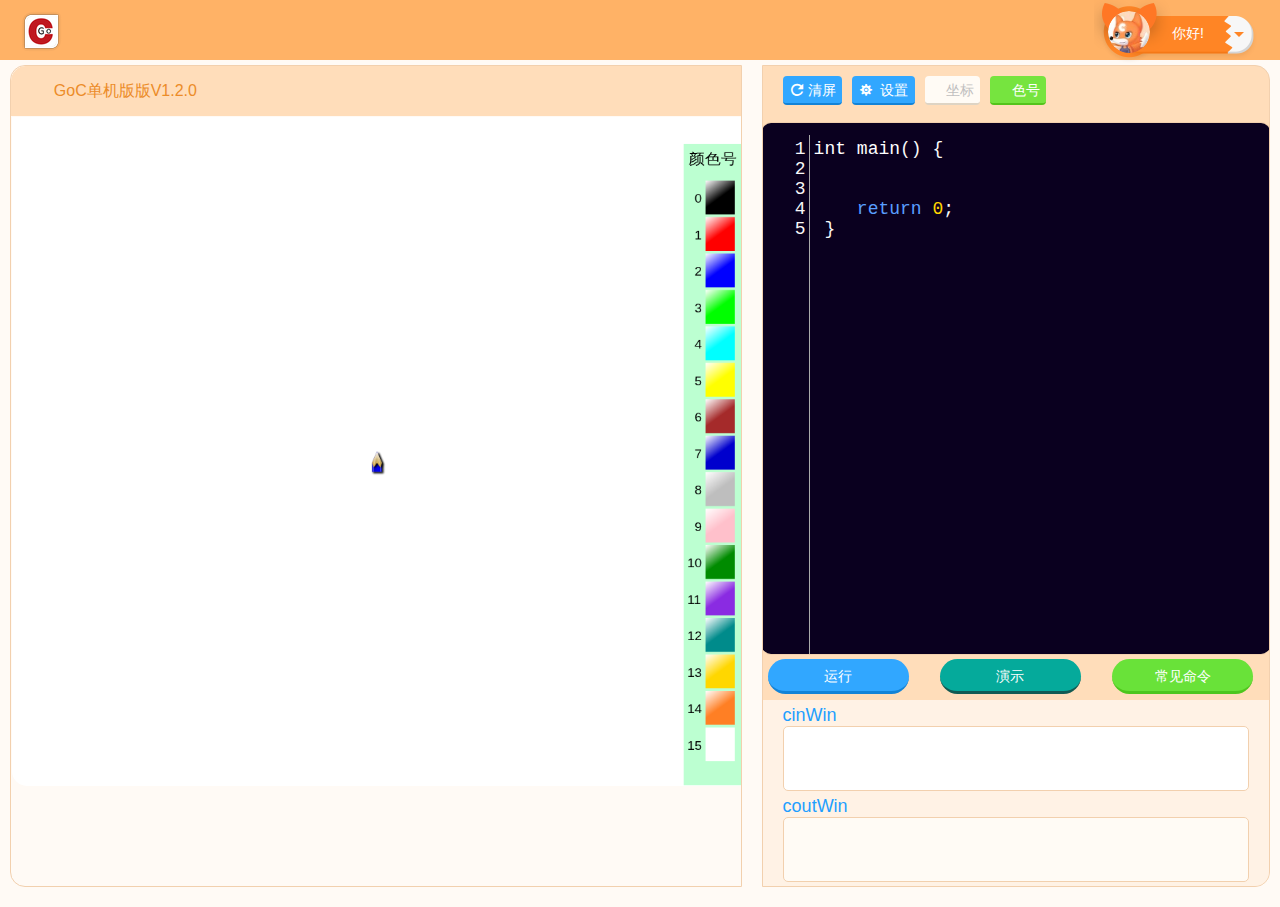
<file: GoC/index.html>
<!DOCTYPE html>
<html lang="en-US">
<head>
    <Link Rel="SHORTCUT ICON" href="images/goc1.ico">
	<meta charset="UTF-8">
	<meta http-equiv="X-UA-Compatible" content="IE=edge,chrome=1">
	<meta name="description" content="GoC，可以用C语言语法命令进行编程绘图，主要用于程序设计语言C++入门学习。">
	<meta name="keywords" content="GoC 编程 绘图">
	<link rel="stylesheet" type="text/css" href="css/all.css">
	<link rel="stylesheet" href="layui/css/layui.css">

	<!--[if lt IE 9]>
    <script src="https://oss.maxcdn.com/html5shiv/3.7.2/html5shiv.min.js"></script>
    <script src="https://oss.maxcdn.com/respond/1.4.2/respond.min.js"></script>
    <![endif]-->
	<title>ZhimaGoC编译器</title>
</head>
<body style="background: #fffaf5;">
	<div class="game_header">
		<a href="#" class="logo3"><img src="images/goc_logo.png" alt=""></a>
		<div class="ht_login_register">
			<div class="login_student" style="margin-top: -3px;">
					<div class="student_info clearfix">
						<div class="portrait"><img src="images/temp/fox.jpg" alt=""></div>
						<span class="ui-nowrap" title="小慧同学">你好!</span>
						<i></i>
					</div>
					<div class="student_updown">
						<ul>
						    <li><a href="javascript:load_code();" >调入程序</a></li>
							<li><a href="javascript:save_code();" >保存程序</a></li>
							<li><a href="javascript:;" class="code_help">帮助</a></li>
							
						</ul>
					</div>
			</div>
		</div>
		
	</div>
	<div id="mainAll" style="margin-top :-10px ; margin-left:auto;margin-right:auto; " >
			<div class="layui-fluid clearfix">
				<div id="mainLeft">
					<div class="mainLeft_head clearfix">
						<div class="crumbs" id="_title" >							
							<i>&#xe630;</i>
							<a href="javascript:;">GoC单机版版V1.2.0</a>  						
						</div>  				
					</div>				
					<div  class="canvasBox" >  					
					 <canvas id="canvas_background" style=" background-color: white ;" class="canvas" >  
					 Ooooooop! Older browsers DO NOT support canvas.<br>
					 你的浏览器不支持canvas，请换新版浏览器！
					 </canvas>		  
					 <canvas id="canvas_std" class="canvas">  </canvas>	
					 <canvas id="canvas_pic1" class="canvas">  </canvas>		  
					 <canvas id="canvas_code" class="canvas">  </canvas>
					 <canvas id="canvas_pic" class="canvas">  </canvas>
					 <canvas id="canvas_pen" class="canvas">  </canvas>	
					 <canvas id="canvas_top" class="canvas">  </canvas>					 
					</div>       
					
				</div>
				<div id="mainRight">
					<div class="game_code">
					    <div class ="code_top1">
					       <span>
							  <a href="javascript:goc.HOME();" class="background "><i class="layui-icon" >&#xe9aa;</i>清屏</a>
							  <a  id="setOption" href="#" ><i class="layui-icon">&#xe614;</i> 设置 </a>	
							</span>  
							
						    <span class="code_top">							
							  <a href="javascript:goc_button.XY();" class="coordinate"><i>&#xe633;</i>坐标</a>						
							  <a href="javascript:goc_button.Col();" class="color_number"><i>&#xe65b;</i>色号</a>	
							 <i>&nbsp;</i>
						    </span>
					    </div>
					
						   <div  id="codeMirror-area">					
						   </div>  				
						

						<div class="code_button" >
						   <a href="javascript:goc.run_kill();" class="code_run">运行</a>
						   <a href="javascript:mode.newWin();" class="code_submit">演示</a>
						   <a href="javascript:;" class="code_input">常见命令</a>
						</div>						
						<div  class="code_ts">
						    <div style="margin-top:-15px; font-size: 18px; color: #1E9FFF;" >
						       <b>cinWin &nbsp;</b>
							    <textarea style="display:block;width:100%;padding-left:10px;border-radius:5px;border:1px solid #f2d0ae;"; rows="3"; id="cin-area"  ></textarea>
						    </div>
						    <div style="margin-top:5px; font-size: 18px; color: #1E9FFF; " >
						       <b>coutWin</b>
							   <textarea style="display:block;width:100%;  padding-left:10px;border-radius:5px; border:1px solid #f2d0ae; background:#fffbf5;" rows="3"; id="cout-area" readonly ></textarea>  					   
						    </div>
							
						</div>
						
					</div>
					
				</div>
		    </div>
  	</div>  
 <input type ="file" id="file_load"  style="display:none"  accept=".cpp"  name="load_file" value="goc.cpp" onchange="loadFile()"; />
	
</body>

<script src="js/all_p.js"></script>
<script src="layui/layui.js"></script>
<script src="js/priv/all.js"></script>

</html>
</file>
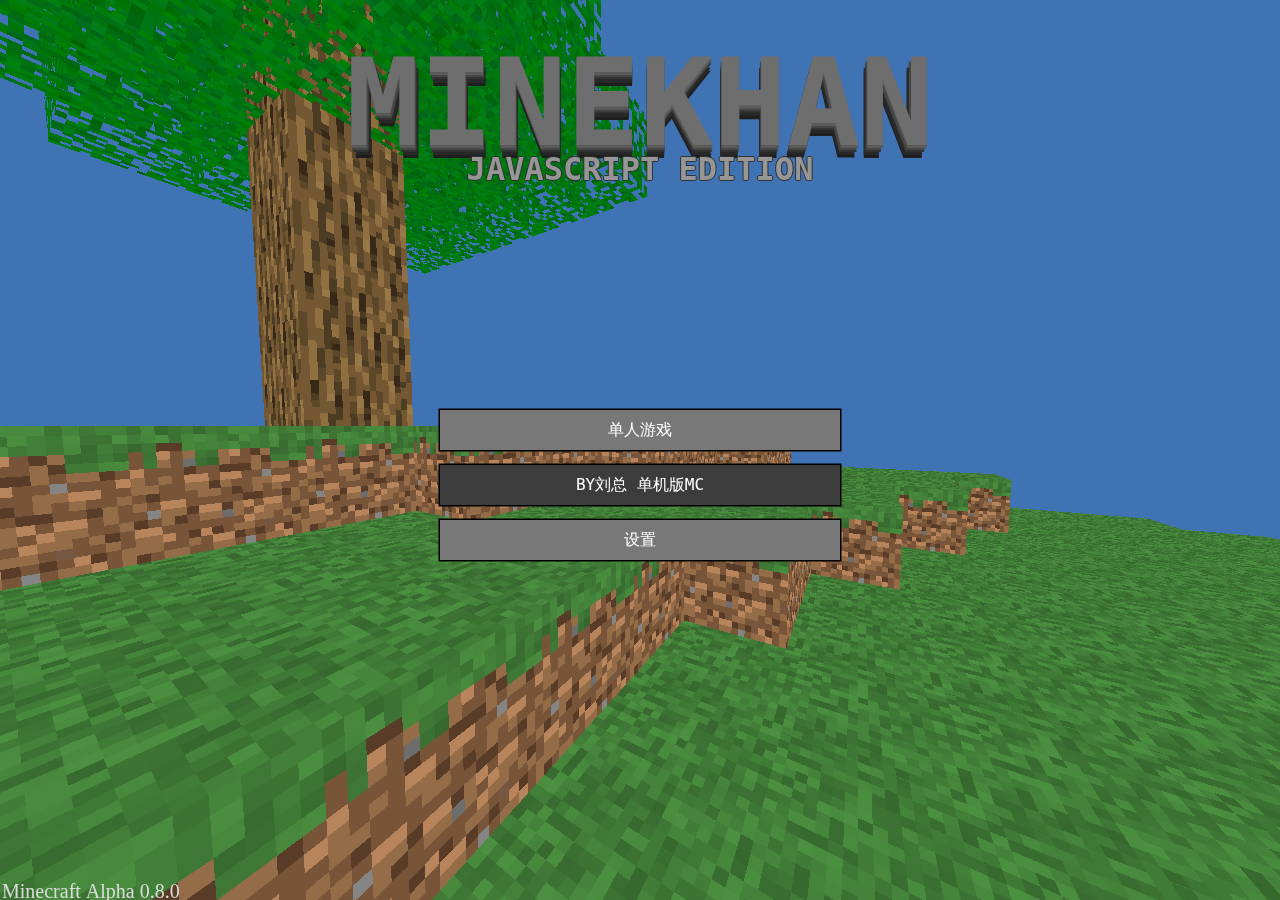
<file: WebMC/MC/minekhan/index.html>
<!DOCTYPE html>

<html lang="en-us">
<head>
<meta charset="utf-8">
<meta name="viewport" content="width=device-width, initial-scale=1.0">
<meta name="description" content="Play creative mode Minecraft right from your browser!">
<meta name="keywords" content="Khan Academy, Programs, Search">
<meta property="og:title" content="MineKhan" />
<meta property="og:description" content="Play creative mode Minecraft right from your browser!" />
<meta property="og:image" content="https://www.khanacademy.org/computer-programming/minekhan/5647155001376768/5308848032661504.png" />
<title>单机网页版MC Sak汉化</title>

<link rel="preload" href="https://willard.fun/fonts/VT323.woff2" as="font" type="font/woff2" crossorigin>
<link rel="shortcut icon" type="image/ico" href="https://willard.fun/assets/minekhan.ico">
</head>
<body>
<div id="background-text">
</div>
<canvas id="overlay" tabindex="0" width="600" height="600" style="position: absolute; top: 0px; left: 0px"></canvas>
<input type="text" id="savebox" class="hidden" spellcheck="false" style="position: absolute; top: 10px; left: 10px; z-index: 1;">
<input type="text" id="boxcentertop" class="hidden" spellcheck="false">
<div id="quota" class="hidden"></div>
<div id="onhover" class="hidden"></div>
<div id="chat" class="hidden"></div>
<input id="chatbar" class="hidden" list="commands">
<datalist id="commands">
<option>/ban</option>
<option>/online</option>
</datalist>
<p id="savedirections" class="hidden" style="position: absolute; top: 40px; left: 10px; z-index: 1; background-color: rgba(255, 255, 255, 0.3);">
要保存你的世界, 请复制.粘贴框中的文本<br>
复制/粘贴到第 190 行的代码中。<br>
var loadString = “你的代码在这里”;<br>
然后保存为html代码。
</p>
<div class="world-select hidden" id="worlds"></div>
<p id="message" class="hidden" style="position: absolute; top: 10px; right: 10px; z-index: 1; text-align: right; background-color: rgba(255, 255, 255, 0.3);"></p>
<script>
		// Code edits will erase the world.
		// Place save code here to load your world. Make extra sure you got it copied so you don't paste in the wrong thing and delete your world on accident lol
		window.loadString = ""
	</script>
<script defer src="main1.js"></script><script defer src="https://static.cloudflareinsights.com/beacon.min.js/vedd3670a3b1c4e178fdfb0cc912d969e1713874337387" integrity="sha512-EzCudv2gYygrCcVhu65FkAxclf3mYM6BCwiGUm6BEuLzSb5ulVhgokzCZED7yMIkzYVg65mxfIBNdNra5ZFNyQ==" data-cf-beacon='{"rayId":"87debd9dbe85f93d","r":1,"version":"2024.4.1","token":"3c9953b0a5e54aef93d172f8a1dd2682"}' crossorigin="anonymous"></script>
</body>
</html>
</file>
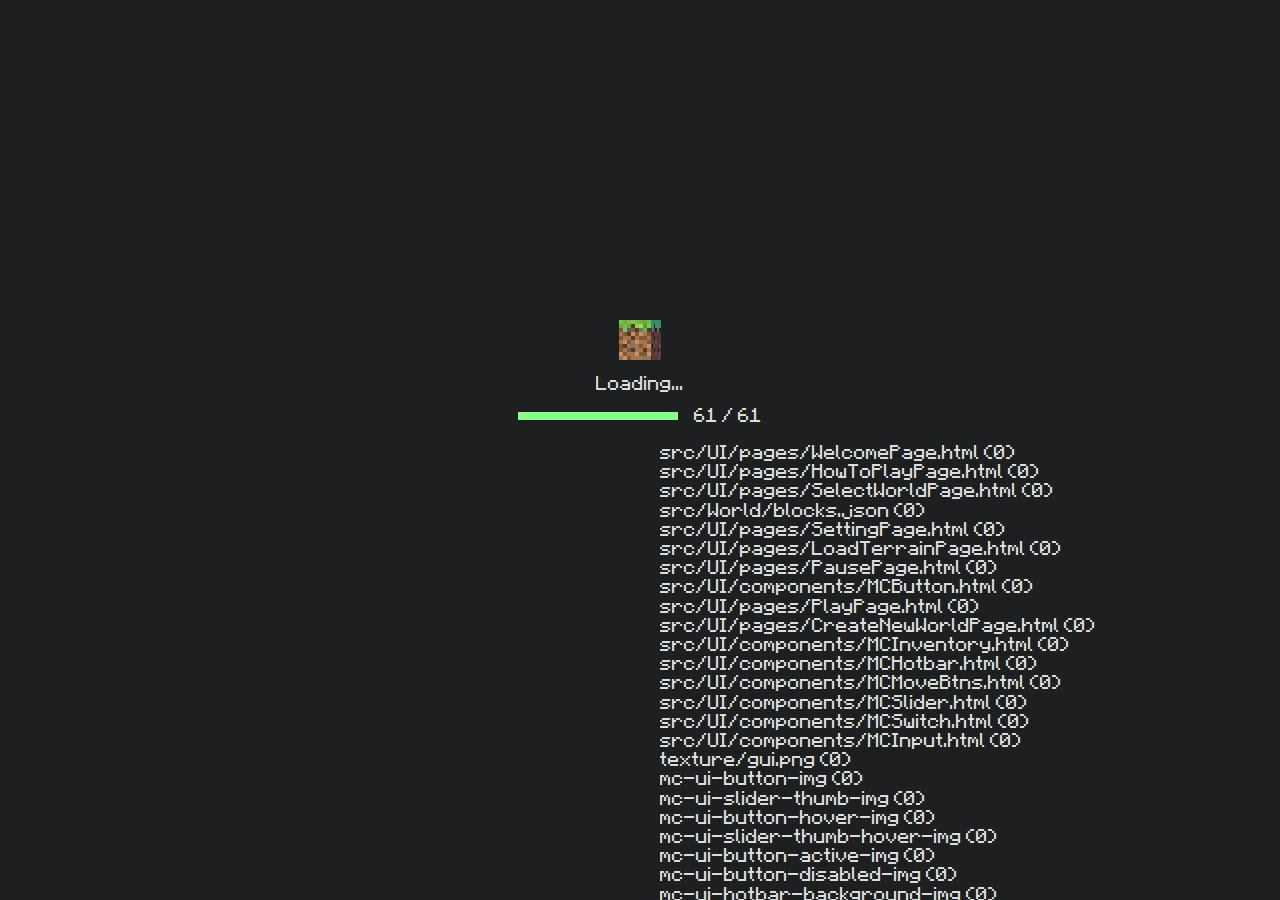
<file: WebMC/MC/webmc/index.html>
<!DOCTYPE html>
<html>
<head>
    <meta charset="utf-8"/>
    <meta name="viewport" Content ="width=device-width, initial-scale=1, maximum-scale=1, minimum-scale=1, user-scalable=no" />
    <title>WebMC</title>
    <link id="favicon" rel="icon" href="#" type="image/x-icon" />
    <link rel="stylesheet" type="text/css" href="./mc.css" />
    <script src="./src/main.js" type="module"></script>
    <style id="mcpage-preload">
        mcpage-preload {
            position: absolute; top: 0;
            width: 100vw;
            text-align: center;
            height: 100vh;
            overflow: hidden;
            background: #1D1F21;
            transition: opacity 1s ease;
            z-index: 100000;
        }
        mcpage-preload p {
            padding-top: calc(40vh + 1em);
            margin-top: 0;
            animation: loading-blink 1.3s infinite ease-out;
        }
        @keyframes loading-blink {
            50% { color: transparent; }
        }
        mcpage-preload img {
            position: fixed;
            bottom: 60%; left: 50%;
            transform: translateX(-50%);
        }
        mcpage-preload slot > ul, ::slotted(ul) {
            list-style: none;
            margin: 20px;
            padding: 0;
            white-space: nowrap;
            text-overflow: ellipsis;
            overflow: hidden;
            line-height: 1.2em;
        }
        mcpage-preload .left {
            text-align: start;
            direction: rtl;
            width: 50%;
            float: left;
        }
        mcpage-preload .right {
            text-align: start;
            width: 50%;
            float: right;
        }
        mcpage-preload .progress {
            line-height: 1rem;
        }
        mcpage-preload progress {
            -webkit-appearance: none;
            -moz-appearance: none;
            background-color: #555;
            height: 8px;
            border: 0;
            vertical-align: top;
            transform: translate(0, 0.5rem) translate(0, -50%);
        }
        mcpage-preload progress::-webkit-progress-bar {
            background-color: transparent;
        }
        mcpage-preload progress::-webkit-progress-value {
            background-color: #8f8;
        }
        mcpage-preload progress::-moz-progress-bar {
            background-color: #8f8;
        }
    </style>
</head>
<body>
    <mcpage-preload>
        <img src="./texture/jumpingBlock.gif" />
        <p>Loading...</p>
        <div class="progress"><progress value="0" max="0"></progress>&emsp;<span class="loadingCount">0</span> / <span class="loadedCount">0</span></div>
        <div class="left"><slot name="loading"><ul></ul></slot></div>
        <div class="right"><slot name="loaded"><ul></ul></slot></div>
        <ul slot="loading"></ul>
        <ul slot="loaded"></ul>
    </mcpage-preload>
</body>
</html>
</file>
<file: GoC/css/all.css>
.cm-s-abcdef.CodeMirror { background: #0f0f0f; color: #defdef; }
.cm-s-abcdef div.CodeMirror-selected { background: #515151; }
.cm-s-abcdef .CodeMirror-line::selection, .cm-s-abcdef .CodeMirror-line > span::selection, .cm-s-abcdef .CodeMirror-line > span > span::selection { background: rgba(56, 56, 56, 0.99); }
.cm-s-abcdef .CodeMirror-line::-moz-selection, .cm-s-abcdef .CodeMirror-line > span::-moz-selection, .cm-s-abcdef .CodeMirror-line > span > span::-moz-selection { background: rgba(56, 56, 56, 0.99); }
.cm-s-abcdef .CodeMirror-gutters { background: #555; border-right: 2px solid #314151; }
.cm-s-abcdef .CodeMirror-guttermarker { color: #222; }
.cm-s-abcdef .CodeMirror-guttermarker-subtle { color: azure; }
.cm-s-abcdef .CodeMirror-linenumber { color: #FFFFFF; }
.cm-s-abcdef .CodeMirror-cursor { border-left: 1px solid #00FF00; }

.cm-s-abcdef span.cm-keyword { color: darkgoldenrod; font-weight: bold; }
.cm-s-abcdef span.cm-atom { color: #77F; }
.cm-s-abcdef span.cm-number { color: violet; }
.cm-s-abcdef span.cm-def { color: #fffabc; }
.cm-s-abcdef span.cm-variable { color: #abcdef; }
.cm-s-abcdef span.cm-variable-2 { color: #cacbcc; }
.cm-s-abcdef span.cm-variable-3, .cm-s-abcdef span.cm-type { color: #def; }
.cm-s-abcdef span.cm-property { color: #fedcba; }
.cm-s-abcdef span.cm-operator { color: #ff0; }
.cm-s-abcdef span.cm-comment { color: #7a7b7c; font-style: italic;}
.cm-s-abcdef span.cm-string { color: #2b4; }
.cm-s-abcdef span.cm-meta { color: #C9F; }
.cm-s-abcdef span.cm-qualifier { color: #FFF700; }
.cm-s-abcdef span.cm-builtin { color: #30aabc; }
.cm-s-abcdef span.cm-bracket { color: #8a8a8a; }
.cm-s-abcdef span.cm-tag { color: #FFDD44; }
.cm-s-abcdef span.cm-attribute { color: #DDFF00; }
.cm-s-abcdef span.cm-error { color: #FF0000; }
.cm-s-abcdef span.cm-header { color: aquamarine; font-weight: bold; }
.cm-s-abcdef span.cm-link { color: blueviolet; }

.cm-s-abcdef .CodeMirror-activeline-background { background: #314151; }
.cm-s-cobalt.CodeMirror { background: #002240; color: white; }
.cm-s-cobalt div.CodeMirror-selected { background: #b36539; }
.cm-s-cobalt .CodeMirror-line::selection, .cm-s-cobalt .CodeMirror-line > span::selection, .cm-s-cobalt .CodeMirror-line > span > span::selection { background: rgba(179, 101, 57, .99); }
.cm-s-cobalt .CodeMirror-line::-moz-selection, .cm-s-cobalt .CodeMirror-line > span::-moz-selection, .cm-s-cobalt .CodeMirror-line > span > span::-moz-selection { background: rgba(179, 101, 57, .99); }
.cm-s-cobalt .CodeMirror-gutters { background: #002240; border-right: 1px solid #aaa; }
.cm-s-cobalt .CodeMirror-guttermarker { color: #ffee80; }
.cm-s-cobalt .CodeMirror-guttermarker-subtle { color: #d0d0d0; }
.cm-s-cobalt .CodeMirror-linenumber { color: #d0d0d0; }
.cm-s-cobalt .CodeMirror-cursor { border-left: 1px solid white; }

.cm-s-cobalt span.cm-comment { color: #08f; }
.cm-s-cobalt span.cm-atom { color: #845dc4; }
.cm-s-cobalt span.cm-number, .cm-s-cobalt span.cm-attribute { color: #ff80e1; }
.cm-s-cobalt span.cm-keyword { color: #ffee80; }
.cm-s-cobalt span.cm-string { color: #3ad900; }
.cm-s-cobalt span.cm-meta { color: #ff9d00; }
.cm-s-cobalt span.cm-variable-2, .cm-s-cobalt span.cm-tag { color: #9effff; }
.cm-s-cobalt span.cm-variable-3, .cm-s-cobalt span.cm-def, .cm-s-cobalt .cm-type { color: white; }
.cm-s-cobalt span.cm-bracket { color: #d8d8d8; }
.cm-s-cobalt span.cm-builtin, .cm-s-cobalt span.cm-special { color: #ff9e59; }
.cm-s-cobalt span.cm-link { color: #845dc4; }
.cm-s-cobalt span.cm-error { color: #9d1e15; }

.cm-s-cobalt .CodeMirror-activeline-background { background: #002D57; }
.cm-s-cobalt .CodeMirror-matchingbracket { outline:1px solid grey;color:white !important; }
/* BASICS */

.CodeMirror {
  /* Set height, width, borders, and global font properties here */
  font-family: monospace;
  height: 300px;
  color: black;
  direction: ltr;
}

/* PADDING */

.CodeMirror-lines {
  padding: 4px 0; /* Vertical padding around content */
}
.CodeMirror pre {
  padding: 0 4px; /* Horizontal padding of content */
}

.CodeMirror-scrollbar-filler, .CodeMirror-gutter-filler {
  background-color: white; /* The little square between H and V scrollbars */
}

/* GUTTER */

.CodeMirror-gutters {
  border-right: 1px solid #ddd;
  background-color: #f7f7f7;
  white-space: nowrap;
}
.CodeMirror-linenumbers {}
.CodeMirror-linenumber {
  padding: 0 3px 0 5px;
  min-width: 20px;
  text-align: right;
  color: #999;
  white-space: nowrap;
}

.CodeMirror-guttermarker { color: black; }
.CodeMirror-guttermarker-subtle { color: #999; }

/* CURSOR */

.CodeMirror-cursor {
  border-left: 1px solid black;
  border-right: none;
  width: 0;
}
/* Shown when moving in bi-directional text */
.CodeMirror div.CodeMirror-secondarycursor {
  border-left: 1px solid silver;
}
.cm-fat-cursor .CodeMirror-cursor {
  width: auto;
  border: 0 !important;
  background: #7e7;
}
.cm-fat-cursor div.CodeMirror-cursors {
  z-index: 1;
}
.cm-fat-cursor-mark {
  background-color: rgba(20, 255, 20, 0.5);
  -webkit-animation: blink 1.06s steps(1) infinite;
  -moz-animation: blink 1.06s steps(1) infinite;
  animation: blink 1.06s steps(1) infinite;
}
.cm-animate-fat-cursor {
  width: auto;
  border: 0;
  -webkit-animation: blink 1.06s steps(1) infinite;
  -moz-animation: blink 1.06s steps(1) infinite;
  animation: blink 1.06s steps(1) infinite;
  background-color: #7e7;
}
@-moz-keyframes blink {
  0% {}
  50% { background-color: transparent; }
  100% {}
}
@-webkit-keyframes blink {
  0% {}
  50% { background-color: transparent; }
  100% {}
}
@keyframes blink {
  0% {}
  50% { background-color: transparent; }
  100% {}
}

/* Can style cursor different in overwrite (non-insert) mode */
.CodeMirror-overwrite .CodeMirror-cursor {}

.cm-tab { display: inline-block; text-decoration: inherit; }

.CodeMirror-rulers {
  position: absolute;
  left: 0; right: 0; top: -50px; bottom: -20px;
  overflow: hidden;
}
.CodeMirror-ruler {
  border-left: 1px solid #ccc;
  top: 0; bottom: 0;
  position: absolute;
}

/* DEFAULT THEME */

.cm-s-default .cm-header {color: blue;}
.cm-s-default .cm-quote {color: #090;}
.cm-negative {color: #d44;}
.cm-positive {color: #292;}
.cm-header, .cm-strong {font-weight: bold;}
.cm-em {font-style: italic;}
.cm-link {text-decoration: underline;}
.cm-strikethrough {text-decoration: line-through;}

.cm-s-default .cm-keyword {color: #708;}
.cm-s-default .cm-atom {color: #219;}
.cm-s-default .cm-number {color: #164;}
.cm-s-default .cm-def {color: #00f;}
.cm-s-default .cm-variable,
.cm-s-default .cm-punctuation,
.cm-s-default .cm-property,
.cm-s-default .cm-operator {}
.cm-s-default .cm-variable-2 {color: #05a;}
.cm-s-default .cm-variable-3, .cm-s-default .cm-type {color: #085;}
.cm-s-default .cm-comment {color: #a50;}
.cm-s-default .cm-string {color: #a11;}
.cm-s-default .cm-string-2 {color: #f50;}
.cm-s-default .cm-meta {color: #555;}
.cm-s-default .cm-qualifier {color: #555;}
.cm-s-default .cm-builtin {color: #30a;}
.cm-s-default .cm-bracket {color: #997;}
.cm-s-default .cm-tag {color: #170;}
.cm-s-default .cm-attribute {color: #00c;}
.cm-s-default .cm-hr {color: #999;}
.cm-s-default .cm-link {color: #00c;}

.cm-s-default .cm-error {color: #f00;}
.cm-invalidchar {color: #f00;}

.CodeMirror-composing { border-bottom: 2px solid; }

/* Default styles for common addons */

div.CodeMirror span.CodeMirror-matchingbracket {color: #0b0;}
div.CodeMirror span.CodeMirror-nonmatchingbracket {color: #a22;}
.CodeMirror-matchingtag { background: rgba(255, 150, 0, .3); }
.CodeMirror-activeline-background {background: #e8f2ff;}

/* STOP */

/* The rest of this file contains styles related to the mechanics of
   the editor. You probably shouldn't touch them. */

.CodeMirror {
  position: relative;
  overflow: hidden;
  background: white;
}

.CodeMirror-scroll {
  overflow: scroll !important; /* Things will break if this is overridden */
  /* 30px is the magic margin used to hide the element's real scrollbars */
  /* See overflow: hidden in .CodeMirror */
  margin-bottom: -30px; margin-right: -30px;
  padding-bottom: 30px;
  height: 100%;
  outline: none; /* Prevent dragging from highlighting the element */
  position: relative;
}
.CodeMirror-sizer {
  position: relative;
  border-right: 30px solid transparent;
}

/* The fake, visible scrollbars. Used to force redraw during scrolling
   before actual scrolling happens, thus preventing shaking and
   flickering artifacts. */
.CodeMirror-vscrollbar, .CodeMirror-hscrollbar, .CodeMirror-scrollbar-filler, .CodeMirror-gutter-filler {
  position: absolute;
  z-index: 6;
  display: none;
}
.CodeMirror-vscrollbar {
  right: 0; top: 0;
  overflow-x: hidden;
  overflow-y: scroll;
}
.CodeMirror-hscrollbar {
  bottom: 0; left: 0;
  overflow-y: hidden;
  overflow-x: scroll;
}
.CodeMirror-scrollbar-filler {
  right: 0; bottom: 0;
}
.CodeMirror-gutter-filler {
  left: 0; bottom: 0;
}

.CodeMirror-gutters {
  position: absolute; left: 0; top: 0;
  min-height: 100%;
  z-index: 3;
}
.CodeMirror-gutter {
  white-space: normal;
  height: 100%;
  display: inline-block;
  vertical-align: top;
  margin-bottom: -30px;
}
.CodeMirror-gutter-wrapper {
  position: absolute;
  z-index: 4;
  background: none !important;
  border: none !important;
}
.CodeMirror-gutter-background {
  position: absolute;
  top: 0; bottom: 0;
  z-index: 4;
}
.CodeMirror-gutter-elt {
  position: absolute;
  cursor: default;
  z-index: 4;
}
.CodeMirror-gutter-wrapper ::selection { background-color: transparent }
.CodeMirror-gutter-wrapper ::-moz-selection { background-color: transparent }

.CodeMirror-lines {
  cursor: text;
  min-height: 1px; /* prevents collapsing before first draw */
}
.CodeMirror pre {
  /* Reset some styles that the rest of the page might have set */
  -moz-border-radius: 0; -webkit-border-radius: 0; border-radius: 0;
  border-width: 0;
  background: transparent;
  font-family: inherit;
  font-size: inherit;
  margin: 0;
  white-space: pre;
  word-wrap: normal;
  line-height: inherit;
  color: inherit;
  z-index: 2;
  position: relative;
  overflow: visible;
  -webkit-tap-highlight-color: transparent;
  -webkit-font-variant-ligatures: contextual;
  font-variant-ligatures: contextual;
}
.CodeMirror-wrap pre {
  word-wrap: break-word;
  white-space: pre-wrap;
  word-break: normal;
}

.CodeMirror-linebackground {
  position: absolute;
  left: 0; right: 0; top: 0; bottom: 0;
  z-index: 0;
}

.CodeMirror-linewidget {
  position: relative;
  z-index: 2;
  padding: 0.1px; /* Force widget margins to stay inside of the container */
}

.CodeMirror-widget {}

.CodeMirror-rtl pre { direction: rtl; }

.CodeMirror-code {
  outline: none;
}

/* Force content-box sizing for the elements where we expect it */
.CodeMirror-scroll,
.CodeMirror-sizer,
.CodeMirror-gutter,
.CodeMirror-gutters,
.CodeMirror-linenumber {
  -moz-box-sizing: content-box;
  box-sizing: content-box;
}

.CodeMirror-measure {
  position: absolute;
  width: 100%;
  height: 0;
  overflow: hidden;
  visibility: hidden;
}

.CodeMirror-cursor {
  position: absolute;
  pointer-events: none;
}
.CodeMirror-measure pre { position: static; }

div.CodeMirror-cursors {
  visibility: hidden;
  position: relative;
  z-index: 3;
}
div.CodeMirror-dragcursors {
  visibility: visible;
}

.CodeMirror-focused div.CodeMirror-cursors {
  visibility: visible;
}

.CodeMirror-selected { background: #d9d9d9; }
.CodeMirror-focused .CodeMirror-selected { background: #d7d4f0; }
.CodeMirror-crosshair { cursor: crosshair; }
.CodeMirror-line::selection, .CodeMirror-line > span::selection, .CodeMirror-line > span > span::selection { background: #d7d4f0; }
.CodeMirror-line::-moz-selection, .CodeMirror-line > span::-moz-selection, .CodeMirror-line > span > span::-moz-selection { background: #d7d4f0; }

.cm-searching {
  background-color: #ffa;
  background-color: rgba(255, 255, 0, .4);
}

/* Used to force a border model for a node */
.cm-force-border { padding-right: .1px; }

@media print {
  /* Hide the cursor when printing */
  .CodeMirror div.CodeMirror-cursors {
    visibility: hidden;
  }
}

/* See issue #2901 */
.cm-tab-wrap-hack:after { content: ''; }

/* Help users use markselection to safely style text background */
span.CodeMirror-selectedtext { background: none; }
.main{position: relative;z-index: 10;margin-top: 80px;}
section {position: relative;overflow: hidden;zoom: 1;}
.wrap{width:1100px;margin:auto;}
.wrap2{width:1380px;margin:auto;}
.wrap3{width:1200px;margin:auto;}
@media (max-width: 1439px){
	.wrap2{width:1200px;}
}
/* 一行 */
.ui-nowrap {overflow: hidden;word-wrap: normal;white-space: nowrap;text-overflow: ellipsis;}
.ui-nowrap2 {word-wrap: break-word;overflow: hidden;text-overflow: ellipsis;display: -webkit-box;-webkit-line-clamp: 2;-webkit-box-orient: vertical;}
.ui-nowrap3 {word-wrap: break-word;overflow: hidden;text-overflow: ellipsis;display: -webkit-box;-webkit-line-clamp: 3;-webkit-box-orient: vertical;}
.ui-center{position:absolute;left:50%;top:50%;-ms-transform: translate(-50%,-50%);-moz-transform: translate(-50%,-50%);-o-transform: translate(-50%,-50%);transform: translate(-50%,-50%);}
.vertical-obj {display: table; width: 100%; height: 100%; min-height: 100%; }
.vertical-obj-cont {display: table-cell; vertical-align: middle; }
::-webkit-scrollbar-track-piece{width:8px;background-color:#f5faf6;}
::-webkit-scrollbar{width:8px;background-color:#d5ded7;height:8px}
::-webkit-scrollbar-thumb{width:8px;background-color:#d5ded7;border-radius:4px;}

.header{width:100%;min-width: 1380px;background: #fff;box-shadow: 0 0 8px rgba(0,0,0,.1);-webkit-box-shadow: 0 0 8px rgba(0,0,0,.1);height: 80px;position: fixed;left:0;top:0;z-index: 9999;}
.logo{float: left;margin-top: 18px;display: block;}
#nav{float: right;}
#nav li{float: left;margin-left:20px;position: relative;}
#nav li > a{display:block;font-size:16px;height: 80px;line-height:80px;width:110px;overflow:hidden;position:relative;color:#666;text-align: center;}
#nav li > a::after {border-bottom:4px solid #ff6b00;right:0;content:"";position: absolute;left:0;opacity: 0;transform:scaleX(0);transition:transform .3s cubic-bezier(.4,0,.2,1),opacity .3s cubic-bezier(.4,0,.2,1);top:76px;border-radius:2px;}
#nav li:hover > a::after,#nav li.active a::after{opacity:1;transform:scaleX(1);}
#nav li:hover > a{color:#ff6b00;}
#nav li.active > a{color:#ff6b00;;font-weight: bold;}
#nav li > a i{width:0;height:0;border-left: 5px solid transparent;border-right: 5px solid transparent;border-top: 5px solid #666;display: inline-block;margin-left: 4px;vertical-align: middle;transition: all 0.4s ease;-webkit-transition: all 0.4s ease;}
#nav li:hover a i{transform: rotate(180deg);-webkit-transform: rotate(180deg);-moz-transform: rotate(180deg);border-top-color:#ff6b00;}
.ht_updown{width:100px;position: absolute;left:5px;top:80px;background: #ff8525;border-radius:0 0 4px 4px;display: none;z-index: 9999;}
.ht_updown dl dd{width:100%;height: 40px;text-align: center;line-height: 40px;}
.ht_updown dl dd a{display: block;font-size:14px;color:#fff;}
.ht_updown dl dd a:hover{background: #ff9e52;}
.ht_updown dl dd:last-child a:hover{border-radius:0 0 4px 4px;}

/*头部登录注册状态*/
.ht_login_register{float: right;margin-left:35px;width:166px;}
.no_login_register{margin-top: 22px;}
.no_login_register ul li{width:68px;height: 32px;text-align: center;line-height: 32px;margin-left: 15px;float: left;}
.no_login_register ul li:first-child{margin-left: 0;}
.no_login_register ul li a{font-size:14px;color:#fff;display: block;border-radius: 4px;}
.no_login_register ul li a.login{background:#ff8525;border-bottom:2px solid #ea6700;}
    .no_login_register ul li a.login:hover{background: #ff9e52;}
.no_login_register ul li a.register{background:#f2f2f2;color:#999;border-bottom:2px solid #dbdbdb}
    .no_login_register ul li a.register:hover{background: #f6f6f6;}
.login_teacher{margin-top: 13px;position: relative;cursor: pointer;}
.teacher_info{background: url(../images/teacher.png) left center no-repeat;width:166px;height: 57px;position: relative;z-index:25;}
.teacher_info .portrait{width:42px;height: 42px;margin-top: 4px;margin-left:12px;overflow: hidden;border-radius: 100%;float: left; }
.teacher_info .portrait img{border-radius: 100%;}
.teacher_info span{font-size:14px;color:#fff;width:76px;line-height: 52px;text-align: center;padding: 0 3px;display:block;float: left;}
.teacher_info i{width:0;height:0;border-left: 5px solid transparent;border-right: 5px solid transparent;border-top: 5px solid #fff;display:block;margin-left: 4px;float: left;margin-top: 24px;}
.teacher_updown{width:118px;padding-top:20px;background: #4ad26a;border-radius:0 0 4px 4px;position: absolute;left:32px;top:42px;box-shadow: 0 0 20px rgba(0,0,0,.1);-webkit-box-shadow: 0 0 20px rgba(0,0,0,.1);z-index:24;display: none; }
.teacher_updown ul li{width:100%;height: 40px;line-height: 40px;text-align: center;}
.teacher_updown ul li a{font-size:14px;color:#fff;display: block;}
.teacher_updown ul li a:hover{background: #59e079;}
.teacher_updown ul li:last-child a:hover{border-radius:0 0 4px 4px;}
.teacher_updown i{color:#fff;font-family:'iconfont';font-size:19px;display:inline-block;vertical-align: middle;margin-right: 6px;}

.login_student{margin-top:5px;position: relative;cursor: pointer;}
.student_info{background: url(../images/student.png) left center no-repeat;width:166px;height: 66px;position: relative;z-index:25;}
.student_info .portrait{width:42px;height: 42px;margin-top:14px;margin-left:14px;overflow: hidden;border-radius: 100%;float: left; }
.student_info .portrait img{border-radius: 100%;}
.student_info span{font-size:14px;color:#fff;width:76px;line-height:72px;text-align: center;padding: 0 3px;display:block;float: left;}
.student_info i{width:0;height:0;border-left: 5px solid transparent;border-right: 5px solid transparent;border-top: 5px solid #ff8525;display:block;margin-left:8px;float: left;margin-top: 35px;}
.student_updown{width:118px;padding-top:20px;background: #ff8525;border-radius:0 0 4px 4px;position: absolute;left:24px;top:48px;box-shadow: 0 0 20px rgba(0,0,0,.1);-webkit-box-shadow: 0 0 20px rgba(0,0,0,.1);z-index:24;display: none; }
.student_updown ul li{width:100%;height: 40px;line-height: 40px;text-align: center;}
.student_updown ul li a{font-size:14px;color:#fff;display: block;}
.student_updown ul li a:hover{background: #ff9e52;}
.student_updown ul li:last-child a:hover{border-radius:0 0 4px 4px;}
.student_updown i{color:#fff;font-family:'iconfont';font-size:19px;display:inline-block;vertical-align: middle;margin-right: 6px;}




/*底部*/
.footer{width:100%;min-width: 1380px;background: #333;}
.footer_top{padding: 64px 0;border-bottom: 1px solid #4d4d4d;}
.footer_left{width:30%;float: left;}
.logo2{display: block;margin-bottom: 12px;}
.footer_left p{color:#999;font-size:14px;line-height: 23px;word-wrap: break-word;text-align: justify;}
.footer_nav{float: left;margin-left: 88px;width:50%;}
.footer_nav dl{float:left;width:auto;padding-left:90px;text-align: left;}
.footer_nav dl dt{color:#fff;line-height:1.5em;margin-bottom:20px;font-size:16px;}
.footer_nav dl dd{font-size:14px;margin-bottom: 10px;color:#999;}
.footer_nav dl dd a{color:#999;}
.footer_nav dl dd a:hover{color:#fff;}
.footer_wechat{width:9.2%;float: right;text-align: center;}
.footer_wechat p{font-size:14px;line-height: 21px;color:#b2b2b2;margin-bottom: 10px;letter-spacing: 4px;}
.footer_wechat img{margin: auto;}
.copyRight{width:100%;padding: 20px 0;font-size:12px;color:#808080;text-align: center;}
.copyRight a{color:#808080;}
.copyRight a:hover{border-bottom: 1px dashed #999;color:#999;}
@media (max-width: 1499px){
	.header,.footer{min-width: 1200px;}
	#nav li{margin-left: 18px;}
	#nav li > a{width:100px;}
	.ht_updown{width:90px;}
	.footer_left{width:25%;}
	.footer_nav{width:55%;margin-left:68px;}
	.footer_nav dl{padding-left:70px;}
}





.xuanfu{width:80px;position:fixed;right:0;top:40%;z-index:12222;background: #ff8525;border-bottom: 3px solid #e96b08;border-radius: 10px;box-shadow: 0 8px 16px rgba(0,0,0,.1);-webkit-box-shadow: 0 8px 16px rgba(0,0,0,.1);opacity: 0;}
.xuanfu.on{opacity: 1;top:35%;}
.xuanfu ul li{width:80px;height:80px;position:relative;}
.xuanfu ul li a{display:block;}
.x_icon{text-align:center;line-height:80px;color:#fff;font-size:32px;font-family:"iconfont";}
.xuanfu_left{width:200px;height:48px;background:#ce4790;line-height:48px;position:absolute;left:48px;top:0;}
.xuanfu_left span{font-size:18px;display:block;float:left;padding:0 0 0 8px;color:#fff;}
.xuanfu_bottom{width:80px;height:80px;position:absolute;left:0;top:0;color:#fff;text-align:center;line-height:24px;padding:18px 0;font-size:16px;background: #ff9e52;display: none;}
.xuanfu ul li:first-child .xuanfu_bottom{border-radius:10px 10px 0 0;}
.xuanfu ul li:last-child .xuanfu_bottom{border-radius:0 0 10px 10px;}









.ht_form{width:100%;min-width: 1100px;padding: 50px 0 60px;}
.teamBox{width:100%;margin-bottom: 40px;}
.team_title{width:100%;height: 30px;line-height: 30px;font-size:24px;font-weight: bold;margin-bottom: 14px;color:#333;position: relative;}
.team_title i{width:5px;height: 30px;border-radius: 2.5px;background: #4ad26a;display: inline-block;vertical-align:middle;margin-right: 20px;}
.team_title b{display: inline-block;vertical-align:middle;margin-right:10px;font-family:"iconfont";color:#4ad26a;font-size:28px;font-weight: normal;}
.newly_build{font-size:16px;color:#fff;display:block;border-radius: 20px;background: #4ad26a;-webkit-box-shadow: inset 0px 1px 0px #4ad26a, 0px 3px 0px #2db44d;-moz-box-shadow: inset 0px 1px 0px #4ad26a, 0px 3px 0px #2db44d; -o-box-shadow: inset 0px 1px 0px #4ad26a, 0px 3px 0px #2db44d; box-shadow: inset 0px 1px 0px #4ad26a, 0px 3px 0px #2db44d;height: 40px;line-height: 40px;width:140px;text-align: center;position: absolute;right:0;top:50%;margin-top: -22px;}
.newly_build:hover{background:#65e082;}
.newly_build span{display: inline-block;vertical-align:bottom;margin-right:8px;font-family:"iconfont";color:#fff;font-size:20px;font-weight: normal;}
.teamBox_function{border:1px solid #dae5dd;border-radius:10px;padding: 25px;}
.box-shadow{-webkit-box-shadow: 0px 7px 12px rgba(74, 210, 106, 0.12); -moz-box-shadow: 0 7px 12px rgba(74, 210, 106, 0.12); box-shadow: 0 7px 12px rgba(74, 210, 106, 0.12);}
.teamBox_function ul li{width:auto;height: 40px;line-height: 40px;text-align: center;float: left;margin-right: 38px;}
.teamBox_function ul li a{font-size:16px;padding: 0 22px;color:#fff;display:block;border-radius: 20px;background: #4ad26a;-webkit-box-shadow: inset 0px 1px 0px #4ad26a, 0px 3px 0px #2db44d;-moz-box-shadow: inset 0px 1px 0px #4ad26a, 0px 3px 0px #2db44d; -o-box-shadow: inset 0px 1px 0px #4ad26a, 0px 3px 0px #2db44d; box-shadow: inset 0px 1px 0px #4ad26a, 0px 3px 0px #2db44d;}
.teamBox_function ul li a i{color:#fff;font-family:'iconfont';font-size:19px;display:inline-block;vertical-align: middle;margin-right: 6px;}
.teamBox_function ul li a:hover{background:#65e082;}
.teamBox_list{width:100%;}
.listBox{width:100%;margin-bottom: 40px;border:1px solid #dae5dd;border-radius:10px 10px 0 0;position: relative;}
.listBox:last-child{margin-bottom: 0;}
.list_number{width:70px;height: 50px;background: #4ad26a;line-height:44px;text-align: center;border-radius: 0 0 10px 10px;font-family: 'DINBlackAlternate';font-size:30px;color:#fff;position: absolute;right:40px;top:0;z-index: 99;}
.class_info{padding: 25px 185px 0 25px;}
.class_info.class_info1{padding: 25px 25px 0 25px;}
.class_name{width:100%;margin-bottom: 18px;}
.class_name h3{font-size:20px;font-weight: bold;float: left;}
.class_name h3 i{width:13px;height: 13px;border:2px solid #4ad26a;border-radius:100%;display: inline-block;vertical-align:middle;margin-right: 10px;}
.class_name span{padding: 0 16px;height: 26px;line-height: 24px;font-size:14px;color:#34c556;border:1px solid #34c556;border-radius:10px;display: block;float: right;}
.class_name span.time_end{border:1px solid #ff8525;color:#ff8525;}
.class_name span.jiange{margin: 0 8px;font-size:16px;color:#4ad26a;border:0;padding: 0;}
.class_name h3 b{font-size:24px;color:#4ad26a;display: inline-block;margin-right: 10px;text-align: center;line-height: 24px;height: 24px;border-radius:100%; font-family: 'DINBlackItalic';vertical-align: bottom;}

.class_introduce{width:100%;word-wrap: break-word;font-size:14px;line-height: 21px;}

.info_blank{width:100%;position: relative;height: 30px;}
.slide_icon{width:40px;height: 40px;line-height: 40px;text-align: center;border:2px solid #fff;border-radius:100%;position: absolute;top:-20px;right:-20px;z-index: 96;background: #d5ded7;cursor: pointer;box-shadow: 0 0 8px rgba(0,0,0,.1);-webkit-box-shadow: 0 0 8px rgba(0,0,0,.1);}
.slide_icon i{color:#fff;font-size:16px;}
.slide_icon i.iconfont-shang2:before{content: "\e634";}
.slide_icon.on{background: #4ad26a;}
.slide_icon.on i.iconfont-shang2:before{content: "\e635";}


.student_information{width:100%;position: relative;}
.edit_button{padding: 0 25px 30px 25px;}
.edit_button a{display: block;font-size:14px;color:#fff;padding: 0 26px;height: 40px;line-height: 40px;border-radius: 20px;}
.edit_button a.add_member,.edit_button a.random_pwd{background: #4ad26a;margin-right: 30px;}
.edit_button a.edit_team{background: #31a7fe;margin-right: 30px;}
.edit_button a.delete_team{background: #ff8525;}
.edit_button a.but_see,.edit_button a.but_edit,.edit_button a.but_delete{background: #4ad26a;margin-right: 30px;width:120px;text-align: center;padding: 0;}
.edit_button a.but_edit{background: #31a7fe;}
.edit_button a.but_delete{background: #ff8525;}

.edit_button a:hover{opacity:.85;color:#fff;}
.student_table,.pwd_table{width:100%;}
.form_head{overflow: hidden;}
.form_head table{width:100%;color:#fff;}
.form_head table tr th{padding:14px 25px;min-height:20px;line-height:20px;font-size:16px;font-weight: bold;text-align:left;color:#fff;background: #4ad26a;border:1px solid #d0dbd3;border-left: 0;}
.form-table-main{position: relative;overflow-y:auto;height:390px;}
.form-table-main.form-table-main1{overflow: hidden;height: auto;}
.form-table-main table{width:100%;color:#666;}
.form-table-main table tr{transition:all 0.4s ease;-webkit-transition:all 0.4s ease;background: #fff;}
.form-table-main table tr td{padding:12px 25px;min-height:22px;line-height:22px;text-align:left;border:1px solid #d0dbd3;vertical-align: middle;border-left: 0;border-top: 0;}
.pwd_table .form-table-main table tr td{border-left:1px solid #d0dbd3;}
.form-table-main table tr:hover{background-color: #ebffef;}
.ht_table_but a{display: block;float: left;border:1px solid #598063;border-radius:4px;height: 24px;line-height: 22px;text-align: center;font-size:12px;color:#598063;margin-right: 10px;padding:0 12px;}
.ht_table_but a:hover{color:#fff;background: #4ad26a;border-color:#4ad26a;}

.listBox.on{-webkit-box-shadow: inset 0px 1px 0px #fff, 0px 4px 0px #2db44d;-moz-box-shadow: inset 0px 1px 0px #fff, 0px 4px 0px #2db44d; -o-box-shadow: inset 0px 1px 0px #fff, 0px 4px 0px #2db44d; box-shadow: inset 0px 1px 0px #fff, 0px 4px 0px #2db44d;border-radius:0 0 10px 10px;}
body .layui-layer.demo-class{width:800px!important;}
body .demo-class .layui-layer-title{background:#4ad26a; color:#fff; border: none;height: 60px;line-height: 60px;font-size:20px;font-weight: bold;border-radius:10px 10px 0 0 ;}
body .demo-class .layui-layer-title i{display: inline-block;margin-right: 8px;font-size:20px;color:#fff;}
body .demo-class .layui-layer-title b{width:3px;height: 24px;background: #fff;border-radius: 1.5px;display:block;margin-right:16px;float: left;margin-top: 18px;}
.iconfont-xinjiantuandui:before{content: "\e627"}
body .layui-layer.demo-class,body .layui-layer.demo-class1{border-radius:10px;}
body .demo-class .layui-layer-setwin{width:40px;height: 40px;line-height: 40px;text-align: center;border:1px solid #fff;border-radius: 6px;background: #ff8525;top:34px;right:-20px;overflow: hidden;}
body .demo-class .layui-layer-setwin a{width:18px;height: 18px;}
body .demo-class .layui-layer-setwin .layui-layer-close1{background-position: -81px -40px;margin: 12px auto;}
body .demo-class .layui-layer-content{padding: 40px 40px 80px;}
body .demo-class .layui-form-label{width:100px;font-size:16px;color:#333;font-weight: bold;}
body .demo-class .layui-form-switch{-webkit-box-sizing: content-box;-moz-box-sizing: content-box; box-sizing: content-box;}
body .demo-class .layui-form-onswitch{background: #4ad26a;border-color: #4ad26a;}
body .demo-class .layui-btn{width:120px;text-align:center;height: 40px;line-height: 40px;color:#fff;border-radius:20px;background: #4ad26a;}
body .demo-class .layui-btn.layui-btn-primary{background: #ff8525;border:0;}
body .demo-class .layui-btn.layui-btn-primary:hover{border-color:#ff9e52;}
.borderchange{border:1px solid #4ad26a!important;font-size:20px;font-weight: bold;color:#333;width:130px!important;}
.pwd_title{width:100%;height: 28px;line-height: 28px;text-align: center;margin-bottom: 24px;position: relative;}
.pwd_title h3{font-size:24px;font-weight: bold;color:#333;}
.upload{width:100px;height: 33px;border:1px solid #4ad26a;color:#4ad26a;text-align: center;line-height: 33px;border-radius:16px;display: block;position: absolute;right:0;top:0;}
.upload:hover{background: #4ad26a;color:#fff;}

body .demo-class .layui-laypage a,body .demo-class .layui-laypage span {margin: 0 12px 5px 0; background-color: #fff; color: #333; font-size: 12px;border-radius:3px;border-color:#598063;font-size:14px;}

body .demo-class .layui-laypage .layui-laypage-curr .layui-laypage-em{background: #4ad26a;}
body .demo-class .layui-laypage{text-align: center;display: block;margin-top:30px;}

body .layui-layer.demo-class1 .layui-layer-title{background:#4ad26a; color:#fff; border: none;height:40px;line-height: 40px;font-size:16px;border-radius:10px 10px 0 0 ;}
body .demo-class1 .layui-layer-title b{width:2px;height:18px;background: #fff;border-radius: 1.5px;display:block;margin-right:10px;float: left;margin-top: 11px;}
body .demo-class1 .layui-layer-setwin .layui-layer-close1{background-position: -81px -40px;}
body .demo-class1 .layui-layer-content{font-size:16px;text-align: center;}
body .demo-class1 .layui-layer-btn{text-align: center;padding: 0 15px 20px;}
body .demo-class1 .layui-layer-btn a{border:0;height: 32px;line-height: 32px;border-radius: 16px;padding: 0 18px;margin: 5px 8px 0;}
body .demo-class1 .layui-layer-btn .layui-layer-btn0 {background-color: #4ad26a; color: #fff;}
body .demo-class1 .layui-layer-btn .layui-layer-btn1 {background-color: #ff8525; color: #fff;}
/*分页*/
.pages{margin:30px 0 0;text-align: center;}
.pages i{display: inline-block;font-size:14px;color:#598063;}
.pages a,.pages span{display:inline-block;height:30px;padding:0 12px;text-align: center;line-height:28px;font-size: 14px;margin:0 8px;vertical-align:middle;border:1px solid #598063;border-radius:3px; }
.pages a{background:#fff;}
.pages span,.pages a:hover{background: #4ad26a;color:#fff;border-color:#4ad26a;}
.pages.changeColor a:hover,.pages.changeColor span{background: #31a7fe;color:#fff;border-color:#31a7fe;}
/*答题记录*/
.recordBox{width:100%;}
.record_title{width:100%;height: 30px;margin-bottom:30px;position: relative;}
.record_title h3{font-size:24px;color:#333;font-weight: bold;float: left;}
.record_title h3 i{width:5px;height: 30px;margin-bottom: 2px;background: #4ad26a;border-radius:2.5px;display: inline-block;vertical-align: middle;margin-right: 16px;}
.title_search .submit{font-size:16px;padding: 0 22px;color:#fff;display:inline-block;border-radius: 20px;background: #4ad26a;-webkit-box-shadow: inset 0px 1px 0px #4ad26a, 0px 3px 0px #2db44d;-moz-box-shadow: inset 0px 1px 0px #4ad26a, 0px 3px 0px #2db44d; -o-box-shadow: inset 0px 1px 0px #4ad26a, 0px 3px 0px #2db44d; box-shadow: inset 0px 1px 0px #4ad26a, 0px 3px 0px #2db44d;height: 40px;line-height: 40px;margin-left: 18px;}
.title_search .submit:hover{background:#65e082;}
.title_search .submit i{color:#fff;font-family: "iconfont";display: inline-block;vertical-align: middle;margin-right:6px;font-size:20px;}
.title_search .layui-form-label{font-size:16px;color:#666;}
.title_search .layui-input{border:1px solid #b6bfb8;}
.laydate-btns-time{border:1px solid #c9c9c9;padding: 0 5px!important;border-radius:3px;}
.laydate-footer-btns span{border: 1px solid #4ad26a!important;color:#fff!important;background-color: #4ad26a!important;margin: 0 1px!important;}
.record_desc{width:100%;border:1px solid #d0dbd3;border-radius:0 0 10px 10px;padding-bottom: 58px;border-top: 0;background: #fff;border-radius:3px;}
.layui-laydate-content th{background: #f2f2f2;}
.layui-laydate-content td{border-radius: 3px;}
.layui-laydate-header i{font-size:14px!important;}

/*班级答题情况*/
.record_title h3 a{font-size:24px;color:#999;font-weight: normal;}
.record_title h3 b{display: inline-block;color:#666;font-family: "iconfont";font-size:16px;margin: 0 8px;vertical-align: middle;}

/*新建作业*/
.build_desc{width:100%;border:1px solid #dae5dd;border-radius:10px;padding:48px 38px 78px;}
.build_desc .layui-form-label{font-size:16px;color:#666;width:100px;line-height:30px;font-weight: bold;}
input::-webkit-input-placeholder{color:#ccc; } input::-moz-placeholder{  color:#ccc; } input:-moz-placeholder{ color:#ccc; } input:-ms-input-placeholder{color:#ccc; }
textarea::-webkit-input-placeholder{color:#ccc; } textarea::-moz-placeholder{  color:#ccc; } textarea:-moz-placeholder{ color:#ccc; } textarea:-ms-input-placeholder{color:#ccc; }
.build_desc .layui-input{height:48px;border-color:#b6bfb8;}
.build_desc .layui-textarea{border-color:#b6bfb8;}
.build_desc .layui-input-block{margin-left: 100px;}
.build_desc .layui-btn{width:120px;text-align:center;height: 40px;line-height: 40px;color:#fff;border-radius:20px;background: #4ad26a;}
.build_desc .layui-btn.layui-btn-primary{background: #ff8525;border:0;}
.build_desc .layui-btn.layui-btn-primary:hover{border-color:#ff9e52;color:#fff;}
.layui-unselect{display: none!important;}
.layui-input-block label{display:inline-block;width:284px;height: 144px;border:1px solid #d0dbd3;border-radius:3px;cursor: pointer;margin-right:25px;margin-bottom: 30px;}
input[type=checkbox].checkbix:checked+label .ht_checkbox_title{background: #4ad26a;}
input[type=checkbox].checkbix:checked+label .ht_checkbox_title i{color:#4ad26a;border-color:#bbe8c6;}
input[type=checkbox].checkbix:checked+label .ht_checkbox_name{color:#333;}
.layui-input-block label:nth-of-type(3n){margin-right: 0;}
.ht_checkbox_title{width:100%;height: 50px;background: #cbd6ce;line-height:44px;}
.ht_checkbox_title span{display: block;float: left;font-size:36px;font-family: 'DINBlackAlternate';color:#fff;margin-left: 20px;}
.ht_checkbox_title  i{width:33px;height: 33px;border-radius:100%;border:3px solid #e4f0e7;float: right;line-height: 30px;text-align: center;color:#cbd6ce;display: block;background: #fff;margin-right: 18px;margin-top:8px;font-size:18px;}
.ht_checkbox_name{width:100%;height: 90px;line-height: 90px;text-align: center;font-size:22px;color:#999;font-weight: bold;}
.layui-form .layui-unselect{display: none!important;}

.warehouse_ntrance{width:170px;display: block;height: 40px;border-radius:20px;background:#31a7fe;-webkit-box-shadow: inset 0px 1px 0px #31a7fe, 0px 3px 0px #2d7cb5;-moz-box-shadow: inset 0px 1px 0px #31a7fe, 0px 3px 0px #2d7cb5; -o-box-shadow: inset 0px 1px 0px #31a7fe, 0px 3px 0px #2d7cb5; box-shadow: inset 0px 1px 0px #31a7fe, 0px 3px 0px #2d7cb5;color:#fff;line-height: 40px;}
.warehouse_ntrance span{display:block;float:left;color:#add6ff;font-size:30px;font-weight: bold;margin-left: 18px;}
.warehouse_ntrance i{display:block;float:left;color:#fff;font-size:18px;font-family: "iconfont";margin: 0 6px 0 10px;}
.warehouse_ntrance:hover{opacity: .9;}
.icon_xia{width:24px;height: 30px;background: url(../images/xia.png) left center no-repeat;position: relative;z-index: 9;margin-left: 22px;margin-top:3px; -webkit-animation:xiaxiaxia 2s infinite linear;animation:xiaxiaxia 2s infinite linear;}
@keyframes xiaxiaxia {
    0%{  
       -webkit-transform:translateY(0px);
       transform:translateY(0px);
    	opacity:0;
    }
    50%{
        -webkit-transform:translateY(3px);
        transform:translateY(3px);
       	opacity:0.5;
    }
  
    100%{
        -webkit-transform:translateY(7px);
        transform:translateY(7px);
         opacity:0.8;
    }
}

.testBox{width:100%;margin:-10px 0 40px;position: relative;z-index: 8;}
.test-basket{width:450px;position: relative;}
.basket_title{width:100%;height: 50px;background: #fd8526;border-radius:3px 3px 0 0;padding:0 20px;line-height: 50px;position: relative;z-index: 99;}
.basket_title span{display:block;float:left;color:#fec8aa;font-size:30px;font-weight: bold;}
.basket_title i{display:block;float:left;color:#fff;font-size:18px;font-family: "iconfont";margin: 0 6px 0 10px;}
.basket_title h3{font-size:16px;font-weight: bold;color:#fff;float: left;line-height: 52px;}
.total{float: right;font-size:14px;color:#fff;}
.total strong{font-size:18px;color:#fff;font-weight: bold;margin: 0 3px;}
.basket_list,.task_list{width:100%;border:1px solid #d0dbd3;height: 490px;overflow-y:auto;top:-3px;position: relative;}
.basket_list_ul li,.task_list_ul li{width:100%;height: 49px;border-bottom: 1px solid #d0dbd3;}
.questions{width:346px;padding:0 20px;line-height: 49px;float: left;}
.questions a{font-size:14px;color:#333;}
.questions a:hover{color:#fd8526;}
.function_but{width:88px;float: left;margin-top:10px;}
.function_but a{display: block;width:32px;height: 26px;border-radius:4px;margin-right: 10px;line-height: 26px;text-align: center;font-family: "iconfont";color:#fff;font-size:12px;float: left;}
.function_but a.add_questions{background: #4ad26a;}
.function_but a.add_questions.ok{background: #ccc;}
.delete_questions{background: #fd8526;}

.basket_empty{width:210px;text-align: center;}
.basket_empty p{font-size:16px;line-height: 24px;margin-bottom: 12px;}
.basket_empty p a{margin: 0 6px;display: inline-block;}
.basket_empty p a span{font-size:16px;color:#31a7fe;border-bottom: 1px solid #31a7fe;}
.basket_empty p a i{font-family: "iconfont";color:#31a7fe;font-size:20px;vertical-align: middle;display: inline-block;margin-right:4px;}
.icon_you{width:36px;height: 24px;background: url(../images/you.png) left center no-repeat;position: absolute;left:448px;top:14px;z-index: 199;-webkit-animation:youyouyou 2s infinite linear;animation:youyouyou 2s infinite linear;}
@keyframes youyouyou {
    0%{  
       -webkit-transform:translateX(0px);
       transform:translateX(0px);
    	opacity:0;
    }
    50%{
        -webkit-transform:translateX(3px);
        transform:translateX(3px);
       	opacity:0.5;
    }
  
    100%{
        -webkit-transform:translateX(7px);
        transform:translateX(7px);
         opacity:0.8;
    }
}

.basket_empty p a:hover span{border-bottom: 0;}

.this-task{width:450px;position: relative;}
.this-task .basket_title{background: #4ad26a;}
.this-task .basket_title span{color:#b4e9be;}
.order{width:56px;height: 49px;border-right:1px solid #d0dbd3;text-align: center;line-height: 49px;font-weight: bold;color:#333;float: left;}
.questions2{width:260px;padding:0 20px;line-height: 49px;float: left;}
.questions2 a{font-size:14px;color:#333;}
.questions2 a:hover{color:#4ad26a;}
.function_but2{width:118px;float: left;margin-top:10px;}
.function_but2 a{display: block;width:32px;height: 26px;border-radius:4px;margin-right: 10px;line-height: 26px;text-align: center;font-family: "iconfont";color:#fff;font-size:12px;float: left;}
.function_but2 a.change-shang{background: #d1d1d1;border-radius:4px 0 0 4px;margin-right: 0;}
.function_but2 a.change-xia{background: #d1d1d1;border-radius:0 4px 4px 0 ;}
.function_but2 a.change-shang:hover,.function_but2 a.change-xia:hover{background: #4ad26a;}

.task_empty{width:230px;text-align: center;}
.task_empty p{font-size:16px;line-height: 24px;margin-bottom: 12px;}
.task_empty p span{font-size:16px;color:#fd8526;margin: 0 6px;}
.task_empty p span i{font-family: "iconfont";color:#fd8526;font-size:18px;vertical-align: middle;display: inline-block;margin-right:4px;}


body .layui-layer.demo-class2{width:1100px!important;}
body .demo-class2 .layui-layer-title{background:#31a7fe; color:#fff; border: none;height: 60px;line-height:56px;font-size:20px;font-weight: bold;border-radius:4px 4px 0 0 ;}
body .demo-class2 .layui-layer-title span{font-size:28px;color:#add6ff;}
body .demo-class2 .layui-layer-title i{display: inline-block;margin:0 8px;font-size:20px;color:#fff;}
body .demo-class2 .layui-layer-title b{width:3px;height: 24px;background: #fff;border-radius: 1.5px;display:block;margin-right:16px;float: left;margin-top: 18px;}
.iconfont-shiticangku:before{content: "\e62c"}
body .layui-layer.demo-class2,body .layui-layer.demo-class2{border-radius:4px;}
body .demo-class2 .layui-layer-setwin{width:40px;height: 40px;line-height: 40px;text-align: center;border:1px solid #fff;border-radius: 6px;background: #ff8525;top:34px;right:-20px;overflow: hidden;}
body .demo-class2 .layui-layer-setwin a{width:18px;height: 18px;}
body .demo-class2 .layui-layer-setwin .layui-layer-close1{background-position: -108px -38px;margin: 12px auto;}
.warehouse_search{width:392px;height: 32px;position: absolute;left:50%;margin-left: -196px;top:-46px;z-index: 9999;}
.warehouse_search_box{float: left;width:324px;margin-right: 18px;}
.warehouse_input{width:276px;float: left;height: 32px;background: #fff;padding: 0 10px;border:0;font-size:14px;color:#333;display: block;line-height: 32px;border-radius:2px;}
body .demo-class2 .layui-layer-content{overflow:inherit;}
.warehouse_sumbit{width:48px;height: 32px;border:1px solid #fff;border-radius:4px;background:url(../images/serach.png) center center no-repeat #31a7fe;margin-left: -4px;display: block;float: left;color:#fff;text-align: center;cursor: pointer;box-shadow: -4px 0px 8px rgba(0,0,0,.1);-webkit-box-shadow: -4px 0px 8px rgba(0,0,0,.1);  }
.all_questions{width:48px;height: 32px;border-radius:4px;line-height: 30px;text-align: center;color:#fff;display: block;float: left;border:1px solid #fff;font-weight: bold;}
.warehouse_box{padding: 30px 46px 46px;border-left:1px solid #d0dbd3;border-right:1px solid #d0dbd3;border-bottom:1px solid #d0dbd3;}
.warehouse_desc{width:100%;border:1px solid #d0dbd3;}
.questions_list_left{width:380px;float: left;height: 490px;}
.questions_list_left ul li{width:100%;height: 49px;border-right:1px solid #d0dbd3;border-bottom: 1px solid #d0dbd3;transition: all 0.4s ease;-webkit-transition: all 0.4s ease;position: relative;cursor: pointer;}
.questions_list_left ul li:nth-of-type(10n){border-bottom: 0;}
.function_but3{width:46px;float: left;margin-top:10px;position: relative;z-index: 9;}
.function_but3 a{display: block;width:32px;height: 26px;border-radius:4px;line-height: 26px;text-align: center;font-family: "iconfont";color:#fff;font-size:12px;float: left;margin-left: 10px;}
.function_but3 a.add_questions2{background: #ff8525;}
.questions_list_left ul li span{display: block;width:32px;height: 26px;line-height: 26px;text-align: center;font-family: "iconfont";color:#31a7fe;font-size:12px;float: left;position: absolute;right:30px;top:10px;z-index: 0;opacity: 0;}
.questions_list_left ul li i{display: block;width:3px;position: absolute;left:0;top:0;height: 0}
.questions_list_left ul li:hover i{background: #31a7fe;height: 49px;}
.questions_list_left ul li.on {background: #f0f3f5;border-right: 0;}
.questions_list_left ul li.on .order{color:#31a7fe;}
.questions_list_left ul li.on a{color:#31a7fe;}
.questions_list_left ul li.on i{background: #31a7fe;height: 49px;}
.questions_list_left ul li.on span{opacity:1;right:20px;}
.questions_list_left ul li.on .function_but3 a{opacity: 0;}
.questions_detail{width:624px;height: 490px;background: #f0f3f5;float: left;overflow-x:auto;overflow-y:auto;padding: 10px 35px;position: relative;}
.questions_label{width:100%;margin-bottom: 42px;}
.questions_label ul li{height: 26px;line-height: 26px;padding: 0 16px;color:#fff;border-radius: 4px;background: #4ad26a;margin-right: 15px;display: inline-block;margin-bottom: 15px;}
.q_content h1{font-size:20px;color:#333;line-height: 1.5em;text-align: center;font-weight: bold;margin-bottom: 38px;padding-right: 12%}
.q_notice{width:100%;margin-bottom: 30px;}
.q_notice h3{color:#333;line-height: 24px;font-size:16px;margin-bottom: 10px;font-weight: bold;}
.q_notice p{color:#999;font-size:14px;word-wrap: break-word;line-height: 22px;margin-bottom: 30px;}

.questions_detail a{display: block;width:32px;height: 26px;border-radius:4px;line-height: 26px;text-align: center;font-family: "iconfont";color:#fff;font-size:12px;position: absolute;right:8%;top:92px;}
.questions_detail a.add_questions2{background: #ff8525;}
.right_basket{height: 120px;width:40px;border:1px solid #fff;border-radius:6px;background: #ff8525;position: absolute;right:-20px;top:32px;text-align: center;font-size:14px;color:#fff;line-height: 16px;}
.right_basket i{display:block;font-family: "iconfont";color:#fff;font-size:16px;margin-top: 10px;margin-bottom:6px;}
.right_basket span{width:24px;height: 24px;border-radius:100%;background: #fff;text-align: center;line-height: 24px;color:#ff8525;font-size:12px;font-weight: bold;display: block;position: absolute;right:-12px;top:-12px;}
.addCartIcon{position: fixed;z-index: 3;width:20px;height: 20px;color: #ff8525;z-index: 99999;}
.addCartIcon i{display:block;float:left;color:#fff;font-size:18px;font-family: "iconfont";color: #ff8525;}

body .layui-layer.demo-class3{width:800px!important;}
body .demo-class3 .layui-layer-title{background:#f5f5f5; color:#333; border: none;height: 60px;line-height:56px;font-size:22px;font-weight: bold;border-radius:4px 4px 0 0 ;}
body .demo-class3 .layui-layer-title span{font-size:26px;color:#333;margin-right: 8px;}
body .layui-layer.demo-class3,body .layui-layer.demo-class3{border-radius:4px;}
body .demo-class3 .layui-layer-setwin{width:40px;height: 40px;line-height: 40px;text-align: center;border:1px solid #fff;border-radius: 6px;background: #ff8525;top:34px;right:-20px;overflow: hidden;}
body .demo-class3 .layui-layer-setwin a{width:18px;height: 18px;}
body .demo-class3 .layui-layer-setwin .layui-layer-close1{background-position: -81px -40px;margin: 12px auto;}
.tanTm_desc{width:100%;height: 628px;background: #fff;overflow-y:auto;}
.TmBox{padding: 40px 54px;}
.description{width:100%;margin-bottom: 20px;padding-bottom: 5px;}
.description h3{font-weight: bold;font-size:16px;color:#ff8525;line-height: 24px;margin-bottom:6px;}
.description p{line-height: 21px;word-wrap: break-word;font-size:14px;}
.tm_img{width:100%;border:1px solid #b3b3b3;border-radius: 10px;margin: 10px 0 ;padding: 30px 50px;}
.description.border{border-bottom:1px dashed #e6e6e6;}

















.canvas {
	width: 100%;  
	height:91.7%;
	border: solid 1px #DDD; 
	position: absolute; 
	top: 0; 
	left: 0px; 
	padding: 0;
	border-radius:0 0 0 15px ;
}

.CodeMirror {
	font-size: 18px;
}


.code_top3{width:100%;height:48px;border-bottom: 0px solid #f2d0ae;padding: 0 20px;  }
.code_top3 a {display: block;float: right;height: 29px;padding: 0 6px 0 7px;background: #fffbf5;border-radius: 4px;margin-right:10px;color:#bfbfbf;font-size:14px; line-height: 28px;border-bottom: 2px solid #ded4c4;margin-top: 10px;}
.code_top3 a:hover{background: #5eb9ff;}
.code_top3 a i{display: inline-block;font-size:14px;font-family: "iconfont";margin-right: 4px;}

.code_top3on {width:100%;height:48px;border-bottom: 0px solid #f2d0ae;padding: 0 20px;}
.code_top3on a {display: block;float: right;height: 29px;padding: 0 6px 0 7px;background: #76e43f;border-radius: 4px;margin-right:10px;color:#fff;font-size:14px; line-height: 28px;border-bottom: 2px solid #54c41c;margin-top: 10px;}
.code_top3on a:hover{background: #BCFFD1;}
.code_top3on a i{display: inline-block;font-size:14px;font-family: "iconfont";margin-right: 4px;}

.but_detail_jt{width:80px;height: 33px;background: #ff8525;border-radius: 10px;color:#fff;font-size:12px;line-height: 30px;text-align: center;display: block;position: absolute;bottom: 30px;right:40px;border-bottom: 3px solid #ea6700; margin-bottom:-20px; margin-right:-10px;}
.but_detail_jt:hover{background: #ff9e52;}
.but_detail_jt2{width:80px;height: 33px;background: #69e239;border-radius: 10px;color:#fff;font-size:12px;line-height: 30px;text-align: center;display: block;position: absolute;bottom: 30px;right:40px;border-bottom: 3px solid #4dc61d; margin-bottom:-20px; margin-right:-10px;}
.but_detail_jt2:hover{background: #83e35d;}.wheel_banner,.wheel_banner .swiper-container{width:100%;height:740px;position:relative;min-width: 1200px}
.copywriting{width:100%;position: absolute;left:14%;top:118px;z-index: 99;}
.copywriting h3{font-weight: bold;color:#333;font-size:44px;line-height: 1.2em;}
.copywriting p{font-size:16px;line-height: 22px;margin: 10px 0 30px;}
.but_experience1{width:138px;height: 43px;background: #ff8525;border-radius: 20px;color:#fff;font-size:16px;line-height: 40px;text-align: center;display: block;border-bottom: 3px solid #ea6700;margin-top: 14px;}
.but_experience1 i{display: inline-block;font-size:14px;color:#fff;font-family:"iconfont";margin-left: 6px;width: 12px;vertical-align: middle;}
.but_experience1:hover{background: #ff9e52;}
#pagination{position: absolute;z-index: 100;bottom:110px;right:14%;}
#pagination .swiper-pagination-bullet{width:44px;height:5px;background:#fff;border-radius:2px;float:left;display:block;margin:0px 7px 0;cursor:pointer;opacity: .5;}
#pagination .swiper-pagination-bullet-active{opacity:1;}

.ht_entrance{width:100%;min-width: 1380px;position: relative;z-index: 999;margin-bottom:115px;}
.ht_entrance ul li{width:440px;float: left;position: relative;}
.ht_entrance ul li+li{margin-left:30px;}
.ht_entrance ul li.graphing{margin-top: -148px;}
.ht_entrance ul li.graphing a{display: block;width:100%;height: 306px;background: url(../images/index/e1.png) left center no-repeat;background-size: 100% auto;}
.z_index1{width:498px;height: 354px;background: url(../images/index/e1_bg.png) left center no-repeat;position:absolute;z-index: -1;left:-29px;top:0;background-size: 100% auto;}
.z_index2{width:500px;height: 285px;background: url(../images/index/e2_bg.png) left center no-repeat;position:absolute;z-index: -1;left:-29px;top:0;background-size: 100% auto;}
.z_index3{width:500px;height: 285px;background: url(../images/index/e3_bg.png) left center no-repeat;position:absolute;z-index: -1;left:-29px;top:0;background-size: 100% auto;}
.entrance_desc{padding: 87px 30px 30px;}
.entrance_gif{width:264px;height: 194px;margin-left: -7px;position: relative;z-index: 99}

.entrance_detail{width: 116px;float: right;margin-top:40px;}
.entrance_detail h3{color:#fff;font-weight: bold;line-height: 24px;font-size:20px;}
.entrance_detail p{font-size:14px;line-height: 21px;margin: 12px 0 30px;color:#fff;}
.click{display: block;width:80px;height: 30px;line-height:28px;border-radius: 15px;border:1px solid #fff;text-align: center;font-family: "iconfont";color:#fff;font-size:16px;}
.ht_entrance ul li.gameplay{margin-top: -78px;}
.ht_entrance ul li.gameplay a{display: block;width:100%;height: 236px;background: url(../images/index/e2.png) left center no-repeat;background-size: 100% auto;}
.d_img{position: absolute;left:0;top:0;opacity: 0;}
.d_img.position1{left:0;top:-60px;}
.ht_entrance ul li a:hover .j_img{opacity: 0;}
.ht_entrance ul li a:hover .d_img{opacity: 1;}
.ht_entrance ul li.synergetic{margin-top: -78px;}
.ht_entrance ul li.synergetic a{display: block;width:100%;height: 236px;background: url(../images/index/e3.png) left center no-repeat;background-size: 100% auto;}
.programmingFox{width:486px;height: 373px;background: url(../images/index/huli.png) left center no-repeat;position: absolute;left:0;top:-286px;}
@media (max-width: 1439px){
	.ht_entrance{min-width: 1200px;}
	.ht_entrance ul li{width:380px;}
	.ht_entrance ul li.graphing a{height: 264px;}
	.ht_entrance ul li.gameplay a,.ht_entrance ul li.synergetic a{height: 200px;}
	.entrance_gif{width:200px;height: 147px;margin-top:6px;}
	.z_index1{width:420px;height: 301px;}
	.z_index2,.z_index3{width:400px;height: 234px;}
	.entrance_detail{margin-top:10px;}
	.entrance_detail p{margin: 12px 0 24px;}
	.ht_entrance ul li.graphing {margin-top: -140px;}
	.d_img.position1{left:0;top:-46px;}
}

.index_content{width:100%;min-width: 1380px;position: relative;}
.week_star{margin-bottom:45px;width:100%;}
.i_title{width:390px;height: 68px;background: url(../images/index/title_b.png) left center no-repeat;line-height: 60px;text-align: center;font-size:26px;color:#fff;font-weight: bold;margin:0 auto 40px;}
.i_title.mg140{margin-bottom: 140px;}
.week_star_list{width:100%;}
.star_box{width:400px;height: 172px;border-radius: 10px;position: relative;background: url(../images/index/zuan_bg.png) right bottom no-repeat #fff;float: left;margin-bottom: 70px;margin-left:210px;cursor: pointer;}
.star_box a{display: block;height: 100%;}
.touxiang{width:153px;height: 152px;background: url(../images/index/tuoy.png) left center no-repeat;position: absolute;left:-76px;top:-32px;}
.touxiang_img{width:120px;height: 120px;overflow: hidden;margin-left:5px;margin-top: 3px;position: relative;z-index: 6;border-radius: 100%;}
.touxiang_img img{border-radius: 100%;}
.touxiang .icon1{display: block;width:36px;height: 33px;background: url(../images/index/zuansi.png) left center no-repeat;position: absolute;left:-5px;top:-5px;z-index: 0;transition:all 0.4s ease;-webkit-transition:all 0.4s ease;}
.star_desc{padding: 30px 30px 0 66px;}
.name_rank{width:100%;margin-bottom: 12px;padding: 0 20px;}
.name_rank h3{float: left;color:#333;font-size:22px;font-weight: bold;}
.rank{width:146px;height: 25px;border:1px solid #ff8e33;border-radius: 10px;background: #fff1e5;float: left;margin-left: 14px;margin-top: 2px;padding: 0 10px;}
.rank ul li{width:20px;height: 17px;background: url(../images/index/rank_icon.png) 0 -75px no-repeat;overflow: hidden;display:block;margin:4px 2px 0;float:left;}
.rank ul li.active{background-position: 0 -51px;}
.star_desc p{font-size:16px;color:#999;padding: 0 20px;margin-bottom: 18px;line-height:22px;}
.star_desc dl dd{padding: 0 13px;height: 26px;line-height: 26px;color:#fff;background:#ff6e03;float: left;margin-right: 18px;border-radius: 13px;}
.star_box.crown{background: url(../images/index/huang_bg.png) right bottom no-repeat #fff;}
.star_box.crown .touxiang .icon1{display: block;width:47px;height:44px;background: url(../images/index/touguan.png) left center no-repeat;position: absolute;left:-10px;top:-10px;z-index: 0;}
.star_box.crown .rank ul li{background-position: 0 -23px;}
.star_box.crown .rank ul li.active{background-position: 0 0;}
.star_box:hover{box-shadow: 0 9px 18px rgba(255,116,12,.1);-webkit-box-shadow:  0 9px 18px rgba(255,116,12,.1);transform: translateY(-5px);-webkit-transform: translateY(-5px);}

.touxiang_img::before {content: ""; position: absolute; width: 80px; height:120px; top:50px; left: -90px; overflow: hidden; background: -moz-linear-gradient(left,rgba(255,255,255,0)0,rgba(255,255,255,.5)50%,rgba(255,255,255,0)100%); background: -webkit-gradient(linear,left top,righttop,color-stop(0%,rgba(255,255,255,0)),color-stop(50%,rgba(255,255,255,.5)),color-stop(100%,rgba(255,255,255,0))); background: -webkit-linear-gradient(left,rgba(255,255,255,0)0,rgba(255,255,255,.5)50%,rgba(255,255,255,0)100%); background: -o-linear-gradient(left,rgba(255,255,255,0)0,rgba(255,255,255,.5)50%,rgba(255,255,255,0)100%); -webkit-transform: skewX(45deg); -moz-transform: skewX(45deg); -o-transform: skewX(45deg); z-index: 999; } 

.star_box:hover .touxiang_img::before {left:100px; top:-35px; transition: all 1s ease 0s; -webkit-transition: all 1s ease 0s; }
.star_box:hover .touxiang .icon1{background: url(../images/index/zuansi.gif) left center no-repeat;}
.star_box.crown:hover .touxiang .icon1{background: url(../images/index/touguan.gif) left center no-repeat;}



#swiper-container2 .swiper-button-next,#swiper-container2 .swiper-button-prev{display: block;color:#ff882b;font-size:42px;background-image: none;position: absolute;left:2px;top:50%;margin-top: -21px;width:42px;height: 42px;transition: all 0.4s ease;-webkit-transition: all 0.4s ease;}
#swiper-container2 .swiper-button-next{left:auto;right:2px;}
#swiper-container2 .iconfont-zuojiantou:before{content: "\e615";}
#swiper-container2 .iconfont-youjiantou:before{content: "\e612";}
#swiper-container2 .swiper-wrapper{padding-top: 50px;}
#swiper-container2 .iconfont-zuojiantou:hover,#swiper-container2 .iconfont-youjiantou:hover{color:#ec5912;}

.special_course{width:100%;margin-bottom:200px;}
.course_list{width:100%;height: 500px;background: #f0f0f0;border-radius: 10px;}
.course_list ul li{width:25%;float: left;text-align: center;position: relative;}
.courseBox_title{height: 180px;width:100%;background: #fff;overflow: hidden;}
.course_list ul li:first-child .courseBox_title{border-radius: 10px 0 0 0;}
.courseBox_title img{margin: 22px auto;}
.courseBox_title h5{font-size:22px;color:#ff6c00;line-height: 24px;font-weight: bold;}
.courseBox_desc{width:100%;padding: 60px 50px 0;}
.courseBox_desc p{font-size:18px;line-height: 24px;margin-bottom: 50px;}
.courseBox_hover{width:110%;background: #fff;border-radius: 10px;box-shadow: 0 9px 18px rgba(255,116,12,.1);-webkit-box-shadow:  0 9px 18px rgba(255,116,12,.1);height: 560px;position: absolute;left:-22px;top:-12px;z-index: 999;opacity: 0;}
.course_list ul li.hover .courseBox_hover{top:-32px;opacity: 1;}
.courseBox_title_hover{height: 195px;width:100%;background:url(../images/index/course_bg.png) left center no-repeat #ff7107;overflow: hidden;border-radius: 10px 10px 0 0;}
.img_icon.c1{width:164px;height: 151px;position: absolute;left:50%;margin-left: -82px;top:-54px;background: url(../images/index/course1_hover.png) left center no-repeat;}
.img_icon.c2{width:129px;height: 150px;position: absolute;left:50%;margin-left: -64px;top:-38px;background: url(../images/index/course2_hover.png) left center no-repeat;}
.img_icon.c3{width:130px;height: 131px;position: absolute;left:50%;margin-left: -65px;top:-34px;background: url(../images/index/course3_hover.png) left center no-repeat;}
.img_icon.c4{width:155px;height: 140px;position: absolute;left:50%;margin-left: -77px;top:-34px;background: url(../images/index/course4_hover.png) left center no-repeat;}
.courseBox_title_hover h5{color:#fff;font-size:22px;line-height: 24px;font-weight: bold;padding-top: 140px;}
.courseBox_desc1{width:100%;padding:44px 50px 0;}
.courseBox_desc1 dl dd{width:100%;margin-bottom:32px;}
.courseBox_desc1 dl dd span{display: inline-block;height: 27px;border:1px solid #ff8525;border-radius: 14px;padding:0 12px;line-height: 25px;font-size:14px;color:#ff8525;margin-bottom: 10px;}
.courseBox_desc1 dl dd span i{font-family: "iconfont";color:#ff8525;display: inline-block;font-size:14px;margin-right: 5px;}
.courseBox_desc1 p{font-size:18px;line-height: 24px;}
.but_experience1.posi{position: absolute;left:50%;margin-left: -70px;bottom: -20px;}
.but_experience1.posi2{margin:0 auto 50px;}
.but_experience1.posi2 .fs{font-size:18px;margin-right: 4px;width:auto;}

.study_goc{width:100%;height: 480px;background: #fff;border-radius: 10px;box-shadow: 0 9px 18px rgba(255,116,12,.1);-webkit-box-shadow:  0 9px 18px rgba(255,116,12,.1);position: relative;margin-bottom: 100px;}
.i_title.position{position: absolute;left:50%;margin-left: -195px;top:-30px;}
.study_goc ul{padding-top:120px;}
.study_goc ul li{width:25%;float: left;text-align: center;position: relative;cursor: pointer;}
.study_goc ul li span{display: block;width:114px;height: 114px;margin: auto;transform:scale(0.78);-webkit-transform:scale(0.78);transition: all 0.4s ease;-webkit-transition: all 0.4s ease;}
.study_goc ul li span.s1{background: url(../images/index/01.png) left center no-repeat;}
.study_goc ul li span.s2{background: url(../images/index/02.png) left center no-repeat;}
.study_goc ul li span.s3{background: url(../images/index/03.png) left center no-repeat;}
.study_goc ul li span.s4{background: url(../images/index/04.png) left center no-repeat;}
.study_goc ul li h6{font-weight: bold;color:#333;font-size:20px;margin:20px 0 12px;transition: all 0.4s ease;-webkit-transition: all 0.4s ease;}
.study_goc ul li p{font-size:14px;line-height: 22px;color:#999;transition: all 0.4s ease;-webkit-transition: all 0.4s ease;}
.study_goc ul li b{font-size:136px;color:#ff8320;opacity:0.08; font-family: 'DINBlackItalic';position:absolute;top:116px;left:50%;margin-left: -80px;transition: all 0.4s ease;-webkit-transition: all 0.4s ease;}
.study_goc ul li:hover span{transform:scale(1);-webkit-transform:scale(1);transform: translateY(-15px);-webkit-transform: translateY(-15px);}
.study_goc ul li:hover h6{color:#ff8220;}
.study_goc ul li:hover p{color:#ff8220;}
.study_goc ul li:hover b{opacity:1;top:172px;}
.index_news{width:100%;margin-bottom: 90px;}

.news_ul li{width:100%;padding:30px 0;border-bottom: 1px dashed #d6d6d6;position: relative;}
.news_date{width:78px;float: left;text-align: center;color:#ff8726;font-size:16px;}
.news_date span{width:70px;height: 75px;background: url(../images/date.png) left center no-repeat;line-height:80px;color:#fff;font-size:36px; font-family: 'DINBlack';display: block;margin:0 auto 30px;}
.news_desc{width:572px;float: left;margin-left:122px;}
.news_desc h3 a{display: block;font-size:20px;font-weight: bold;color:#333;line-height: 28px;margin-bottom: 14px;}

.news_desc p{color:#999;line-height: 21px;word-wrap: break-word;font-size:14px;margin-bottom: 20px;}
.seeMore{display: inline-block;font-size:16px;color:#ff8525;}
.seeMore i{display: inline-block;color:#ff8525;font-family: "iconfont";font-size:12px;margin-left: 6px;vertical-align: middle;}
.seeMore:hover,.seeMore:hover i{color:#ea6700;}
.figure{width:288px;height: 162px;float: right;border-radius: 10px;transition: all 0.4s ease;-webkit-transition: all 0.4s ease;}
.figure img{border-radius: 10px;}
.news_ul li:hover .figure{box-shadow: 0 8px 16px rgba(0,0,0,.1);-webkit-box-shadow: 0 8px 16px rgba(0,0,0,.1);transform: translateY(-5px);-webkit-transform: translateY(-5px);}
.news_ul li:hover .news_desc h3 a{color:#ff8525;}
.but_experience1.marauto{margin: 40px auto 0;}
.suip{width: 90px;height: 76px;background: url(../images/index/sp1.png) left center no-repeat;position: absolute;top:112px;left:-30px;-webkit-animation:shangxia 4s infinite linear;animation:shangxia 4s infinite linear ;}
@-webkit-keyframes shangxia {
	0%{-webkit-transform: translateY(-12px); } 50%{-webkit-transform: translateY(0); } 100%{-webkit-transform: translateY(-12px);}
	 } 
@keyframes shangxia {
	0%{transform: translateY(-12px); } 50%{transform: translateY(0); } 100%{transform: translateY(-12px); }
 }
.light{width:220px;height:220px;background: url(../images/index/light.png) left center no-repeat;position: absolute;top:12px;right:168px;-webkit-animation:scale_op 4s infinite linear;animation:scale_op 4s infinite linear;}
@-webkit-keyframes scale_op {
	0%{-webkit-transform: scale(1);opacity:1  } 
	50%{-webkit-transform: scale(1.2);opacity: 0 }
	100%{-webkit-transform: scale(1);opacity: 1}
	 } 
@keyframes scale_op {
	0%{transform: scale(1);opacity:1  } 
	50%{transform: scale(1.2);opacity: 0 }
	100%{transform: scale(1);opacity: 1}
 }

@media (max-width: 1439px){
	.index_content{min-width: 1200px;}
	.star_box{margin-left: 160px;margin-bottom:50px;}
}










/* Loosely based on the Midnight Textmate theme */

.cm-s-night.CodeMirror { background: #0a001f; color: #f8f8f8; }
.cm-s-night div.CodeMirror-selected { background: #447; }
.cm-s-night .CodeMirror-line::selection, .cm-s-night .CodeMirror-line > span::selection, .cm-s-night .CodeMirror-line > span > span::selection { background: rgba(68, 68, 119, .99); }
.cm-s-night .CodeMirror-line::-moz-selection, .cm-s-night .CodeMirror-line > span::-moz-selection, .cm-s-night .CodeMirror-line > span > span::-moz-selection { background: rgba(68, 68, 119, .99); }
.cm-s-night .CodeMirror-gutters { background: #0a001f; border-right: 1px solid #aaa; }
.cm-s-night .CodeMirror-guttermarker { color: white; }
.cm-s-night .CodeMirror-guttermarker-subtle { color: #bbb; }
.cm-s-night .CodeMirror-linenumber { color: #f8f8f8; }
.cm-s-night .CodeMirror-cursor { border-left: 1px solid white; }

.cm-s-night span.cm-comment { color: #8900d1; }
.cm-s-night span.cm-atom { color: #845dc4; }
.cm-s-night span.cm-number, .cm-s-night span.cm-attribute { color: #ffd500; }
.cm-s-night span.cm-keyword { color: #599eff; }
.cm-s-night span.cm-string { color: #37f14a; }
.cm-s-night span.cm-meta { color: #7678e2; }
.cm-s-night span.cm-variable-2, .cm-s-night span.cm-tag { color: #99b2ff; }
.cm-s-night span.cm-variable-3, .cm-s-night span.cm-def, .cm-s-night span.cm-type { color: white; }
.cm-s-night span.cm-bracket { color: #8da6ce; }
.cm-s-night span.cm-builtin, .cm-s-night span.cm-special { color: #ff9e59; }
.cm-s-night span.cm-link { color: #845dc4; }
.cm-s-night span.cm-error { color: #9d1e15; }

.cm-s-night .CodeMirror-activeline-background { background: #1C005A; }
.cm-s-night .CodeMirror-matchingbracket { outline:1px solid grey; color:white !important; }
.notie-transition {
  -moz-transition: all 0.3s ease;
  -webkit-transition: all 0.3s ease;
  transition: all 0.3s ease; }

.notie-background-success {
  background-color: #57BF57; }

.notie-background-warning {
  background-color: #D6A14D; }

.notie-background-error {
  background-color: #E1715B; }

.notie-background-info {
  background-color: #4D82D6; }

#notie-alert-outer, #notie-confirm-outer, #notie-input-outer, #notie-select-outer, #notie-date-outer {
  position: fixed;
  top: 0;
  left: 0;
  z-index: 999999999;
  height: auto;
  width: 100%;
  display: none;
  text-align: center;
  cursor: pointer;
  font-size: 24px;
  -o-box-shadow: 0px 0px 10px 0px rgba(0, 0, 0, 0.5);
  -ms-box-shadow: 0px 0px 10px 0px rgba(0, 0, 0, 0.5);
  -moz-box-shadow: 0px 0px 10px 0px rgba(0, 0, 0, 0.5);
  -webkit-box-shadow: 0px 0px 10px 0px rgba(0, 0, 0, 0.5);
  box-shadow: 0px 0px 10px 0px rgba(0, 0, 0, 0.5); }
  @media (max-width: 600px) {
    #notie-alert-outer, #notie-confirm-outer, #notie-input-outer, #notie-select-outer, #notie-date-outer {
      font-size: 18px; } }

#notie-alert-inner {
  padding: 20px;
  display: table-cell; }

#notie-alert-content {
  max-width: 900px;
  margin: 0 auto; }

#notie-alert-text {
  color: #FFFFFF; }

#notie-confirm-outer {
  cursor: default; }

#notie-confirm-inner, #notie-input-inner, #notie-select-inner {
  box-sizing: border-box;
  width: 100%;
  padding: 20px;
  display: block;
  cursor: default;
  background-color: #4D82D6; }

#notie-confirm-text {
  color: #FFFFFF; }

#notie-confirm-text-yes {
  color: #FFFFFF; }

#notie-confirm-text-no {
  color: #FFFFFF; }

#notie-confirm-yes, #notie-confirm-no, #notie-input-no, #notie-input-yes {
  float: left;
  height: 50px;
  line-height: 50px;
  width: 50%;
  cursor: pointer;
  background-color: #57BF57; }

#notie-confirm-no, #notie-input-no {
  float: right;
  background-color: #E1715B; }

#notie-confirm-background, #notie-input-background, #notie-select-background, #notie-date-background {
  position: fixed;
  top: 0;
  left: 0;
  z-index: 999999980;
  height: 100%;
  width: 100%;
  display: none;
  background-color: #FFFFFF;
  opacity: 0; }

/* INPUT */
#notie-input-outer {
  cursor: default; }

#notie-input-field {
  display: block;
  box-sizing: border-box;
  height: 55px;
  width: 100%;
  text-align: center;
  outline: 0;
  border: 0;
  background-color: #FFFFFF;
  font-family: inherit;
  font-size: 24px; }
  @media (max-width: 600px) {
    #notie-input-field {
      font-size: 18px; } }

#notie-input-text {
  color: #FFFFFF; }

#notie-input-text-yes {
  color: #FFFFFF; }

#notie-input-text-no {
  color: #FFFFFF; }

#notie-select-outer {
  top: auto;
  bottom: 0;
  cursor: default; }

#notie-select-text {
  color: #FFFFFF; }

#notie-select-choices, .notie-select-choice {
  background-color: #57BF57; }

.notie-select-choice {
  height: 50px;
  line-height: 50px;
  color: #FFFFFF;
  cursor: pointer; }

#notie-select-cancel {
  height: 60px;
  line-height: 60px;
  color: #FFFFFF;
  cursor: pointer;
  background-color: #A0A0A0; }

#notie-date-outer {
  background-color: #4D82D6;
  color: #FFFFFF;
  cursor: default; }

#notie-date-selector {
  margin: 0 auto;
  max-width: 900px;
  padding-left: 10px;
  padding-right: 10px; }

.notie-date-up, .notie-date-down {
  height: 50px;
  float: left;
  width: 33.333333%;
  cursor: pointer; }

.notie-date-arrow, .notie-date-arrow-up, .notie-date-arrow-down {
  height: 40px;
  width: 40px;
  background-size: 40px 40px;
  margin: 0 auto;
  margin-top: 5px; }

.notie-date-arrow-up {
  background-image: url([data-uri]); }

.notie-date-arrow-down {
  background-image: url("[data-uri]"); }

.notie-date-text {
  height: 50px;
  line-height: 50px;
  float: left;
  width: 33.333333%; }

#notie-date-yes, #notie-date-no {
  float: left;
  width: 50%;
  height: 50px;
  line-height: 50px;
  color: #FFFFFF;
  background-color: #57BF57;
  cursor: pointer; }

#notie-date-no {
  background-color: #E1715B; }
@charset "utf-8";
html, body, div, span, applet, object, iframe,h1, h2, h3, h4, h5, h6, p, blockquote, pre,a, abbr, acronym, address, big, cite, code,del, dfn, em, img, ins, kbd, q, s, samp,small, strike, sub, sup, tt, var,b, u, i, center,dl, dt, dd, ol, ul, li,fieldset, form, label, legend,table, caption, tbody, tfoot, thead, tr, th, td,article, aside, canvas, details, embed,figure, figcaption, hgroup,menu, nav, output, ruby, section, summary,time, mark, audio, video{margin: 0;padding: 0;border: 0;vertical-align: baseline;font-style:normal;font-weight:normal;font: inherit;}
/* HTML5 display-role reset for older browsers */
article, aside, details, figcaption, figure,.footer, .header, hgroup, menu, nav, section {display: block;}
ol, ul {list-style: none;}
blockquote,q {quotes: none;}
a{text-decoration:none;color: #666;-webkit-transition: all .4s ease;-moz-transition: all .4s ease;-o-transition: all .4s ease;
  -ms-transition: all .4s ease;transition: all .4s ease;}
a:focus{ outline:none;}
blockquote:before, blockquote:after,q:before, q:after {content: ''; content: none;}
table {border-collapse: collapse;border-spacing: 0;}
textarea{resize: none;outline:none;}
input,textarea{outline:none;-webkit-appearance: none;font-family:"Hiragino Sans GB","Microsoft YaHei","微软雅黑","sans-serif",'Arial';}
img {border: 0;display:block;max-width:100%;}
*,*:before,*:after {-webkit-box-sizing: border-box;-moz-box-sizing: border-box; box-sizing: border-box;}
.noboxsizing{-webkit-box-sizing: content-box!important;-moz-box-sizing: content-box!important; box-sizing: content-box!important;}
/*--------------css animation--------------*/
.trans {-webkit-transition: all .4s ease;-moz-transition: all .4s ease;-o-transition: all .4s ease;
  -ms-transition: all .4s ease;transition: all .4s ease;}
.fl{float:left;}
.fr{float:right;}
.hide{display: none;}
 /* 字体 */
@font-face {
  font-family: 'iconfont';  /* project id 616865 */
  src: url('http://at.alicdn.com/t/font_616865_qotiibf1sfy74x6r.eot');
  src: url('http://at.alicdn.com/t/font_616865_qotiibf1sfy74x6r.eot?#iefix') format('embedded-opentype'),
  url('http://at.alicdn.com/t/font_616865_qotiibf1sfy74x6r.woff') format('woff'),
  url('http://at.alicdn.com/t/font_616865_qotiibf1sfy74x6r.ttf') format('truetype'),
  url('http://at.alicdn.com/t/font_616865_qotiibf1sfy74x6r.svg#iconfont') format('svg');
}
 [class^="iconfont-"], [class*=" iconfont-"] {
  font-family:"iconfont" !important;
  font-size:16px;
  font-style:normal;
  -webkit-font-smoothing: antialiased;
  -moz-osx-font-smoothing: grayscale;
}
  @font-face {
    font-family: 'DINBlackItalic';
    src: url('../fonts/DINBlackItalic.eot');
    src: url('../fonts/DINBlackItalic.eot') format('embedded-opentype'),
         url('../fonts/DINBlackItalic.woff2') format('woff2'),
         url('../fonts/DINBlackItalic.woff') format('woff'),
         url('../fonts/DINBlackItalic.ttf') format('truetype'),
         url('../fonts/DINBlackItalic.svg#DINBlackItalic') format('svg');
}
@font-face {
    font-family: 'DINBlackAlternate';
    src: url('../fonts/DINBlackAlternate.eot');
    src: url('../fonts/DINBlackAlternate.eot') format('embedded-opentype'),
         url('../fonts/DINBlackAlternate.woff2') format('woff2'),
         url('../fonts/DINBlackAlternate.woff') format('woff'),
         url('../fonts/DINBlackAlternate.ttf') format('truetype'),
         url('../fonts/DINBlackAlternate.svg#DINBlackAlternate') format('svg');
}
@font-face {
    font-family: 'DINBlack';
    src: url('../fonts/DINBlack.eot');
    src: url('../fonts/DINBlack.eot') format('embedded-opentype'),
         url('../fonts/DINBlack.woff2') format('woff2'),
         url('../fonts/DINBlack.woff') format('woff'),
         url('../fonts/DINBlack.ttf') format('truetype'),
         url('../fonts/DINBlack.svg#DINBlack') format('svg');
}

                 
/*清除浮动*/
.clearfix:after{content:".";display:block;height:0;clear:both;visibility:hidden;font-size:0;}
.clearfix{*zoom:1}
.clear {display:block;clear:both;height:0;overflow:hidden;}
body{font-size:14px;font-family:"Hiragino Sans GB","Microsoft YaHei","微软雅黑","sans-serif",'Arial';background:#fafafa;color: #666;-webkit-font-smoothing:antialiased;-moz-osx-font-smoothing:grayscale;}

/*
Solarized theme for code-mirror
http://ethanschoonover.com/solarized
*/

/*
Solarized color palette
http://ethanschoonover.com/solarized/img/solarized-palette.png
*/

.solarized.base03 { color: #002b36; }
.solarized.base02 { color: #073642; }
.solarized.base01 { color: #586e75; }
.solarized.base00 { color: #657b83; }
.solarized.base0 { color: #839496; }
.solarized.base1 { color: #93a1a1; }
.solarized.base2 { color: #eee8d5; }
.solarized.base3  { color: #fdf6e3; }
.solarized.solar-yellow  { color: #b58900; }
.solarized.solar-orange  { color: #cb4b16; }
.solarized.solar-red { color: #dc322f; }
.solarized.solar-magenta { color: #d33682; }
.solarized.solar-violet  { color: #6c71c4; }
.solarized.solar-blue { color: #268bd2; }
.solarized.solar-cyan { color: #2aa198; }
.solarized.solar-green { color: #859900; }

/* Color scheme for code-mirror */

.cm-s-solarized {
  line-height: 1.45em;
  color-profile: sRGB;
  rendering-intent: auto;
}
.cm-s-solarized.cm-s-dark {
  color: #839496;
  background-color: #002b36;
  text-shadow: #002b36 0 1px;
}
.cm-s-solarized.cm-s-light {
  background-color: #fdf6e3;
  color: #657b83;
  text-shadow: #eee8d5 0 1px;
}

.cm-s-solarized .CodeMirror-widget {
  text-shadow: none;
}

.cm-s-solarized .cm-header { color: #586e75; }
.cm-s-solarized .cm-quote { color: #93a1a1; }

.cm-s-solarized .cm-keyword { color: #cb4b16; }
.cm-s-solarized .cm-atom { color: #d33682; }
.cm-s-solarized .cm-number { color: #d33682; }
.cm-s-solarized .cm-def { color: #2aa198; }

.cm-s-solarized .cm-variable { color: #839496; }
.cm-s-solarized .cm-variable-2 { color: #b58900; }
.cm-s-solarized .cm-variable-3, .cm-s-solarized .cm-type { color: #6c71c4; }

.cm-s-solarized .cm-property { color: #2aa198; }
.cm-s-solarized .cm-operator { color: #6c71c4; }

.cm-s-solarized .cm-comment { color: #586e75; font-style:italic; }

.cm-s-solarized .cm-string { color: #859900; }
.cm-s-solarized .cm-string-2 { color: #b58900; }

.cm-s-solarized .cm-meta { color: #859900; }
.cm-s-solarized .cm-qualifier { color: #b58900; }
.cm-s-solarized .cm-builtin { color: #d33682; }
.cm-s-solarized .cm-bracket { color: #cb4b16; }
.cm-s-solarized .CodeMirror-matchingbracket { color: #859900; }
.cm-s-solarized .CodeMirror-nonmatchingbracket { color: #dc322f; }
.cm-s-solarized .cm-tag { color: #93a1a1; }
.cm-s-solarized .cm-attribute { color: #2aa198; }
.cm-s-solarized .cm-hr {
  color: transparent;
  border-top: 1px solid #586e75;
  display: block;
}
.cm-s-solarized .cm-link { color: #93a1a1; cursor: pointer; }
.cm-s-solarized .cm-special { color: #6c71c4; }
.cm-s-solarized .cm-em {
  color: #999;
  text-decoration: underline;
  text-decoration-style: dotted;
}
.cm-s-solarized .cm-error,
.cm-s-solarized .cm-invalidchar {
  color: #586e75;
  border-bottom: 1px dotted #dc322f;
}

.cm-s-solarized.cm-s-dark div.CodeMirror-selected { background: #073642; }
.cm-s-solarized.cm-s-dark.CodeMirror ::selection { background: rgba(7, 54, 66, 0.99); }
.cm-s-solarized.cm-s-dark .CodeMirror-line::-moz-selection, .cm-s-dark .CodeMirror-line > span::-moz-selection, .cm-s-dark .CodeMirror-line > span > span::-moz-selection { background: rgba(7, 54, 66, 0.99); }

.cm-s-solarized.cm-s-light div.CodeMirror-selected { background: #eee8d5; }
.cm-s-solarized.cm-s-light .CodeMirror-line::selection, .cm-s-light .CodeMirror-line > span::selection, .cm-s-light .CodeMirror-line > span > span::selection { background: #eee8d5; }
.cm-s-solarized.cm-s-light .CodeMirror-line::-moz-selection, .cm-s-ligh .CodeMirror-line > span::-moz-selection, .cm-s-ligh .CodeMirror-line > span > span::-moz-selection { background: #eee8d5; }

/* Editor styling */



/* Little shadow on the view-port of the buffer view */
.cm-s-solarized.CodeMirror {
  -moz-box-shadow: inset 7px 0 12px -6px #000;
  -webkit-box-shadow: inset 7px 0 12px -6px #000;
  box-shadow: inset 7px 0 12px -6px #000;
}

/* Remove gutter border */
.cm-s-solarized .CodeMirror-gutters {
  border-right: 0;
}

/* Gutter colors and line number styling based of color scheme (dark / light) */

/* Dark */
.cm-s-solarized.cm-s-dark .CodeMirror-gutters {
  background-color: #073642;
}

.cm-s-solarized.cm-s-dark .CodeMirror-linenumber {
  color: #586e75;
  text-shadow: #021014 0 -1px;
}

/* Light */
.cm-s-solarized.cm-s-light .CodeMirror-gutters {
  background-color: #eee8d5;
}

.cm-s-solarized.cm-s-light .CodeMirror-linenumber {
  color: #839496;
}

/* Common */
.cm-s-solarized .CodeMirror-linenumber {
  padding: 0 5px;
}
.cm-s-solarized .CodeMirror-guttermarker-subtle { color: #586e75; }
.cm-s-solarized.cm-s-dark .CodeMirror-guttermarker { color: #ddd; }
.cm-s-solarized.cm-s-light .CodeMirror-guttermarker { color: #cb4b16; }

.cm-s-solarized .CodeMirror-gutter .CodeMirror-gutter-text {
  color: #586e75;
}

/* Cursor */
.cm-s-solarized .CodeMirror-cursor { border-left: 1px solid #819090; }

/* Fat cursor */
.cm-s-solarized.cm-s-light.cm-fat-cursor .CodeMirror-cursor { background: #77ee77; }
.cm-s-solarized.cm-s-light .cm-animate-fat-cursor { background-color: #77ee77; }
.cm-s-solarized.cm-s-dark.cm-fat-cursor .CodeMirror-cursor { background: #586e75; }
.cm-s-solarized.cm-s-dark .cm-animate-fat-cursor { background-color: #586e75; }

/* Active line */
.cm-s-solarized.cm-s-dark .CodeMirror-activeline-background {
  background: rgba(255, 255, 255, 0.06);
}
.cm-s-solarized.cm-s-light .CodeMirror-activeline-background {
  background: rgba(0, 0, 0, 0.06);
}
.ht_background{width:100%;height: 400px;position: relative;overflow: hidden;min-width: 1200px;}
.news_title{width:620px;margin: 120px auto 0;}
.news_title h3{margin-bottom: 22px;}
.news_title h3 img{margin: auto;display: block;}
.news_title p{font-size:16px;line-height: 32px;word-wrap: break-word;text-align: left;}
#indexgs {position: absolute;width:400px; height:282px;left:16.5%;top:80px; }
#indexg0 {left:5px; top:20px; position: absolute;}

.insideBox{width:100%;min-width: 1200px;padding:60px 0 100px;}
.news_ul li{width:100%;padding:30px 0;border-bottom: 1px dashed #d6d6d6;position: relative;}
.news_ul li:first-child{padding-top: 0;}
.news_date{width:78px;float: left;text-align: center;color:#ff8726;font-size:16px;}
.news_date span{width:70px;height: 75px;background: url(../images/date.png) left center no-repeat;line-height: 80px;color:#fff;font-size:36px; font-family: 'DINBlack';display: block;margin:0 auto 30px;}

.news_desc{width:572px;float: left;margin-left:122px;}
.news_desc h3 a{display: block;font-size:20px;font-weight: bold;color:#333;line-height: 28px;margin-bottom: 14px;}
.news_desc h3 a:hover{color:#ff8525;}
.news_desc p{color:#999;line-height: 21px;word-wrap: break-word;font-size:14px;margin-bottom: 20px;}
.seeMore{display: inline-block;font-size:16px;color:#ff8525;}
.seeMore i{display: inline-block;color:#ff8525;font-family: "iconfont";font-size:12px;margin-left: 6px;vertical-align: middle;}
.seeMore:hover,.seeMore:hover i{color:#ea6700;}
.figure{width:288px;height: 162px;float: right;border-radius: 10px;transition: all 0.4s ease;-webkit-transition: all 0.4s ease;}
.figure img{border-radius: 10px;}
.news_ul li:hover .figure{box-shadow: 0 8px 16px rgba(0,0,0,.1);-webkit-box-shadow: 0 8px 16px rgba(0,0,0,.1);transform: translateY(-5px);-webkit-transform: translateY(-5px);}
.news_ul li:hover .news_desc h3 a{color:#ff8525;}
/*分页2*/
.pages2{margin:40px 0 0;text-align: center;}
.pages2 a,.pages2 span{display:inline-block;height:38px;padding:0 16px;text-align: center;line-height:38px;font-size: 14px;margin:0 8px;vertical-align:middle;border-radius:10px;background:#ffcda5;color:#fff;-webkit-box-shadow: inset 0px 1px 0px #ffcda5, 0px 3px 0px #fbad6f;-moz-box-shadow: inset 0px 1px 0px #ffcda5, 0px 3px 0px #fbad6f; -o-box-shadow: inset 0px 1px 0px #ffcda5, 0px 3px 0px #fbad6f; box-shadow: inset 0px 1px 0px #ffcda5, 0px 3px 0px #fbad6f;}
.pages2 span,.pages2 a:hover{background: #ff8525;-webkit-box-shadow: inset 0px 1px 0px #ffcda5, 0px 3px 0px #ed6800;-moz-box-shadow: inset 0px 1px 0px #ffcda5, 0px 3px 0px #ed6800; -o-box-shadow: inset 0px 1px 0px #ffcda5, 0px 3px 0px #ed6800; box-shadow: inset 0px 1px 0px #ffcda5, 0px 3px 0px #ed6800;}

.pages2 a.prohibit{background:#d1d1d1;-webkit-box-shadow: inset 0px 1px 0px #d1d1d1, 0px 3px 0px #b8b8b8;-moz-box-shadow: inset 0px 1px 0px #d1d1d1, 0px 3px 0px #b8b8b8; -o-box-shadow: inset 0px 1px 0px #d1d1d1, 0px 3px 0px #b8b8b8; box-shadow: inset 0px 1px 0px #d1d1d1, 0px 3px 0px #b8b8b8;}


.newsDetail{width:1080px;border:1px solid #e6e6e6;border-radius:10px;background: #fff;-webkit-box-shadow: inset 0px 1px 0px #fff, 0px 8px 0px #d6d6d6;-moz-box-shadow: inset 0px 1px 0px #fff, 0px 8px 0px #d6d6d6; -o-box-shadow: inset 0px 1px 0px #fff, 0px 8px 0px #d6d6d6; box-shadow: inset 0px 1px 0px #fff, 0px 8px 0px #d6d6d6;margin: auto;position: relative;}
.Content{padding: 50px 130px;}
.detail_title{text-align: center;margin-bottom:28px;width:100%;}
.detail_title h1{font-size:28px;line-height: 32px;color:#333;font-weight:bold;margin-bottom: 12px;}
.detail_title p{font-size:16px;color:#999999;line-height: 2em;}
.detail_title p span{display:inline-block;margin: 0 12px;}
.detail_title p span i{color:#999;font-size:16px;display: inline-block;margin-right: 6px;font-family: "iconfont"}
.content_box{padding:0 0 20px;border-bottom: 1px solid #ccc;}
.content_box p{word-wrap: break-word;line-height:24px;margin-bottom:24px;font-size:16px;text-indent: 30px;}
.share{margin-top:55px;}
.share span{display:block;font-size:14px;color:#999;margin-right: 8px;float: right;line-height: 36px;}
#bdshare_weixin_qrcode_dialog {-webkit-box-sizing: content-box;-moz-box-sizing: content-box; box-sizing: content-box;}
.preNext{margin-top: 30px;}
.preNext a{font-size:14px;width:46%;color:#333;font-weight: bold;}
.preNext a span{font-size:14px;transition: all 0.4s ease;-webkit-transition: all 0.4s ease;font-weight: normal;}
.preNext a:hover span{color:#ff8525;}
.back{width:70px;height: 63px;border-radius: 10px;background: #ff8525;line-height: 63px;text-align: center;color:#fff;font-size:16px;display: block;-webkit-box-shadow: inset 0px 1px 0px #ff8525, 0px 4px 0px #ed6800;-moz-box-shadow: inset 0px 1px 0px #ff8525, 0px 4px 0px #ed6800; -o-box-shadow: inset 0px 1px 0px #ff8525, 0px 4px 0px #ed6800; box-shadow: inset 0px 1px 0px #ff8525, 0px 4px 0px #ed6800;position: absolute;top:48px;right:-80px;}
.back:hover{opacity: .9;}

/*闯关练习*/
.Checkpoint{width:100%;}
.checkpoint_box{width:580px;border:1px solid #e6e6e6;border-radius:10px;background: #fff;-webkit-box-shadow: inset 0px 1px 0px #fff, 0px 8px 0px #d6d6d6;-moz-box-shadow: inset 0px 1px 0px #fff, 0px 8px 0px #d6d6d6; -o-box-shadow: inset 0px 1px 0px #fff, 0px 8px 0px #d6d6d6; box-shadow: inset 0px 1px 0px #fff, 0px 8px 0px #d6d6d6;margin: auto;position: relative;float: left;margin-right: 40px;margin-bottom: 50px;padding: 36px;}
.checkpoint_box:nth-of-type(2n){margin-right: 0;}
.quan{width:15px;height: 47px;display: block;background: url(../images/square.png) left center no-repeat;position: absolute;top:42px;left:-8px;}
.checkpoint_title{padding-right: 145px;}
.checkpoint_title h3{color:#333;font-weight: bold;font-size:22px;line-height: 24px;margin-bottom: 10px;}
.checkpoint_title p{color:#999;font-size:14px;line-height: 21px;word-wrap: break-word;margin-bottom: 20px;}
.c_number{width:80px;height: 70px;border-radius:6px;position: absolute;right:40px;top:28px;background: -webkit-linear-gradient(#FF8727, #FF6B00);
    background: -o-linear-gradient(#FF8727, #FF6B00); background: -moz-linear-gradient(#FF8727, #FF6B00); background: linear-gradient(#FF8727, #FF6B00);text-align: center;font-size:14px;color:#fff; }
.c_number span{color:#fff;font-weight: bold;display: block;margin: 16px auto 6px;font-size:18px;line-height: 1em;}
.q_list{width:100%;height: 370px;background: #ededed;border:1px solid #e6e6e6;border-radius: 4px;overflow-y:auto;}
.q_list ul li{width:100%;padding: 0 110px 0 12px;position: relative;height: 37px;line-height: 37px;}
.q_list ul li:nth-of-type(even){background: #fafafa;}
.q_list ul li a{font-size:14px;color:#333;}
.q_list ul li a:hover{color:#ff8525;}
.q_list ul li a strong{font-size:14px;color:#666;display:inline-block;margin-right: 10px;}
.q_list ul li.lock strong{border-color:#ababab;}
.q_list ul li.lock strong,.q_list ul li.lock a{color:#ababab;}
.q_list ul li b{font-size:20px;color:#c9c9c9;font-family: "iconfont";position: absolute;right:34px;top:0;}
.passed{width:64px;height: 21px;border-radius:4px;background: #77d04b;line-height: 21px;text-align: center;color:#fff;font-size:12px;display: block;position: absolute;right:28px;top:50%;margin-top: -10px;}
.passed.no-passed{background: #ff7716;}
.passed i{font-size:14px;color:#fff;display:inline-block;margin-right:4px;}
.passed i.iconfont-dagou:before{content: "\e600"}
.passed.no-passed i.iconfont-dagou:before{content: "\e620";font-size:12px;}


.left_suspension{width:490px;background: #fff;border-top:2px solid #ff8525;border-right:2px solid #ff8525;border-bottom:9px solid #ff8525;position: fixed;left:0;top:20%;border-radius:0 10px 15px 0;padding-bottom: 40px;z-index: 9999;}
.suspension_title{padding:30px 30px 20px;font-size:22px;font-weight: bold;color:#333;line-height: 26px; }
.left_suspension .q_list ul li{padding-left: 30px;}
.left_suspension .q_list ul li.choosed{background:url(../images/diandian.png) 80% center no-repeat #ff8625;}
.left_suspension .q_list ul li.choosed a,.left_suspension .q_list ul li.choosed strong{color:#fff;}

.but_suspension{width:81px;height: 153px;background: url(../images/retract.png) left center no-repeat;position: absolute;right:-77px;top:50%;margin-top: -76px;cursor: pointer;text-align: center;}
.but_suspension span{color:#fff;font-weight: bold;font-size:16px;width:20px;display: block;margin: 20px 0 0 18px;line-height:18px;}
.but_suspension i{color:#fff;font-size:14px;display: block;position: absolute;top:64px;right:14px;}
.but_suspension i.iconfont-shouqikechengliebiao:before{content:"\e61c"}


.left_suspension.on{left:-490px;}
.left_suspension.on .but_suspension i{transform: rotate(-180deg);-webkit-transform: rotate(-180deg);}

.course_left{width:590px;background: #fff;border-radius:10px;border:1px solid #e6e6e6;float: left;position: relative;}
.course_title{width:100%;background: #f5f5f5;padding:25px 180px 25px 30px;border-radius:10px 10px 0 0;}
.course_title h3 strong{font-size:24px;color:#666;display:block;margin-right: 10px;float: right;width:30px;}
.course_title h3 span{font-weight: bold;color:#333;font-size:22px;display:block;line-height: 26px;float: right;width:320px;}
.course_title dl{position: absolute;right:30px;top:22px;}
.course_title dl dd{float: left;margin-left: 10px;}
.course_title dl dd a{display: block;font-size:14px;color:#fff;padding: 0 6px 0 8px;height: 30px;line-height: 30px;border-radius:4px;}
.course_title dl dd a i{color:#fff;font-size:16px;font-family: "iconfont";vertical-align: bottom;margin-right: 6px;}
.course_title dl dd a:hover{opacity: .8;}
.course_title dl dd a.notice{background: #31a7fe;border-bottom: 2px solid #2d7cb5;}
.course_title dl dd a.help{background: #76e43f;border-bottom: 2px solid #54c41c;}
.title_description{width:100%;height: 728px;overflow-y:auto;padding: 25px 30px 50px;}
.description{width:100%;margin-bottom: 20px;padding-bottom: 5px;}
.description h3{font-weight: bold;font-size:16px;color:#ff8525;line-height: 24px;margin-bottom:6px;}
.description p{line-height: 21px;word-wrap: break-word;font-size:14px;}
.tm_img{width:100%;border:1px solid #b3b3b3;border-radius: 10px;margin: 10px 0 ;padding: 30px 50px;}
.description.border{border-bottom:1px dashed #e6e6e6;}

.course_right{width:590px;background: #fff2e5;border-radius:10px;border:1px solid #f2d0ae;float: right;position: relative;}
.course_right .course_title{background: #ffddba;padding-right: 50px;}
.course_right .course_title h3 span{font-weight: bold;color:#c56200;font-size:22px;display:block;line-height: 26px;}
.course_title dl dd a.collect{background: #fffbf5;border-bottom: 2px solid #ded4c4;color:#bfbfbf;}
.course_title dl dd a.collect i{color:#bfbfbf;}
.course_title dl dd a.note{background: #76e43f;border-bottom: 2px solid #54c41c;}
.course_title dl dd a.shares{background: #76e43f;border-bottom: 2px solid #54c41c;}
.code_area{width:100%;padding:10px 30px 50px;height: 728px;font-size: 18px;}
.function_name{line-height: 22px;font-size:16px;color:#c56200;}
.CodeMirror{width:100%;height: 540px;border:1px solid #f2d0ae;background: #fff;margin: 10px 0;border-radius: 10px;padding: 12px 18px;font-size:16px;overflow-y:auto;}

.CodeMirror::-webkit-scrollbar-track-piece{width:8px;background-color:#fff2e5;}
.CodeMirror::-webkit-scrollbar{width:8px;background-color:#f7c899;height:8px}
.CodeMirror::-webkit-scrollbar-thumb{width:8px;background-color:#f7c899;border-radius:4px;}


.submit_code{display: block;width:140px;height: 43px;text-align: center;line-height: 40px;border-radius: 20px;background: #ff8525;color:#fff;font-size:16px;border-bottom: 3px solid #ea6700;margin: 26px auto 0;}
.submit_code:hover{background: #ff9e52;}

body .layui-layer.demo-class5{width:800px!important;}
body .demo-class5 .layui-layer-title{background:#ff8525; color:#fff; border: none;height: 60px;line-height: 60px;font-size:20px;font-weight: bold;border-radius:10px 10px 0 0 ;}
body .demo-class5 .layui-layer-title b{width:3px;height: 24px;background: #fff;border-radius: 1.5px;display:block;margin-right:16px;float: left;margin-top: 18px;}
body .layui-layer.demo-class5{border-radius:10px;}
body .demo-class5 .layui-layer-setwin{width:40px;height: 40px;line-height: 40px;text-align: center;border:1px solid #fff;border-radius: 6px;background: #ff8525;top:34px;right:-20px;overflow: hidden;}
body .demo-class5 .layui-layer-setwin a{width:18px;height: 18px;}
body .demo-class5 .layui-layer-setwin .layui-layer-close1{background-position: -81px -40px;margin: 12px auto;}
body .demo-class5 .layui-layer-content{padding: 24px 46px 60px;background: #fafafa;border-radius:0 0 10px 10px;}
.test-state{width:100%;margin-bottom: 38px;}
.state_top{margin-bottom: 10px;}
.state_top h3{font-size:16px;color:#333;font-weight: bold;float: left;margin-right: 16px;line-height: 32px;}
.state_list{width:580px;float: left;}
.state_list p.Waitting{font-size:14px;color:#31a7fe;}
.state_list p.Judging{font-size:14px;color:#ff8425;}
.state_list p.done{font-size:14px;color:#58d028;}
.state_list p img{margin-right: 10px;}

.state_result{padding: 12px 20px;border:1px solid #b6bfb8;line-height: 24px;font-size:16px;color:#333;}
.test_result{width:100%;margin-bottom: 40px;}

.test_result h3{font-size:16px;color:#333;font-weight: bold;line-height: 32px;margin-bottom: 10px;}
.result_desc{width:100%;padding:30px;border:1px solid #b6bfb8;min-height: 135px;}
.result_score{width:80px;float: left;text-align: center;font-size:16px;color:#ff8525;margin: 0 100px 0 50px;}
.result_score h6{color:#ff8525;font-size:50px;line-height: 1em;font-weight: bold;margin-bottom: 10px;}
.result_info{float: left;}
.result_info p{line-height: 24px;margin: 5px 0;font-size:16px;}
.test_sure{width:120px;height: 41px;text-align: center;line-height: 41px;border-radius: 20px;background: #ff8525;color:#fff;font-size:14px;display: block;margin: auto;}
.test_sure:hover{opacity: .9;}


body .layui-layer.clearance_ok {background: none;box-shadow: 1px 1px 50px rgba(0,0,0,0);}
body .layui-layer-dialog.clearance_ok .layui-layer-content{overflow: hidden;width:574px;height: 580px;}

body .clearance_ok .layui-layer-btn{position: absolute;bottom:0;width:100%;text-align: center;margin: 0 15px;}
body .clearance_ok .layui-layer-btn a{margin: 0 15px;}
body .clearance_ok .layui-layer-btn .layui-layer-btn0{width:144px;height: 73px;background: url(../images/close.png) left center no-repeat;font-size:0;border:0px;}
body .clearance_ok .layui-layer-btn .layui-layer-btn1{width:144px;height: 73px;background: url(../images/next.png) left center no-repeat;font-size:0;border:0px;}

body .layui-layer.clearance_fail {background: none;box-shadow: 1px 1px 50px rgba(0,0,0,0);}
body .layui-layer-dialog.clearance_fail .layui-layer-content{overflow: hidden;width:614px;height:498px;}

body .clearance_fail .layui-layer-btn{position: absolute;bottom:-60px;width:100%;text-align: center;margin: 0 15px;}
body .clearance_fail .layui-layer-btn a{margin: 0 15px;}
body .clearance_fail .layui-layer-btn .layui-layer-btn0{width:144px;height: 73px;background: url(../images/close.png) left center no-repeat;font-size:0;border:0px;}
body .clearance_fail .layui-layer-btn .layui-layer-btn1{width:144px;height: 73px;background: url(../images/again.png) left center no-repeat;font-size:0;border:0px;}



body .layui-layer.demo-class6 {box-shadow: 1px 1px 50px rgba(0,0,0,0);background: none;width:522px!important;}
body .demo-class6 .layui-layer-content{overflow: hidden;background:url(../images/tishi.png) left center no-repeat;width:100%;height: 564px;}
body .demo-class6 .t_desc{padding: 250px 50px 0;font-size:16px;line-height: 24px;text-align: left;color:#2e91d7;}
body .demo-class6 .layui-layer-btn{position: absolute;bottom:56px;width:100%;text-align: center;margin: 0 15px;}
body .demo-class6 .layui-layer-btn .layui-layer-btn0{width:122px;height:62px;background: url(../images/sure1.png) left center no-repeat;font-size:0;border:0px;}

body .layui-layer.demo-class7 {box-shadow: 1px 1px 50px rgba(0,0,0,0);background: none;width:522px!important;}
body .demo-class7 .layui-layer-content{overflow: hidden;background:url(../images/help.png) left center no-repeat;width:100%;height: 564px;}
body .demo-class7 .t_desc{padding: 250px 50px 0;font-size:16px;line-height: 24px;text-align: left;color:#217300;}
body .demo-class7 .layui-layer-btn{position: absolute;bottom:56px;width:100%;text-align: center;margin: 0 15px;}
body .demo-class7 .layui-layer-btn .layui-layer-btn0{width:122px;height:62px;background: url(../images/sure.png) left center no-repeat;font-size:0;border:0px;}



/*公开比赛*/
.bs_screening{width:100%;margin-bottom: 30px;}
.bs_screening .layui-form-item .layui-inline{margin-right: 5px;}
.bs_screening .layui-form-label{width:110px;font-size:16px;color:#666;text-align: left;}
.bs_screening .layui-form-item .layui-form-checkbox[lay-skin=primary]{margin-top: 0;}
.bs_screening .layui-form-select dl dd.layui-this{background: #ff8525;}
.bs_screening .layui-input{border-radius:0;}
.bs_screening .layui-form-select dl{border-radius:0;}
.bs_screening .layui-form-checkbox[lay-skin=primary] span{float: left;padding-right:10px;color:#666;font-size:16px;}
.bs_screening .layui-form-checkbox[lay-skin=primary] i{border:1px solid #999;top:2px;}
.bs_screening .layui-form-checkbox[lay-skin=primary]:hover i{border:1px solid #ff8525;}
.bs_screening .layui-form-checked[lay-skin=primary] i{background: #ff8525;border-color:#ff8525;}
.bs_screening .open_submit{font-size:16px;width:98px;color:#fff;display:inline-block;border-radius: 20px;background: #ff8525;height: 40px;line-height: 40px;text-align: center;margin-left: 16px;}
.bs_screening .open_submit:hover{background: #ff9e52;}
.bs_screening .open_submit i{color:#fff;font-family: "iconfont";display: inline-block;vertical-align: middle;margin-right:6px;font-size:20px;}
.laydate-btns-time{border:1px solid #c9c9c9;padding: 0 5px!important;border-radius:3px;}
.laydate-footer-btns span{border: 1px solid #ff8525!important;color:#fff!important;background-color: #ff8525!important;margin: 0 1px!important;line-height: 24px!important;}
.layui-laydate-content th{background: #f2f2f2;}
.layui-laydate-content td{border-radius: 3px;}
.layui-laydate-footer span.laydate-btns-time:hover{color:#ff8525!important;}
.layui-laydate-footer span[lay-type=date]{color:#ff8525!important;}
.layui-laydate-header i{font-size:14px!important;}

.screeningList ul li{width:100%;margin-top: 30px;}
.List_left{width:830px;border:1px solid #e6e6e6;border-radius: 10px;height: 228px;border-bottom: 6px solid #d6d6d6;position: relative;padding: 30px 40px 0 50px;float: left;background: #fff;}
.class_name1 h3{width:410px;float: left;overflow: hidden;margin-bottom: 12px;}
.class_name1 h3 a{font-size:22px;font-weight: bold;line-height: 28px;}
.class_name1 span{padding: 0 12px;height: 20px;line-height: 18px;font-size:12px;color:#34c556;border:1px solid #34c556;border-radius:10px;display: block;float: right;}
.class_name1 span.time_end{border:1px solid #f75050;color:#f75050;}
.class_name1 span.jiange{margin: 0 8px;font-size:16px;color:#4ad26a;border:0;padding: 0;}
.List_left p{font-size:14px;color:#999999;line-height: 21px;word-wrap: break-word;margin-bottom: 22px;}
.List_left_bot span{display: block;line-height: 22px;color:#ff6b00;margin-bottom: 4px;}
.List_left_bot span i{font-size:16px;color:#ff6b00;font-family: "iconfont";display: inline-block;margin-right: 8px;}

.but_detail{width:140px;height: 43px;background: #ff8525;border-radius: 20px;color:#fff;font-size:16px;line-height: 40px;text-align: center;display: block;position: absolute;bottom: 30px;right:40px;border-bottom: 3px solid #ea6700;}
.but_detail:hover{background: #ff9e52;}
.List_right{width:364px;height: 228px;border:1px solid #e6e6e6;border-bottom: 6px solid #d6d6d6;height: 228px;border-radius: 10px;float: right;padding: 30px 20px;background: #fff;}
.connect{width:23px;height: 18px;display: block;position: absolute;right:-15px;top:42px;}
.connect b{display: block;width:100%;height: 6px;background: #fff;border:1px solid #ff8525;border-radius: 3px;margin-bottom: 6px;}
.screening_state{width:55px;height: 195px;text-align: center;position: absolute;left:-28px;top:50%;margin-top: -98px;z-index: 999;}
.screening_state h6{color:#fff;font-size:18px;font-weight: bold;line-height: 20px;padding:20px 18px 24px;}
.screening_state span{color:#ff8322;font-size:14px;padding: 0 18px;display: block;line-height:16px }
.List_left.ready .screening_state{background: url(../images/open_s1.png) left center no-repeat;}
.List_left.underway .screening_state{background: url(../images/open_s2.png) left center no-repeat;}
.List_left.over .screening_state{background: url(../images/open_s3.png) left center no-repeat;}
.List_left.underway .but_detail{background: #69e239;border-bottom-color:#4dc61d;}
.List_left.underway .but_detail:hover{background: #83e35d;}
.List_left.underway .screening_state span{color:#61cc2a;}
.List_left.underway .connect b{border-color:#61cc2a; }
.List_left.over .screening_state span{color:#666;}
.List_left.over .connect b{border-color:#999; }
.List_left.over .class_name1 span{border-color:#999;color:#999;}

.creat_icon{width:157px;height: 122px;position: absolute;bottom: 0;right:212px;background: url(../images/mecreat.png) left center no-repeat;z-index: 998;}

/*进阶课程*/
.advanced{width:100%;}
.advanced ul li{width:580px;border:1px solid #e6e6e6;border-radius:10px 10px 12px 12px;background: #fff;height: 318px;border-bottom: 7px solid #d6d6d6;padding: 46px 142px 0 46px;position: relative;float: left;margin-right:40px;margin-bottom: 40px;transition: all 0.5s ease;-webkit-transition: all 0.5s ease;-moz-transition: all 0.5s ease;}
.advanced ul li:nth-of-type(2n){margin-right: 0;}
.advanced ul li h3{font-size:22px;font-weight: bold;color:#333;line-height: 26px;margin-bottom: 12px;}
.advanced ul li h3 i{display: inline-block;width:55px;height: 13px;background: url(../images/square_heng.png) left center no-repeat;margin-left: 8px;}
.advanced ul li p{font-size:14px;color:#999;line-height: 21px;word-wrap: break-word;margin-bottom:30px;}
.but_experience{width:138px;height: 43px;background: #ff8525;border-radius: 20px;color:#fff;font-size:16px;line-height: 40px;text-align: center;display: block;border-bottom: 3px solid #ea6700;margin-top: 14px;}
.but_experience i{display: inline-block;font-size:14px;color:#fff;font-family:"iconfont";margin-left: 6px;width: 12px;}
.but_experience:hover{background: #ff9e52;}
.order2{width:62px;height: 62px;border-radius: 100%;background: -webkit-linear-gradient(#FF8727, #FF6B00);
    background: -o-linear-gradient(#FF8727, #FF6B00); background: -moz-linear-gradient(#FF8727, #FF6B00); background: linear-gradient(#FF8727, #FF6B00);position: absolute;right:50px;top:28px;font-size:40px;font-family: 'DINBlackAlternate';text-align: center;line-height: 54px;color:#fff;}
.advanced ul li:hover{border-color:#ff8525;border-bottom-color:#ff8525;box-shadow: 0 10px 17px rgba(255,133,37,.25);-webkit-box-shadow: 0 10px 17px rgba(255,133,37,.25);}


/*入门课程*/
.rumen_course ul li{width:100%;padding: 40px 0;border-bottom: 1px dashed #d6d6d6;position: relative;}
.course_desc{width:600px;padding: 30px 74px 0 150px;position: relative;text-align: right;float: left;}
.course_desc h3{font-size:22px;font-weight: bold;color:#333;line-height: 26px;margin-bottom: 12px;}
.course_desc h3 i{display: inline-block;width:55px;height: 13px;background: url(../images/square_heng.png) left center no-repeat;margin-left: 8px;}
.course_desc p{font-size:14px;color:#999;line-height: 21px;word-wrap: break-word;margin-bottom:30px;}
.course_desc .but_experience{float: right;}
.quan2{display: inline-block;width:55px;height: 13px;background: url(../images/square_heng.png) left center no-repeat;position: absolute;right:0;top:36px;}
.course_img{width:434px;border-radius: 10px;float: left;margin-left: 26px;box-shadow: 0 7px 15px rgba(19,49,20,.15);-webkit-box-shadow: 0 7px 15px rgba(19,49,20,.15);}
.course_img img{border-radius: 10px;}
.rumen_course ul li .order2{left:0;top:30px;}
.course_pt{position: absolute;left:0;bottom:20px;}
.rumen_course ul li:nth-of-type(even) .course_desc{float: right;padding: 30px 150px 0 74px;text-align: left; }
.rumen_course ul li:nth-of-type(even) .course_desc .but_experience{float: left;}
.rumen_course ul li:nth-of-type(even) .quan2{background: url(../images/square_hengf.png) left center no-repeat;left:0;top:36px;right:auto;}
.rumen_course ul li:nth-of-type(even) .order2{right:0;left:auto;}
.rumen_course ul li:nth-of-type(even) .course_pt{right:0;left:auto;}



/*游戏窗口*/
.game_header{width:100%;height:60px;background: #ffb266;position: relative;padding: 0 20px;}
.logo3{float: left;margin-top: 10px;}
.layui-fluid{padding: 20px!important;}
#mainLeft{ overflow: hidden;border:1px solid #f2d0ae;border-radius:15px 0 0 15px;width:60%;float: left; margin-top: -5px; margin-left: -10px;}
.mainLeft_head{width:100%;height: 50px;background: #ffddba;border-radius:15px 0 0 0;line-height: 50px;padding: 0 20px;}
.crumbs{float: left;}
.crumbs a{font-size:16px;color:#ec8c29;}
.crumbs i{font-family:"iconfont";color:#ec8c29;font-size:14px;display: inline-block;margin: 0 4px;}
.crumbs span{display: inline-block;font-size:16px;font-weight: bold;color:#c56200;}
.number_wheel{float: right;margin-top: 8px;position: relative;margin-right:40px;}
.but_left{width:19px;height: 17px;background: url(../images/but_left.png) left center no-repeat;display: block;position:absolute;top: 50%;left:-34px;margin-top: -8px;}
.but_right{width:19px;height: 17px;background: url(../images/but_right.png) left center no-repeat;display: block;position:absolute;top: 50%;right:-34px;margin-top: -8px;}
.number_wheel ul li{float: left;margin: 0 5px;position: relative;}
.number_wheel ul li a{display: block;width:33px;height: 33px;line-height:30px;border-bottom: 3px solid #54c41c;background: #76e43f;border-radius: 100%;text-align: center;position: relative;color:#fff;font-size:18px; font-family: 'DINBlack';}
.number_wheel ul li a:hover{opacity: .6;}
.number_wheel ul li.active a{background: #ffa74f;border-bottom: 3px solid #e38527;}
.number_wheel ul li.locked a{background: #fffbf5;border-bottom: 3px solid #ded4c4;color:#bfbfbf;}
.number_wheel ul li span{display: block;width:18px;height: 18px;border:1px solid #fff;background: #bfbfbf;border-radius: 100%;line-height: 16px;text-align: center;font-size:12px;color:#fff;font-family: "iconfont";position: absolute;right:-4px;bottom: -4px;}

.canvasBox{width:100%;height: 100%; border-radius: 0 0 0 15px;overflow: hidden; position: relative;}
#mainRight{width:41%;float: right; overflow: hidden; background: #ffddba;border:1px solid #f2d0ae;border-radius: 0 15px 15px 0;margin-top: -5px; margin-right: -10px; margin-left: -0px;}
.game_code{width:100%;margin-bottom: 10px;}

.code_top1{width:100%;height:48px;border-bottom: 0px solid #f2d0ae;padding: 0 20px; }
.code_top1 a{display: block;float: left;height: 29px;padding: 0 6px 0 7px;background: #31a7ff;border-radius: 4px;margin-right:10px;color:#fff;font-size:14px; line-height: 28px;border-bottom: 2px solid #1383d7;margin-top: 10px;}
.code_top1 a:hover{background: #5eb9ff;}
.code_top1 a i{display: inline-block;font-size:14px;font-family: "iconfont";margin-right: 4px;}

.code_top{width:100%;height:48px;border-bottom: 0px solid #f2d0ae;padding: 0 20px;background: #ffddba; }
.code_top a{display: block;float: left;height: 29px;padding: 0 6px 0 7px;background: #fffbf5;border-radius: 4px;margin-right:10px;color:#bfbfbf;font-size:14px; line-height: 28px;border-bottom: 2px solid #ded4c4;margin-top: 10px;}
.code_top a i{display: inline-block;font-size:14px;font-family: "iconfont";margin-right: 4px;}
.code_top a.on{background: #76e43f;color:#fff;border-bottom: 2px solid #54c41c;}

.code_area2{width:100%;padding: 20px;background: #fff;overflow-y:auto;}
.code_area2::-webkit-scrollbar-track-piece{width:8px;background-color:#fff2e5;}
.code_area2::-webkit-scrollbar{width:8px;background-color:#f7c899;height:8px}
.code_area2::-webkit-scrollbar-thumb{width:8px;background-color:#f7c899;border-radius:4px;}
.game_code h4{text-align: center;height: 50px;line-height: 50px;background: #ffddba;font-size:18px;font-weight: bold;color:#c56200;border-bottom: 1px solid #f2d0ae;border-top: 1px solid #f2d0ae;}

#codeMirror-area{ margin :-2px; }

.code_ts{width:100%;padding: 20px;background: #fff2e5;border-radius: 0 0 15px 0;overflow: auto;}
.code_ts ul li{margin-bottom: 6px;width:100%;line-height: 22px;font-size:16px;color:#333;}
.code_ts ul li span{color:#ff0000;}
.code_ts::-webkit-scrollbar-track-piece{width:8px;background-color:#fff2e5;}
.code_ts::-webkit-scrollbar{width:8px;background-color:#f7c899;height:8px}
.code_ts::-webkit-scrollbar-thumb{width:8px;background-color:#f7c899;border-radius:4px;}

.code_button { margin:6px; margin-left:5px; position: relative; }
.code_button a{width:28.5%;height: 35px;text-align: center;line-height: 35px;color:#fff;border-radius: 20px;display: inline-block;margin-right:5.5%;}
.code_button a.code_submit{background: #05AA9B;border-bottom: 3px solid #125A52;}
.code_button a.code_submit:hover{background: #15CBB9;}

.code_button a.code_help{background: #69e239;border-bottom: 3px solid #4dc61d;margin-right: 0;}
/*.code_button a.code_run{background: #31a7ff;border-bottom: 3px solid #1383d7; }*/
.code_button a.code_run:hover{background: #5eb9ff;}
.code_button a.code_run{background: #31a7ff;border-bottom: 3px solid #1383d7;}
.code_button a.code_run.on{background: #d6d6d6;border-color: #c4c4c4;}
.code_button a.code_kill{background: #ff8525;border-bottom: 3px solid #ea6700;}
.code_button a.code_kill:hover{background: #ff9e52;}


.code_button a.code_help:hover{background: #8ae466;}
.range-wrap{width:115px;position: absolute;right:20%;top:50%;transform: translateY(-50%);-webkit-transform: translateY(-50%);}
.range-bar {width: 100%; height:6px; border-radius: 3px; background: #fff1df; }
.range-btn {width: 30px; height:30px; border-radius: 50%; background: #ffa74f; position: absolute; top: -50%;margin-top:-10px; left: 0px; cursor: pointer; transition: left .4s;-webkit-transition: left .4s;border:2px solid #fff;line-height: 28px;text-align: center;color:#fff;font-family: "iconfont";font-size:16px; }
.range-label {width:20px;text-align: center; position: absolute; top: 15px; left: 0px;transition: left .1s;-webkit-transition: left .1s;color:#fff; }

@media (max-width: 699px) {
	#mainLeft{border-radius:15px 0 0 15px;width:100%;float: none;margin-bottom: 20px;}
	#mainRight{width:100%;float: none;}
}

/*本周之星*/
.starBox{width:100%;padding: 90px 0 100px;}
.single_star{width:100%;margin-bottom: 30px;}
.star_box{width:760px;height:350px;border-radius: 10px;position: relative;background: url(../images/index/zuan_bg.png) right bottom no-repeat #fff;float: left;box-shadow: 0 9px 18px rgba(255,116,12,.1);-webkit-box-shadow:  0 9px 18px rgba(255,116,12,.1);}
.touxiang{width:153px;height: 152px;background: url(../images/index/tuoy.png) left center no-repeat;position: absolute;left:-76px;top:-32px;}
.touxiang_img{width:120px;height: 120px;overflow: hidden;margin-left:5px;margin-top: 3px;position: relative;z-index: 6;border-radius: 100%;}
.touxiang_img img{border-radius: 100%;}
.touxiang .icon1{display: block;width:36px;height: 33px;background: url(../images/index/zuansi.gif) left center no-repeat;position: absolute;left:-5px;top:-5px;z-index: 0;transition:all 0.4s ease;-webkit-transition:all 0.4s ease;}
.star_desc{padding: 40px 30px 0 66px;}
.name_rank{width:100%;margin-bottom: 22px;padding: 0 20px;}
.name_rank h3{float: left;color:#333;font-size:26px;font-weight: bold;}
.rank{width:146px;height: 25px;border:1px solid #ff8e33;border-radius: 10px;background: #fff1e5;float: left;margin-left: 14px;margin-top: 2px;padding: 0 10px;}
.rank ul li{width:20px;height: 17px;background: url(../images/index/rank_icon.png) 0 -75px no-repeat;overflow: hidden;display:block;margin:4px 2px 0;float:left;}
.rank ul li.active{background-position: 0 -51px;}
.star_desc p{font-size:16px;color:#666;padding: 0 20px;margin-bottom:50px;line-height: 32px;}
.star_desc dl dd{padding: 0 13px;height: 26px;line-height: 26px;color:#fff;background:#ff6e03;float: left;margin-right: 18px;border-radius: 13px;}
.star_box.crown{background: url(../images/index/huang_bg.png) right bottom no-repeat #fff;}
.star_box.crown .touxiang .icon1{display: block;width:47px;height:44px;background: url(../images/index/touguan.gif) left center no-repeat;position: absolute;left:-10px;top:-10px;z-index: 0;}
.star_box.crown .rank ul li{background-position: 0 -23px;}
.star_box.crown .rank ul li.active{background-position: 0 0;}
.star_but a{display: block;float: left;height: 30px;line-height: 28px;padding: 0 8px;font-size:14px;border-radius: 4px;margin-left: 20px;}
.star_but a i{display: inline-block;font-size:14px;margin-right: 4px;font-family: "iconfont";}
.star_but a.dianzan{background: #f2f2f2;border-bottom: 2px solid #bfbfbf;color:#bfbfbf;}
.star_but a.star_share{background: #76e43f;border-bottom: 2px solid #54c41c;color:#fff;}
.star_but a:hover{opacity: .85;}

.comment{float: right;width:410px;height: 350px;overflow: hidden;background: #fff;box-shadow: 0 9px 18px rgba(255,116,12,.1);-webkit-box-shadow:  0 9px 18px rgba(255,116,12,.1);border-radius: 10px;padding: 40px 40px 0;}
.comment h3{color:#333;font-size:26px;font-weight: bold;}
.comment h3 i{display: inline-block;font-size:32px;color:#ff8525;margin-right: 14px;font-family: "iconfont";vertical-align: middle;font-weight: normal;}
.comment p{line-height: 28px;word-wrap: break-word;font-size:14px;margin: 24px 0 50px;}
.t_name{text-align: right;font-size:16px;color:#ff8525;}
.t_name:before{content: "";height: 1px;width:98px;background: #ff8525;display:inline-block;margin-right: 10px;vertical-align: middle;}

.answer_analysis{width:100%;min-height: 300px;overflow: hidden;background: #fff;box-shadow: 0 9px 18px rgba(255,116,12,.1);-webkit-box-shadow:  0 9px 18px rgba(255,116,12,.1);border-radius: 10px;padding: 40px 60px;margin-bottom:70px;}
.answer_analysis h3{color:#333;font-size:26px;font-weight: bold;}
.answer_analysis h3 i{display: inline-block;font-size:32px;color:#ff8525;margin-right: 14px;font-family: "iconfont";vertical-align: middle;font-weight: normal;}
.analysis_data{margin-top:10px;padding-left: 20%;}

.star_box2{width:400px;height: 172px;border-radius: 10px;position: relative;background: url(../images/index/zuan_bg.png) right bottom no-repeat #fff;float: left;margin-left:160px;cursor: pointer;}
.star_box2:hover{box-shadow: 0 9px 18px rgba(255,116,12,.1);-webkit-box-shadow:  0 9px 18px rgba(255,116,12,.1);transform: translateY(-5px);-webkit-transform: translateY(-5px);}
.star_box2 .touxiang_img::before {content: ""; position: absolute; width: 80px; height:120px; top:50px; left: -90px; overflow: hidden; background: -moz-linear-gradient(left,rgba(255,255,255,0)0,rgba(255,255,255,.5)50%,rgba(255,255,255,0)100%); background: -webkit-gradient(linear,left top,righttop,color-stop(0%,rgba(255,255,255,0)),color-stop(50%,rgba(255,255,255,.5)),color-stop(100%,rgba(255,255,255,0))); background: -webkit-linear-gradient(left,rgba(255,255,255,0)0,rgba(255,255,255,.5)50%,rgba(255,255,255,0)100%); background: -o-linear-gradient(left,rgba(255,255,255,0)0,rgba(255,255,255,.5)50%,rgba(255,255,255,0)100%); -webkit-transform: skewX(45deg); -moz-transform: skewX(45deg); -o-transform: skewX(45deg); z-index: 999; } 
.star_box2:hover .touxiang_img::before {left:100px; top:-35px; transition: all 1s ease 0s; -webkit-transition: all 1s ease 0s; }
.star_box2 .touxiang .icon1{display: block;width:47px;height:44px;background: url(../images/index/zuansi.png) left center no-repeat;position: absolute;left:-10px;top:-10px;z-index: 0;}
.star_box2.crown{background: url(../images/index/huang_bg.png) right bottom no-repeat #fff;}
.star_box2.crown .touxiang .icon1{display: block;width:47px;height:44px;background: url(../images/index/touguan.png) left center no-repeat;position: absolute;left:-10px;top:-10px;z-index: 0;}
.star_box2.crown .rank ul li{background-position: 0 -23px;}
.star_box2.crown .rank ul li.active{background-position: 0 0;}
.star_box2 .rank{margin-top: 3px;}
.star_box2 .star_desc{padding:30px 30px 0 66px;}
.star_box2 .name_rank{margin-bottom: 12px;}
.star_box2 .name_rank h3{font-size:22px;}
.star_box2 .star_desc p{margin-bottom:18px;line-height: 22px;color:#999;}

.star_box2:hover .touxiang .icon1{background: url(../images/index/zuansi.gif) left center no-repeat;}
.star_box2.crown:hover .touxiang .icon1{background: url(../images/index/touguan.gif) left center no-repeat;}



#swiper-container2 .swiper-button-next,#swiper-container2 .swiper-button-prev{display: block;color:#ff882b;font-size:42px;background-image: none;position: absolute;left:2px;top:50%;margin-top: -21px;width:42px;height: 42px;transition: all 0.4s ease;-webkit-transition: all 0.4s ease;}
#swiper-container2 .swiper-button-next{left:auto;right:2px;}
#swiper-container2 .iconfont-zuojiantou:before{content: "\e615";}
#swiper-container2 .iconfont-youjiantou:before{content: "\e612";}
#swiper-container2 .swiper-wrapper{padding: 50px 0;}
#swiper-container2 .iconfont-zuojiantou:hover,#swiper-container2 .iconfont-youjiantou:hover{color:#ec5912;}


.prizes{width:47px;height: 94px;background: url(../images/xz.png) left center no-repeat;position: absolute;left:-23px;top:38px;z-index: 99;}


.canvas {
	width: 100%; 
	/*height: 90.3%; */
	border: solid 0px #DDD; 
	position: absolute; 
	top: 0; 
	left: 1px; 
	padding: 0;
	/*border-radius:0 0 0 12px;*/
	 
}

body .layui-layer.demo-class-code {box-shadow: 1px 1px 50px rgba(0,0,0,0);background: none;width:522px!important;}
body .demo-class-code .layui-layer-content{overflow: hidden;background:url(../images/code_input.png) left center no-repeat;width:100%;height: 564px;}
body .demo-class-code .t_desc{padding: 250px 50px 0;font-size:16px;line-height: 24px;text-align: left;color:#217300;}
body .demo-class-code .layui-layer-btn{position: absolute;bottom:36px;width:100%;text-align: center;margin: 0 15px;}
body .demo-class-code .layui-layer-btn .layui-layer-btn0{width:122px;height:62px;background: url(../images/sure.png) left center no-repeat;font-size:0;border:0px;}
.code_button a.code_input{background: #69e239;border-bottom: 3px solid #4dc61d;margin-right: 0;}
.code_button a.code_input:hover{background: #8ae466;}
.t_desc_code{padding: 210px 50px 0;font-size:16px;line-height: 24px;text-align: left;color:#217300;}
/**
 * Swiper 3.4.2
 * Most modern mobile touch slider and framework with hardware accelerated transitions
 * 
 * http://www.idangero.us/swiper/
 * 
 * Copyright 2017, Vladimir Kharlampidi
 * The iDangero.us
 * http://www.idangero.us/
 * 
 * Licensed under MIT
 * 
 * Released on: March 10, 2017
 */
.swiper-container{margin-left:auto;margin-right:auto;position:relative;overflow:hidden;z-index:1}.swiper-container-no-flexbox .swiper-slide{float:left}.swiper-container-vertical>.swiper-wrapper{-webkit-box-orient:vertical;-moz-box-orient:vertical;-ms-flex-direction:column;-webkit-flex-direction:column;flex-direction:column}.swiper-wrapper{position:relative;width:100%;height:100%;z-index:1;display:-webkit-box;display:-moz-box;display:-ms-flexbox;display:-webkit-flex;display:flex;-webkit-transition-property:-webkit-transform;-moz-transition-property:-moz-transform;-o-transition-property:-o-transform;-ms-transition-property:-ms-transform;transition-property:transform;-webkit-box-sizing:content-box;-moz-box-sizing:content-box;box-sizing:content-box}.swiper-container-android .swiper-slide,.swiper-wrapper{-webkit-transform:translate3d(0,0,0);-moz-transform:translate3d(0,0,0);-o-transform:translate(0,0);-ms-transform:translate3d(0,0,0);transform:translate3d(0,0,0)}.swiper-container-multirow>.swiper-wrapper{-webkit-box-lines:multiple;-moz-box-lines:multiple;-ms-flex-wrap:wrap;-webkit-flex-wrap:wrap;flex-wrap:wrap}.swiper-container-free-mode>.swiper-wrapper{-webkit-transition-timing-function:ease-out;-moz-transition-timing-function:ease-out;-ms-transition-timing-function:ease-out;-o-transition-timing-function:ease-out;transition-timing-function:ease-out;margin:0 auto}.swiper-slide{-webkit-flex-shrink:0;-ms-flex:0 0 auto;flex-shrink:0;width:100%;height:100%;position:relative}.swiper-container-autoheight,.swiper-container-autoheight .swiper-slide{height:auto}.swiper-container-autoheight .swiper-wrapper{-webkit-box-align:start;-ms-flex-align:start;-webkit-align-items:flex-start;align-items:flex-start;-webkit-transition-property:-webkit-transform,height;-moz-transition-property:-moz-transform;-o-transition-property:-o-transform;-ms-transition-property:-ms-transform;transition-property:transform,height}.swiper-container .swiper-notification{position:absolute;left:0;top:0;pointer-events:none;opacity:0;z-index:-1000}.swiper-wp8-horizontal{-ms-touch-action:pan-y;touch-action:pan-y}.swiper-wp8-vertical{-ms-touch-action:pan-x;touch-action:pan-x}.swiper-button-next,.swiper-button-prev{position:absolute;top:50%;width:27px;height:44px;margin-top:-22px;z-index:10;cursor:pointer;-moz-background-size:27px 44px;-webkit-background-size:27px 44px;background-size:27px 44px;background-position:center;background-repeat:no-repeat}.swiper-button-next.swiper-button-disabled,.swiper-button-prev.swiper-button-disabled{opacity:.35;cursor:auto;pointer-events:none}.swiper-button-prev,.swiper-container-rtl .swiper-button-next{background-image:url("data:image/svg+xml;charset=utf-8,%3Csvg%20xmlns%3D'http%3A%2F%2Fwww.w3.org%2F2000%2Fsvg'%20viewBox%3D'0%200%2027%2044'%3E%3Cpath%20d%3D'M0%2C22L22%2C0l2.1%2C2.1L4.2%2C22l19.9%2C19.9L22%2C44L0%2C22L0%2C22L0%2C22z'%20fill%3D'%23007aff'%2F%3E%3C%2Fsvg%3E");left:10px;right:auto}.swiper-button-prev.swiper-button-black,.swiper-container-rtl .swiper-button-next.swiper-button-black{background-image:url("data:image/svg+xml;charset=utf-8,%3Csvg%20xmlns%3D'http%3A%2F%2Fwww.w3.org%2F2000%2Fsvg'%20viewBox%3D'0%200%2027%2044'%3E%3Cpath%20d%3D'M0%2C22L22%2C0l2.1%2C2.1L4.2%2C22l19.9%2C19.9L22%2C44L0%2C22L0%2C22L0%2C22z'%20fill%3D'%23000000'%2F%3E%3C%2Fsvg%3E")}.swiper-button-prev.swiper-button-white,.swiper-container-rtl .swiper-button-next.swiper-button-white{background-image:url("data:image/svg+xml;charset=utf-8,%3Csvg%20xmlns%3D'http%3A%2F%2Fwww.w3.org%2F2000%2Fsvg'%20viewBox%3D'0%200%2027%2044'%3E%3Cpath%20d%3D'M0%2C22L22%2C0l2.1%2C2.1L4.2%2C22l19.9%2C19.9L22%2C44L0%2C22L0%2C22L0%2C22z'%20fill%3D'%23ffffff'%2F%3E%3C%2Fsvg%3E")}.swiper-button-next,.swiper-container-rtl .swiper-button-prev{background-image:url("data:image/svg+xml;charset=utf-8,%3Csvg%20xmlns%3D'http%3A%2F%2Fwww.w3.org%2F2000%2Fsvg'%20viewBox%3D'0%200%2027%2044'%3E%3Cpath%20d%3D'M27%2C22L27%2C22L5%2C44l-2.1-2.1L22.8%2C22L2.9%2C2.1L5%2C0L27%2C22L27%2C22z'%20fill%3D'%23007aff'%2F%3E%3C%2Fsvg%3E");right:10px;left:auto}.swiper-button-next.swiper-button-black,.swiper-container-rtl .swiper-button-prev.swiper-button-black{background-image:url("data:image/svg+xml;charset=utf-8,%3Csvg%20xmlns%3D'http%3A%2F%2Fwww.w3.org%2F2000%2Fsvg'%20viewBox%3D'0%200%2027%2044'%3E%3Cpath%20d%3D'M27%2C22L27%2C22L5%2C44l-2.1-2.1L22.8%2C22L2.9%2C2.1L5%2C0L27%2C22L27%2C22z'%20fill%3D'%23000000'%2F%3E%3C%2Fsvg%3E")}.swiper-button-next.swiper-button-white,.swiper-container-rtl .swiper-button-prev.swiper-button-white{background-image:url("data:image/svg+xml;charset=utf-8,%3Csvg%20xmlns%3D'http%3A%2F%2Fwww.w3.org%2F2000%2Fsvg'%20viewBox%3D'0%200%2027%2044'%3E%3Cpath%20d%3D'M27%2C22L27%2C22L5%2C44l-2.1-2.1L22.8%2C22L2.9%2C2.1L5%2C0L27%2C22L27%2C22z'%20fill%3D'%23ffffff'%2F%3E%3C%2Fsvg%3E")}.swiper-pagination{position:absolute;text-align:center;-webkit-transition:.3s;-moz-transition:.3s;-o-transition:.3s;transition:.3s;-webkit-transform:translate3d(0,0,0);-ms-transform:translate3d(0,0,0);-o-transform:translate3d(0,0,0);transform:translate3d(0,0,0);z-index:10}.swiper-pagination.swiper-pagination-hidden{opacity:0}.swiper-container-horizontal>.swiper-pagination-bullets,.swiper-pagination-custom,.swiper-pagination-fraction{bottom:10px;left:0;width:100%}.swiper-pagination-bullet{width:8px;height:8px;display:inline-block;border-radius:100%;background:#000;opacity:.2}button.swiper-pagination-bullet{border:none;margin:0;padding:0;box-shadow:none;-moz-appearance:none;-ms-appearance:none;-webkit-appearance:none;appearance:none}.swiper-pagination-clickable .swiper-pagination-bullet{cursor:pointer}.swiper-pagination-white .swiper-pagination-bullet{background:#fff}.swiper-pagination-bullet-active{opacity:1;background:#007aff}.swiper-pagination-white .swiper-pagination-bullet-active{background:#fff}.swiper-pagination-black .swiper-pagination-bullet-active{background:#000}.swiper-container-vertical>.swiper-pagination-bullets{right:10px;top:50%;-webkit-transform:translate3d(0,-50%,0);-moz-transform:translate3d(0,-50%,0);-o-transform:translate(0,-50%);-ms-transform:translate3d(0,-50%,0);transform:translate3d(0,-50%,0)}.swiper-container-vertical>.swiper-pagination-bullets .swiper-pagination-bullet{margin:5px 0;display:block}.swiper-container-horizontal>.swiper-pagination-bullets .swiper-pagination-bullet{margin:0 5px}.swiper-pagination-progress{background:rgba(0,0,0,.25);position:absolute}.swiper-pagination-progress .swiper-pagination-progressbar{background:#007aff;position:absolute;left:0;top:0;width:100%;height:100%;-webkit-transform:scale(0);-ms-transform:scale(0);-o-transform:scale(0);transform:scale(0);-webkit-transform-origin:left top;-moz-transform-origin:left top;-ms-transform-origin:left top;-o-transform-origin:left top;transform-origin:left top}.swiper-container-rtl .swiper-pagination-progress .swiper-pagination-progressbar{-webkit-transform-origin:right top;-moz-transform-origin:right top;-ms-transform-origin:right top;-o-transform-origin:right top;transform-origin:right top}.swiper-container-horizontal>.swiper-pagination-progress{width:100%;height:4px;left:0;top:0}.swiper-container-vertical>.swiper-pagination-progress{width:4px;height:100%;left:0;top:0}.swiper-pagination-progress.swiper-pagination-white{background:rgba(255,255,255,.5)}.swiper-pagination-progress.swiper-pagination-white .swiper-pagination-progressbar{background:#fff}.swiper-pagination-progress.swiper-pagination-black .swiper-pagination-progressbar{background:#000}.swiper-container-3d{-webkit-perspective:1200px;-moz-perspective:1200px;-o-perspective:1200px;perspective:1200px}.swiper-container-3d .swiper-cube-shadow,.swiper-container-3d .swiper-slide,.swiper-container-3d .swiper-slide-shadow-bottom,.swiper-container-3d .swiper-slide-shadow-left,.swiper-container-3d .swiper-slide-shadow-right,.swiper-container-3d .swiper-slide-shadow-top,.swiper-container-3d .swiper-wrapper{-webkit-transform-style:preserve-3d;-moz-transform-style:preserve-3d;-ms-transform-style:preserve-3d;transform-style:preserve-3d}.swiper-container-3d .swiper-slide-shadow-bottom,.swiper-container-3d .swiper-slide-shadow-left,.swiper-container-3d .swiper-slide-shadow-right,.swiper-container-3d .swiper-slide-shadow-top{position:absolute;left:0;top:0;width:100%;height:100%;pointer-events:none;z-index:10}.swiper-container-3d .swiper-slide-shadow-left{background-image:-webkit-gradient(linear,left top,right top,from(rgba(0,0,0,.5)),to(rgba(0,0,0,0)));background-image:-webkit-linear-gradient(right,rgba(0,0,0,.5),rgba(0,0,0,0));background-image:-moz-linear-gradient(right,rgba(0,0,0,.5),rgba(0,0,0,0));background-image:-o-linear-gradient(right,rgba(0,0,0,.5),rgba(0,0,0,0));background-image:linear-gradient(to left,rgba(0,0,0,.5),rgba(0,0,0,0))}.swiper-container-3d .swiper-slide-shadow-right{background-image:-webkit-gradient(linear,right top,left top,from(rgba(0,0,0,.5)),to(rgba(0,0,0,0)));background-image:-webkit-linear-gradient(left,rgba(0,0,0,.5),rgba(0,0,0,0));background-image:-moz-linear-gradient(left,rgba(0,0,0,.5),rgba(0,0,0,0));background-image:-o-linear-gradient(left,rgba(0,0,0,.5),rgba(0,0,0,0));background-image:linear-gradient(to right,rgba(0,0,0,.5),rgba(0,0,0,0))}.swiper-container-3d .swiper-slide-shadow-top{background-image:-webkit-gradient(linear,left top,left bottom,from(rgba(0,0,0,.5)),to(rgba(0,0,0,0)));background-image:-webkit-linear-gradient(bottom,rgba(0,0,0,.5),rgba(0,0,0,0));background-image:-moz-linear-gradient(bottom,rgba(0,0,0,.5),rgba(0,0,0,0));background-image:-o-linear-gradient(bottom,rgba(0,0,0,.5),rgba(0,0,0,0));background-image:linear-gradient(to top,rgba(0,0,0,.5),rgba(0,0,0,0))}.swiper-container-3d .swiper-slide-shadow-bottom{background-image:-webkit-gradient(linear,left bottom,left top,from(rgba(0,0,0,.5)),to(rgba(0,0,0,0)));background-image:-webkit-linear-gradient(top,rgba(0,0,0,.5),rgba(0,0,0,0));background-image:-moz-linear-gradient(top,rgba(0,0,0,.5),rgba(0,0,0,0));background-image:-o-linear-gradient(top,rgba(0,0,0,.5),rgba(0,0,0,0));background-image:linear-gradient(to bottom,rgba(0,0,0,.5),rgba(0,0,0,0))}.swiper-container-coverflow .swiper-wrapper,.swiper-container-flip .swiper-wrapper{-ms-perspective:1200px}.swiper-container-cube,.swiper-container-flip{overflow:visible}.swiper-container-cube .swiper-slide,.swiper-container-flip .swiper-slide{pointer-events:none;-webkit-backface-visibility:hidden;-moz-backface-visibility:hidden;-ms-backface-visibility:hidden;backface-visibility:hidden;z-index:1}.swiper-container-cube .swiper-slide .swiper-slide,.swiper-container-flip .swiper-slide .swiper-slide{pointer-events:none}.swiper-container-cube .swiper-slide-active,.swiper-container-cube .swiper-slide-active .swiper-slide-active,.swiper-container-flip .swiper-slide-active,.swiper-container-flip .swiper-slide-active .swiper-slide-active{pointer-events:auto}.swiper-container-cube .swiper-slide-shadow-bottom,.swiper-container-cube .swiper-slide-shadow-left,.swiper-container-cube .swiper-slide-shadow-right,.swiper-container-cube .swiper-slide-shadow-top,.swiper-container-flip .swiper-slide-shadow-bottom,.swiper-container-flip .swiper-slide-shadow-left,.swiper-container-flip .swiper-slide-shadow-right,.swiper-container-flip .swiper-slide-shadow-top{z-index:0;-webkit-backface-visibility:hidden;-moz-backface-visibility:hidden;-ms-backface-visibility:hidden;backface-visibility:hidden}.swiper-container-cube .swiper-slide{visibility:hidden;-webkit-transform-origin:0 0;-moz-transform-origin:0 0;-ms-transform-origin:0 0;transform-origin:0 0;width:100%;height:100%}.swiper-container-cube.swiper-container-rtl .swiper-slide{-webkit-transform-origin:100% 0;-moz-transform-origin:100% 0;-ms-transform-origin:100% 0;transform-origin:100% 0}.swiper-container-cube .swiper-slide-active,.swiper-container-cube .swiper-slide-next,.swiper-container-cube .swiper-slide-next+.swiper-slide,.swiper-container-cube .swiper-slide-prev{pointer-events:auto;visibility:visible}.swiper-container-cube .swiper-cube-shadow{position:absolute;left:0;bottom:0;width:100%;height:100%;background:#000;opacity:.6;-webkit-filter:blur(50px);filter:blur(50px);z-index:0}.swiper-container-fade.swiper-container-free-mode .swiper-slide{-webkit-transition-timing-function:ease-out;-moz-transition-timing-function:ease-out;-ms-transition-timing-function:ease-out;-o-transition-timing-function:ease-out;transition-timing-function:ease-out}.swiper-container-fade .swiper-slide{pointer-events:none;-webkit-transition-property:opacity;-moz-transition-property:opacity;-o-transition-property:opacity;transition-property:opacity}.swiper-container-fade .swiper-slide .swiper-slide{pointer-events:none}.swiper-container-fade .swiper-slide-active,.swiper-container-fade .swiper-slide-active .swiper-slide-active{pointer-events:auto}.swiper-zoom-container{width:100%;height:100%;display:-webkit-box;display:-moz-box;display:-ms-flexbox;display:-webkit-flex;display:flex;-webkit-box-pack:center;-moz-box-pack:center;-ms-flex-pack:center;-webkit-justify-content:center;justify-content:center;-webkit-box-align:center;-moz-box-align:center;-ms-flex-align:center;-webkit-align-items:center;align-items:center;text-align:center}.swiper-zoom-container>canvas,.swiper-zoom-container>img,.swiper-zoom-container>svg{max-width:100%;max-height:100%;object-fit:contain}.swiper-scrollbar{border-radius:10px;position:relative;-ms-touch-action:none;background:rgba(0,0,0,.1)}.swiper-container-horizontal>.swiper-scrollbar{position:absolute;left:1%;bottom:3px;z-index:50;height:5px;width:98%}.swiper-container-vertical>.swiper-scrollbar{position:absolute;right:3px;top:1%;z-index:50;width:5px;height:98%}.swiper-scrollbar-drag{height:100%;width:100%;position:relative;background:rgba(0,0,0,.5);border-radius:10px;left:0;top:0}.swiper-scrollbar-cursor-drag{cursor:move}.swiper-lazy-preloader{width:42px;height:42px;position:absolute;left:50%;top:50%;margin-left:-21px;margin-top:-21px;z-index:10;-webkit-transform-origin:50%;-moz-transform-origin:50%;transform-origin:50%;-webkit-animation:swiper-preloader-spin 1s steps(12,end) infinite;-moz-animation:swiper-preloader-spin 1s steps(12,end) infinite;animation:swiper-preloader-spin 1s steps(12,end) infinite}.swiper-lazy-preloader:after{display:block;content:"";width:100%;height:100%;background-image:url("data:image/svg+xml;charset=utf-8,%3Csvg%20viewBox%3D'0%200%20120%20120'%20xmlns%3D'http%3A%2F%2Fwww.w3.org%2F2000%2Fsvg'%20xmlns%3Axlink%3D'http%3A%2F%2Fwww.w3.org%2F1999%2Fxlink'%3E%3Cdefs%3E%3Cline%20id%3D'l'%20x1%3D'60'%20x2%3D'60'%20y1%3D'7'%20y2%3D'27'%20stroke%3D'%236c6c6c'%20stroke-width%3D'11'%20stroke-linecap%3D'round'%2F%3E%3C%2Fdefs%3E%3Cg%3E%3Cuse%20xlink%3Ahref%3D'%23l'%20opacity%3D'.27'%2F%3E%3Cuse%20xlink%3Ahref%3D'%23l'%20opacity%3D'.27'%20transform%3D'rotate(30%2060%2C60)'%2F%3E%3Cuse%20xlink%3Ahref%3D'%23l'%20opacity%3D'.27'%20transform%3D'rotate(60%2060%2C60)'%2F%3E%3Cuse%20xlink%3Ahref%3D'%23l'%20opacity%3D'.27'%20transform%3D'rotate(90%2060%2C60)'%2F%3E%3Cuse%20xlink%3Ahref%3D'%23l'%20opacity%3D'.27'%20transform%3D'rotate(120%2060%2C60)'%2F%3E%3Cuse%20xlink%3Ahref%3D'%23l'%20opacity%3D'.27'%20transform%3D'rotate(150%2060%2C60)'%2F%3E%3Cuse%20xlink%3Ahref%3D'%23l'%20opacity%3D'.37'%20transform%3D'rotate(180%2060%2C60)'%2F%3E%3Cuse%20xlink%3Ahref%3D'%23l'%20opacity%3D'.46'%20transform%3D'rotate(210%2060%2C60)'%2F%3E%3Cuse%20xlink%3Ahref%3D'%23l'%20opacity%3D'.56'%20transform%3D'rotate(240%2060%2C60)'%2F%3E%3Cuse%20xlink%3Ahref%3D'%23l'%20opacity%3D'.66'%20transform%3D'rotate(270%2060%2C60)'%2F%3E%3Cuse%20xlink%3Ahref%3D'%23l'%20opacity%3D'.75'%20transform%3D'rotate(300%2060%2C60)'%2F%3E%3Cuse%20xlink%3Ahref%3D'%23l'%20opacity%3D'.85'%20transform%3D'rotate(330%2060%2C60)'%2F%3E%3C%2Fg%3E%3C%2Fsvg%3E");background-position:50%;-webkit-background-size:100%;background-size:100%;background-repeat:no-repeat}.swiper-lazy-preloader-white:after{background-image:url("data:image/svg+xml;charset=utf-8,%3Csvg%20viewBox%3D'0%200%20120%20120'%20xmlns%3D'http%3A%2F%2Fwww.w3.org%2F2000%2Fsvg'%20xmlns%3Axlink%3D'http%3A%2F%2Fwww.w3.org%2F1999%2Fxlink'%3E%3Cdefs%3E%3Cline%20id%3D'l'%20x1%3D'60'%20x2%3D'60'%20y1%3D'7'%20y2%3D'27'%20stroke%3D'%23fff'%20stroke-width%3D'11'%20stroke-linecap%3D'round'%2F%3E%3C%2Fdefs%3E%3Cg%3E%3Cuse%20xlink%3Ahref%3D'%23l'%20opacity%3D'.27'%2F%3E%3Cuse%20xlink%3Ahref%3D'%23l'%20opacity%3D'.27'%20transform%3D'rotate(30%2060%2C60)'%2F%3E%3Cuse%20xlink%3Ahref%3D'%23l'%20opacity%3D'.27'%20transform%3D'rotate(60%2060%2C60)'%2F%3E%3Cuse%20xlink%3Ahref%3D'%23l'%20opacity%3D'.27'%20transform%3D'rotate(90%2060%2C60)'%2F%3E%3Cuse%20xlink%3Ahref%3D'%23l'%20opacity%3D'.27'%20transform%3D'rotate(120%2060%2C60)'%2F%3E%3Cuse%20xlink%3Ahref%3D'%23l'%20opacity%3D'.27'%20transform%3D'rotate(150%2060%2C60)'%2F%3E%3Cuse%20xlink%3Ahref%3D'%23l'%20opacity%3D'.37'%20transform%3D'rotate(180%2060%2C60)'%2F%3E%3Cuse%20xlink%3Ahref%3D'%23l'%20opacity%3D'.46'%20transform%3D'rotate(210%2060%2C60)'%2F%3E%3Cuse%20xlink%3Ahref%3D'%23l'%20opacity%3D'.56'%20transform%3D'rotate(240%2060%2C60)'%2F%3E%3Cuse%20xlink%3Ahref%3D'%23l'%20opacity%3D'.66'%20transform%3D'rotate(270%2060%2C60)'%2F%3E%3Cuse%20xlink%3Ahref%3D'%23l'%20opacity%3D'.75'%20transform%3D'rotate(300%2060%2C60)'%2F%3E%3Cuse%20xlink%3Ahref%3D'%23l'%20opacity%3D'.85'%20transform%3D'rotate(330%2060%2C60)'%2F%3E%3C%2Fg%3E%3C%2Fsvg%3E")}@-webkit-keyframes swiper-preloader-spin{100%{-webkit-transform:rotate(360deg)}}@keyframes swiper-preloader-spin{100%{transform:rotate(360deg)}}
</file>
<file: GoC/layui/css/layui.css>
/** layui-v2.2.6 MIT License By https://www.layui.com */
 .layui-inline,img{display:inline-block;vertical-align:middle}h1,h2,h3,h4,h5,h6{font-weight:400}.layui-edge,.layui-header,.layui-inline,.layui-main{position:relative}.layui-btn,.layui-edge,.layui-inline,img{vertical-align:middle}.layui-btn,.layui-disabled,.layui-icon,.layui-unselect{-webkit-user-select:none;-ms-user-select:none;-moz-user-select:none}blockquote,body,button,dd,div,dl,dt,form,h1,h2,h3,h4,h5,h6,input,li,ol,p,pre,td,textarea,th,ul{margin:0;padding:0;-webkit-tap-highlight-color:rgba(0,0,0,0)}a:active,a:hover{outline:0}img{border:none}li{list-style:none}table{border-collapse:collapse;border-spacing:0}h4,h5,h6{font-size:100%}button,input,optgroup,option,select,textarea{font-family:inherit;font-size:inherit;font-style:inherit;font-weight:inherit;outline:0}pre{white-space:pre-wrap;white-space:-moz-pre-wrap;white-space:-pre-wrap;white-space:-o-pre-wrap;word-wrap:break-word}body{line-height:24px;font:14px Helvetica Neue,Helvetica,PingFang SC,\5FAE\8F6F\96C5\9ED1,Tahoma,Arial,sans-serif}hr{height:1px;margin:10px 0;border:0;clear:both}a{color:#333;text-decoration:none}a cite{font-style:normal;*cursor:pointer}.layui-border-box,.layui-border-box *{box-sizing:border-box}.layui-box,.layui-box *{box-sizing:content-box}.layui-clear{clear:both;*zoom:1}.layui-clear:after{content:'\20';clear:both;*zoom:1;display:block;height:0}.layui-inline{*display:inline;*zoom:1}.layui-edge{display:inline-block;width:0;height:0;border-width:6px;border-style:dashed;border-color:transparent;overflow:hidden}.layui-edge-top{top:-4px;border-bottom-color:#999;border-bottom-style:solid}.layui-edge-right{border-left-color:#999;border-left-style:solid}.layui-edge-bottom{top:2px;border-top-color:#999;border-top-style:solid}.layui-edge-left{border-right-color:#999;border-right-style:solid}.layui-elip{text-overflow:ellipsis;overflow:hidden;white-space:nowrap}.layui-disabled,.layui-disabled:hover{color:#d2d2d2!important;cursor:not-allowed!important}.layui-circle{border-radius:100%}.layui-show{display:block!important}.layui-hide{display:none!important}@font-face{font-family:layui-icon;src:url(../font/iconfont.eot?v=226_rc2);src:url(../font/iconfont.eot?v=226_rc2#iefix) format('embedded-opentype'),url(../font/iconfont.svg?v=226_rc2#iconfont) format('svg'),url(../font/iconfont.woff?v=226_rc2) format('woff'),url(../font/iconfont.ttf?v=226_rc2) format('truetype')}.layui-icon{font-family:layui-icon!important;font-size:16px;font-style:normal;-webkit-font-smoothing:antialiased;-moz-osx-font-smoothing:grayscale}.layui-icon-duihua:before{content:"\e611"}.layui-icon-shezhi:before{content:"\e614"}.layui-icon-yinshenim:before{content:"\e60f"}.layui-icon-search:before{content:"\e615"}.layui-icon-fenxiang1:before{content:"\e641"}.layui-icon-shezhi1:before{content:"\e620"}.layui-icon-yinqing:before{content:"\e628"}.layui-icon-close:before{content:"\1006"}.layui-icon-close-fill:before{content:"\1007"}.layui-icon-baobiao:before{content:"\e629"}.layui-icon-star:before{content:"\e600"}.layui-icon-yuandian:before{content:"\e617"}.layui-icon-chat:before{content:"\e606"}.layui-icon-logo:before{content:"\e609"}.layui-icon-list:before{content:"\e60a"}.layui-icon-tubiao:before{content:"\e62c"}.layui-icon-ok-circle:before{content:"\1005"}.layui-icon-huanfu2:before{content:"\e61b"}.layui-icon-On-line:before{content:"\e610"}.layui-icon-biaoge:before{content:"\e62d"}.layui-icon-right:before{content:"\e602"}.layui-icon-left:before{content:"\e603"}.layui-icon-cart-simple:before{content:"\e698"}.layui-icon-cry:before{content:"\e69c"}.layui-icon-smile:before{content:"\e6af"}.layui-icon-survey:before{content:"\e6b2"}.layui-icon-tree:before{content:"\e62e"}.layui-icon-iconfont17:before{content:"\e62f"}.layui-icon-tianjia:before{content:"\e61f"}.layui-icon-download-circle:before{content:"\e601"}.layui-icon-xuanzemoban48:before{content:"\e630"}.layui-icon-gongju:before{content:"\e631"}.layui-icon-face-surprised:before{content:"\e664"}.layui-icon-bianji:before{content:"\e642"}.layui-icon-speaker:before{content:"\e645"}.layui-icon-down:before{content:"\e61a"}.layui-icon-wenjian:before{content:"\e621"}.layui-icon-layouts:before{content:"\e632"}.layui-icon-duigou:before{content:"\e618"}.layui-icon-tianjia1:before{content:"\e608"}.layui-icon-yaoyaozhibofanye:before{content:"\e633"}.layui-icon-read:before{content:"\e705"}.layui-icon-404:before{content:"\e61c"}.layui-icon-lunbozutu:before{content:"\e634"}.layui-icon-help:before{content:"\e607"}.layui-icon-daima1:before{content:"\e635"}.layui-icon-jinshui:before{content:"\e636"}.layui-icon-username:before{content:"\e66f"}.layui-icon-find-fill:before{content:"\e670"}.layui-icon-about:before{content:"\e60b"}.layui-icon-location:before{content:"\e715"}.layui-icon-up:before{content:"\e619"}.layui-icon-pause:before{content:"\e651"}.layui-icon-riqi:before{content:"\e637"}.layui-icon-uploadfile:before{content:"\e61d"}.layui-icon-delete:before{content:"\e640"}.layui-icon-play:before{content:"\e652"}.layui-icon-top:before{content:"\e604"}.layui-icon-haoyouqingqiu:before{content:"\e612"}.layui-icon-refresh-3:before{content:"\e9aa"}.layui-icon-weibiaoti1:before{content:"\e605"}.layui-icon-chuangkou:before{content:"\e638"}.layui-icon-comiisbiaoqing:before{content:"\e60c"}.layui-icon-zhengque:before{content:"\e616"}.layui-icon-dollar:before{content:"\e659"}.layui-icon-iconfontwodehaoyou:before{content:"\e613"}.layui-icon-wenjianxiazai:before{content:"\e61e"}.layui-icon-tupian:before{content:"\e60d"}.layui-icon-lianjie:before{content:"\e64c"}.layui-icon-diamond:before{content:"\e735"}.layui-icon-jilu:before{content:"\e60e"}.layui-icon-liucheng:before{content:"\e622"}.layui-icon-fontstrikethrough:before{content:"\e64f"}.layui-icon-unlink:before{content:"\e64d"}.layui-icon-bianjiwenzi:before{content:"\e639"}.layui-icon-sanjiao:before{content:"\e623"}.layui-icon-danxuankuanghouxuan:before{content:"\e63f"}.layui-icon-danxuankuangxuanzhong:before{content:"\e643"}.layui-icon-juzhongduiqi:before{content:"\e647"}.layui-icon-youduiqi:before{content:"\e648"}.layui-icon-zuoduiqi:before{content:"\e649"}.layui-icon-gongsisvgtubiaozongji22:before{content:"\e626"}.layui-icon-gongsisvgtubiaozongji23:before{content:"\e627"}.layui-icon-refresh-2:before{content:"\1002"}.layui-icon-loading-1:before{content:"\e63e"}.layui-icon-return:before{content:"\e65c"}.layui-icon-jiacu:before{content:"\e62b"}.layui-icon-uploading:before{content:"\e67c"}.layui-icon-liaotianduihuaimgoutong:before{content:"\e63a"}.layui-icon-video:before{content:"\e6ed"}.layui-icon-headset:before{content:"\e6fc"}.layui-icon-wenjianjiafan:before{content:"\e624"}.layui-icon-shouji:before{content:"\e63b"}.layui-icon-tianjia2:before{content:"\e654"}.layui-icon-wenjianjia:before{content:"\e7a0"}.layui-icon-biaoqing:before{content:"\e650"}.layui-icon-html:before{content:"\e64b"}.layui-icon-biaodan:before{content:"\e63c"}.layui-icon-cart:before{content:"\e657"}.layui-icon-camera-fill:before{content:"\e65d"}.layui-icon-25:before{content:"\e62a"}.layui-icon-emwdaima:before{content:"\e64e"}.layui-icon-fire:before{content:"\e756"}.layui-icon-set:before{content:"\e716"}.layui-icon-zitixiahuaxian:before{content:"\e646"}.layui-icon-sanjiao1:before{content:"\e625"}.layui-icon-tips:before{content:"\e702"}.layui-icon-tupian-copy-copy:before{content:"\e64a"}.layui-icon-more-vertical:before{content:"\e671"}.layui-icon-zhuti2:before{content:"\e66c"}.layui-icon-loading:before{content:"\e63d"}.layui-icon-xieti:before{content:"\e644"}.layui-icon-refresh-1:before{content:"\e666"}.layui-icon-rmb:before{content:"\e65e"}.layui-icon-home:before{content:"\e68e"}.layui-icon-user:before{content:"\e770"}.layui-icon-notice:before{content:"\e667"}.layui-icon-login-weibo:before{content:"\e675"}.layui-icon-voice:before{content:"\e688"}.layui-icon-download:before{content:"\e681"}.layui-icon-login-qq:before{content:"\e676"}.layui-icon-snowflake:before{content:"\e6b1"}.layui-icon-yemian1:before{content:"\e655"}.layui-icon-template:before{content:"\e663"}.layui-icon-auz:before{content:"\e672"}.layui-icon-console:before{content:"\e665"}.layui-icon-app:before{content:"\e653"}.layui-icon-prev:before{content:"\e65a"}.layui-icon-website:before{content:"\e7ae"}.layui-icon-next:before{content:"\e65b"}.layui-icon-component:before{content:"\e857"}.layui-icon-more:before{content:"\e65f"}.layui-icon-login-wechat:before{content:"\e677"}.layui-icon-shrink-right:before{content:"\e668"}.layui-icon-spread-left:before{content:"\e66b"}.layui-icon-camera:before{content:"\e660"}.layui-icon-note:before{content:"\e66e"}.layui-icon-refresh:before{content:"\e669"}.layui-icon-nv:before{content:"\e661"}.layui-icon-nan:before{content:"\e662"}.layui-icon-password:before{content:"\e673"}.layui-icon-senior:before{content:"\e674"}.layui-icon-theme:before{content:"\e66a"}.layui-icon-tread:before{content:"\e6c5"}.layui-icon-praise:before{content:"\e6c6"}.layui-icon-star-fill:before{content:"\e658"}.layui-icon-template-1:before{content:"\e656"}.layui-icon-loading-2:before{content:"\e66d"}.layui-icon-vercode:before{content:"\e679"}.layui-icon-cellphone:before{content:"\e678"}.layui-main{width:1140px;margin:0 auto}.layui-header{z-index:1000;height:60px}.layui-header a:hover{transition:all .5s;-webkit-transition:all .5s}.layui-side{position:fixed;left:0;top:0;bottom:0;z-index:999;width:200px;overflow-x:hidden}.layui-side-scroll{position:relative;width:220px;height:100%;overflow-x:hidden}.layui-body{position:absolute;left:200px;right:0;top:0;bottom:0;z-index:998;width:auto;overflow:hidden;overflow-y:auto;box-sizing:border-box}.layui-layout-body{overflow:hidden}.layui-layout-admin .layui-header{background-color:#23262E}.layui-layout-admin .layui-side{top:60px;width:200px;overflow-x:hidden}.layui-layout-admin .layui-body{top:60px;bottom:44px}.layui-layout-admin .layui-main{width:auto;margin:0 15px}.layui-layout-admin .layui-footer{position:fixed;left:200px;right:0;bottom:0;height:44px;line-height:44px;padding:0 15px;background-color:#eee}.layui-layout-admin .layui-logo{position:absolute;left:0;top:0;width:200px;height:100%;line-height:60px;text-align:center;color:#009688;font-size:16px}.layui-layout-admin .layui-header .layui-nav{background:0 0}.layui-layout-left{position:absolute!important;left:200px;top:0}.layui-layout-right{position:absolute!important;right:0;top:0}.layui-container{position:relative;margin:0 auto;padding:0 15px;box-sizing:border-box}.layui-fluid{position:relative;margin:0 auto;padding:0 15px}.layui-row:after,.layui-row:before{content:'';display:block;clear:both}.layui-col-lg1,.layui-col-lg10,.layui-col-lg11,.layui-col-lg12,.layui-col-lg2,.layui-col-lg3,.layui-col-lg4,.layui-col-lg5,.layui-col-lg6,.layui-col-lg7,.layui-col-lg8,.layui-col-lg9,.layui-col-md1,.layui-col-md10,.layui-col-md11,.layui-col-md12,.layui-col-md2,.layui-col-md3,.layui-col-md4,.layui-col-md5,.layui-col-md6,.layui-col-md7,.layui-col-md8,.layui-col-md9,.layui-col-sm1,.layui-col-sm10,.layui-col-sm11,.layui-col-sm12,.layui-col-sm2,.layui-col-sm3,.layui-col-sm4,.layui-col-sm5,.layui-col-sm6,.layui-col-sm7,.layui-col-sm8,.layui-col-sm9,.layui-col-xs1,.layui-col-xs10,.layui-col-xs11,.layui-col-xs12,.layui-col-xs2,.layui-col-xs3,.layui-col-xs4,.layui-col-xs5,.layui-col-xs6,.layui-col-xs7,.layui-col-xs8,.layui-col-xs9{position:relative;display:block;box-sizing:border-box}.layui-col-xs1,.layui-col-xs10,.layui-col-xs11,.layui-col-xs12,.layui-col-xs2,.layui-col-xs3,.layui-col-xs4,.layui-col-xs5,.layui-col-xs6,.layui-col-xs7,.layui-col-xs8,.layui-col-xs9{float:left}.layui-col-xs1{width:8.33333333%}.layui-col-xs2{width:16.66666667%}.layui-col-xs3{width:25%}.layui-col-xs4{width:33.33333333%}.layui-col-xs5{width:41.66666667%}.layui-col-xs6{width:50%}.layui-col-xs7{width:58.33333333%}.layui-col-xs8{width:66.66666667%}.layui-col-xs9{width:75%}.layui-col-xs10{width:83.33333333%}.layui-col-xs11{width:91.66666667%}.layui-col-xs12{width:100%}.layui-col-xs-offset1{margin-left:8.33333333%}.layui-col-xs-offset2{margin-left:16.66666667%}.layui-col-xs-offset3{margin-left:25%}.layui-col-xs-offset4{margin-left:33.33333333%}.layui-col-xs-offset5{margin-left:41.66666667%}.layui-col-xs-offset6{margin-left:50%}.layui-col-xs-offset7{margin-left:58.33333333%}.layui-col-xs-offset8{margin-left:66.66666667%}.layui-col-xs-offset9{margin-left:75%}.layui-col-xs-offset10{margin-left:83.33333333%}.layui-col-xs-offset11{margin-left:91.66666667%}.layui-col-xs-offset12{margin-left:100%}@media screen and (max-width:768px){.layui-hide-xs{display:none!important}.layui-show-xs-block{display:block!important}.layui-show-xs-inline{display:inline!important}.layui-show-xs-inline-block{display:inline-block!important}}@media screen and (min-width:768px){.layui-container{width:750px}.layui-hide-sm{display:none!important}.layui-show-sm-block{display:block!important}.layui-show-sm-inline{display:inline!important}.layui-show-sm-inline-block{display:inline-block!important}.layui-col-sm1,.layui-col-sm10,.layui-col-sm11,.layui-col-sm12,.layui-col-sm2,.layui-col-sm3,.layui-col-sm4,.layui-col-sm5,.layui-col-sm6,.layui-col-sm7,.layui-col-sm8,.layui-col-sm9{float:left}.layui-col-sm1{width:8.33333333%}.layui-col-sm2{width:16.66666667%}.layui-col-sm3{width:25%}.layui-col-sm4{width:33.33333333%}.layui-col-sm5{width:41.66666667%}.layui-col-sm6{width:50%}.layui-col-sm7{width:58.33333333%}.layui-col-sm8{width:66.66666667%}.layui-col-sm9{width:75%}.layui-col-sm10{width:83.33333333%}.layui-col-sm11{width:91.66666667%}.layui-col-sm12{width:100%}.layui-col-sm-offset1{margin-left:8.33333333%}.layui-col-sm-offset2{margin-left:16.66666667%}.layui-col-sm-offset3{margin-left:25%}.layui-col-sm-offset4{margin-left:33.33333333%}.layui-col-sm-offset5{margin-left:41.66666667%}.layui-col-sm-offset6{margin-left:50%}.layui-col-sm-offset7{margin-left:58.33333333%}.layui-col-sm-offset8{margin-left:66.66666667%}.layui-col-sm-offset9{margin-left:75%}.layui-col-sm-offset10{margin-left:83.33333333%}.layui-col-sm-offset11{margin-left:91.66666667%}.layui-col-sm-offset12{margin-left:100%}}@media screen and (min-width:992px){.layui-container{width:970px}.layui-hide-md{display:none!important}.layui-show-md-block{display:block!important}.layui-show-md-inline{display:inline!important}.layui-show-md-inline-block{display:inline-block!important}.layui-col-md1,.layui-col-md10,.layui-col-md11,.layui-col-md12,.layui-col-md2,.layui-col-md3,.layui-col-md4,.layui-col-md5,.layui-col-md6,.layui-col-md7,.layui-col-md8,.layui-col-md9{float:left}.layui-col-md1{width:8.33333333%}.layui-col-md2{width:16.66666667%}.layui-col-md3{width:25%}.layui-col-md4{width:33.33333333%}.layui-col-md5{width:41.66666667%}.layui-col-md6{width:50%}.layui-col-md7{width:58.33333333%}.layui-col-md8{width:66.66666667%}.layui-col-md9{width:75%}.layui-col-md10{width:83.33333333%}.layui-col-md11{width:91.66666667%}.layui-col-md12{width:100%}.layui-col-md-offset1{margin-left:8.33333333%}.layui-col-md-offset2{margin-left:16.66666667%}.layui-col-md-offset3{margin-left:25%}.layui-col-md-offset4{margin-left:33.33333333%}.layui-col-md-offset5{margin-left:41.66666667%}.layui-col-md-offset6{margin-left:50%}.layui-col-md-offset7{margin-left:58.33333333%}.layui-col-md-offset8{margin-left:66.66666667%}.layui-col-md-offset9{margin-left:75%}.layui-col-md-offset10{margin-left:83.33333333%}.layui-col-md-offset11{margin-left:91.66666667%}.layui-col-md-offset12{margin-left:100%}}@media screen and (min-width:1200px){.layui-container{width:1170px}.layui-hide-lg{display:none!important}.layui-show-lg-block{display:block!important}.layui-show-lg-inline{display:inline!important}.layui-show-lg-inline-block{display:inline-block!important}.layui-col-lg1,.layui-col-lg10,.layui-col-lg11,.layui-col-lg12,.layui-col-lg2,.layui-col-lg3,.layui-col-lg4,.layui-col-lg5,.layui-col-lg6,.layui-col-lg7,.layui-col-lg8,.layui-col-lg9{float:left}.layui-col-lg1{width:8.33333333%}.layui-col-lg2{width:16.66666667%}.layui-col-lg3{width:25%}.layui-col-lg4{width:33.33333333%}.layui-col-lg5{width:41.66666667%}.layui-col-lg6{width:50%}.layui-col-lg7{width:58.33333333%}.layui-col-lg8{width:66.66666667%}.layui-col-lg9{width:75%}.layui-col-lg10{width:83.33333333%}.layui-col-lg11{width:91.66666667%}.layui-col-lg12{width:100%}.layui-col-lg-offset1{margin-left:8.33333333%}.layui-col-lg-offset2{margin-left:16.66666667%}.layui-col-lg-offset3{margin-left:25%}.layui-col-lg-offset4{margin-left:33.33333333%}.layui-col-lg-offset5{margin-left:41.66666667%}.layui-col-lg-offset6{margin-left:50%}.layui-col-lg-offset7{margin-left:58.33333333%}.layui-col-lg-offset8{margin-left:66.66666667%}.layui-col-lg-offset9{margin-left:75%}.layui-col-lg-offset10{margin-left:83.33333333%}.layui-col-lg-offset11{margin-left:91.66666667%}.layui-col-lg-offset12{margin-left:100%}}.layui-col-space1{margin:-.5px}.layui-col-space1>*{padding:.5px}.layui-col-space3{margin:-1.5px}.layui-col-space3>*{padding:1.5px}.layui-col-space5{margin:-2.5px}.layui-col-space5>*{padding:2.5px}.layui-col-space8{margin:-3.5px}.layui-col-space8>*{padding:3.5px}.layui-col-space10{margin:-5px}.layui-col-space10>*{padding:5px}.layui-col-space12{margin:-6px}.layui-col-space12>*{padding:6px}.layui-col-space15{margin:-7.5px}.layui-col-space15>*{padding:7.5px}.layui-col-space18{margin:-9px}.layui-col-space18>*{padding:9px}.layui-col-space20{margin:-10px}.layui-col-space20>*{padding:10px}.layui-col-space22{margin:-11px}.layui-col-space22>*{padding:11px}.layui-col-space25{margin:-12.5px}.layui-col-space25>*{padding:12.5px}.layui-col-space30{margin:-15px}.layui-col-space30>*{padding:15px}.layui-btn,.layui-input,.layui-select,.layui-textarea,.layui-upload-button{outline:0;-webkit-appearance:none;transition:all .3s;-webkit-transition:all .3s;box-sizing:border-box}.layui-elem-quote{margin-bottom:10px;padding:15px;line-height:22px;border-left:5px solid #009688;border-radius:0 2px 2px 0;background-color:#f2f2f2}.layui-quote-nm{border-style:solid;border-width:1px 1px 1px 5px;background:0 0}.layui-elem-field{margin-bottom:10px;padding:0;border-width:1px;border-style:solid}.layui-elem-field legend{margin-left:20px;padding:0 10px;font-size:20px;font-weight:300}.layui-field-title{margin:10px 0 20px;border-width:1px 0 0}.layui-field-box{padding:10px 15px}.layui-field-title .layui-field-box{padding:10px 0}.layui-progress{position:relative;height:6px;border-radius:20px;background-color:#e2e2e2}.layui-progress-bar{position:absolute;left:0;top:0;width:0;max-width:100%;height:6px;border-radius:20px;text-align:right;background-color:#5FB878;transition:all .3s;-webkit-transition:all .3s}.layui-progress-big,.layui-progress-big .layui-progress-bar{height:18px;line-height:18px}.layui-progress-text{position:relative;top:-20px;line-height:18px;font-size:12px;color:#666}.layui-progress-big .layui-progress-text{position:static;padding:0 10px;color:#fff}.layui-collapse{border-width:1px;border-style:solid;border-radius:2px}.layui-colla-content,.layui-colla-item{border-top-width:1px;border-top-style:solid}.layui-colla-item:first-child{border-top:none}.layui-colla-title{position:relative;height:42px;line-height:42px;padding:0 15px 0 35px;color:#333;background-color:#f2f2f2;cursor:pointer;font-size:14px;overflow:hidden}.layui-colla-content{display:none;padding:10px 15px;line-height:22px;color:#666}.layui-colla-icon{position:absolute;left:15px;top:0;font-size:14px}.layui-card-body,.layui-card-header,.layui-form-label,.layui-form-mid,.layui-form-select,.layui-input-block,.layui-input-inline,.layui-textarea{position:relative}.layui-card{margin-bottom:15px;border-radius:2px;background-color:#fff;box-shadow:0 1px 2px 0 rgba(0,0,0,.05)}.layui-card:last-child{margin-bottom:0}.layui-card-header{height:42px;line-height:42px;padding:0 15px;border-bottom:1px solid #f6f6f6;color:#333;border-radius:2px 2px 0 0;font-size:14px}.layui-bg-black,.layui-bg-blue,.layui-bg-cyan,.layui-bg-green,.layui-bg-orange,.layui-bg-red{color:#fff!important}.layui-card-body{padding:10px 15px;line-height:24px}.layui-card-body[pad15]{padding:15px}.layui-card-body[pad20]{padding:20px}.layui-card-body .layui-table{margin:5px 0}.layui-card .layui-tab{margin:0}.layui-panel-window{position:relative;padding:15px;border-radius:0;border-top:5px solid #E6E6E6;background-color:#fff}.layui-bg-red{background-color:#FF5722!important}.layui-bg-orange{background-color:#FFB800!important}.layui-bg-green{background-color:#009688!important}.layui-bg-cyan{background-color:#2F4056!important}.layui-bg-blue{background-color:#1E9FFF!important}.layui-bg-black{background-color:#393D49!important}.layui-bg-gray{background-color:#eee!important;color:#666!important}.layui-badge-rim,.layui-colla-content,.layui-colla-item,.layui-collapse,.layui-elem-field,.layui-form-pane .layui-form-item[pane],.layui-form-pane .layui-form-label,.layui-input,.layui-layedit,.layui-layedit-tool,.layui-quote-nm,.layui-select,.layui-tab-bar,.layui-tab-card,.layui-tab-title,.layui-tab-title .layui-this:after,.layui-textarea{border-color:#e6e6e6}.layui-timeline-item:before,hr{background-color:#e6e6e6}.layui-text{line-height:22px;font-size:14px;color:#666}.layui-text h1,.layui-text h2,.layui-text h3{font-weight:500;color:#333}.layui-text h1{font-size:30px}.layui-text h2{font-size:24px}.layui-text h3{font-size:18px}.layui-text a:not(.layui-btn){color:#01AAED}.layui-text a:not(.layui-btn):hover{text-decoration:underline}.layui-text ul{padding:5px 0 5px 15px}.layui-text ul li{margin-top:5px;list-style-type:disc}.layui-text em,.layui-word-aux{color:#999!important;padding:0 5px!important}.layui-btn{display:inline-block;height:38px;line-height:38px;padding:0 18px;background-color:#009688;color:#fff;white-space:nowrap;text-align:center;font-size:14px;border:none;border-radius:2px;cursor:pointer}.layui-btn:hover{opacity:.8;filter:alpha(opacity=80);color:#fff}.layui-btn:active{opacity:1;filter:alpha(opacity=100)}.layui-btn+.layui-btn{margin-left:10px}.layui-btn-container{font-size:0}.layui-btn-container .layui-btn{margin-right:10px;margin-bottom:10px}.layui-btn-container .layui-btn+.layui-btn{margin-left:0}.layui-table .layui-btn-container .layui-btn{margin-bottom:9px}.layui-btn-radius{border-radius:100px}.layui-btn .layui-icon{margin-right:3px;font-size:18px;vertical-align:bottom;vertical-align:middle\9}.layui-btn-primary{border:1px solid #C9C9C9;background-color:#fff;color:#555}.layui-btn-primary:hover{border-color:#009688;color:#333}.layui-btn-normal{background-color:#1E9FFF}.layui-btn-warm{background-color:#FFB800}.layui-btn-danger{background-color:#FF5722}.layui-btn-disabled,.layui-btn-disabled:active,.layui-btn-disabled:hover{border:1px solid #e6e6e6;background-color:#FBFBFB;color:#C9C9C9;cursor:not-allowed;opacity:1}.layui-btn-lg{height:44px;line-height:44px;padding:0 25px;font-size:16px}.layui-btn-sm{height:30px;line-height:30px;padding:0 10px;font-size:12px}.layui-btn-sm i{font-size:16px!important}.layui-btn-xs{height:22px;line-height:22px;padding:0 5px;font-size:12px}.layui-btn-xs i{font-size:14px!important}.layui-btn-group{display:inline-block;vertical-align:middle;font-size:0}.layui-btn-group .layui-btn{margin-left:0!important;margin-right:0!important;border-left:1px solid rgba(255,255,255,.5);border-radius:0}.layui-btn-group .layui-btn-primary{border-left:none}.layui-btn-group .layui-btn-primary:hover{border-color:#C9C9C9;color:#009688}.layui-btn-group .layui-btn:first-child{border-left:none;border-radius:2px 0 0 2px}.layui-btn-group .layui-btn-primary:first-child{border-left:1px solid #c9c9c9}.layui-btn-group .layui-btn:last-child{border-radius:0 2px 2px 0}.layui-btn-group .layui-btn+.layui-btn{margin-left:0}.layui-btn-group+.layui-btn-group{margin-left:10px}.layui-btn-fluid{width:100%}.layui-input,.layui-select,.layui-textarea{height:38px;line-height:1.3;line-height:38px\9;border-width:1px;border-style:solid;background-color:#fff;border-radius:2px}.layui-input::-webkit-input-placeholder,.layui-select::-webkit-input-placeholder,.layui-textarea::-webkit-input-placeholder{line-height:1.3}.layui-input,.layui-textarea{display:block;width:100%;padding-left:10px}.layui-input:hover,.layui-textarea:hover{border-color:#D2D2D2!important}.layui-input:focus,.layui-textarea:focus{border-color:#4ad26a!important}.layui-textarea{min-height:100px;height:auto;line-height:20px;padding:6px 10px;resize:vertical}.layui-select{padding:0 10px}.layui-form input[type=checkbox],.layui-form input[type=radio],.layui-form select{display:none}.layui-form [lay-ignore]{display:initial}.layui-form-item{margin-bottom:20px;clear:both;*zoom:1}.layui-form-item:after{content:'\20';clear:both;*zoom:1;display:block;height:0}.layui-form-label{float:left;display:block;padding:9px 15px;width:80px;font-weight:400;line-height:20px;text-align:right}.layui-form-label-col{display:block;float:none;padding:9px 0;line-height:20px;text-align:left}.layui-form-item .layui-inline{margin-bottom:5px;margin-right:10px}.layui-input-block{margin-left:110px;min-height:36px}.layui-input-inline{display:inline-block;vertical-align:middle}.layui-form-item .layui-input-inline{float:left;width:190px;margin-right:10px}.layui-form-text .layui-input-inline{width:auto}.layui-form-mid{float:left;display:block;padding:9px 0!important;line-height:20px;margin-right:10px}.layui-form-danger+.layui-form-select .layui-input,.layui-form-danger:focus{border-color:#FF5722!important}.layui-form-select .layui-input{padding-right:30px;cursor:pointer}.layui-form-select .layui-edge{position:absolute;right:10px;top:50%;margin-top:-3px;cursor:pointer;border-width:6px;border-top-color:#c2c2c2;border-top-style:solid;transition:all .3s;-webkit-transition:all .3s}.layui-form-select dl{display:none;position:absolute;left:0;top:42px;padding:5px 0;z-index:999;min-width:100%;border:1px solid #d2d2d2;max-height:300px;overflow-y:auto;background-color:#fff;border-radius:2px;box-shadow:0 2px 4px rgba(0,0,0,.12);box-sizing:border-box}.layui-form-select dl dd,.layui-form-select dl dt{padding:0 10px;line-height:36px;white-space:nowrap;overflow:hidden;text-overflow:ellipsis}.layui-form-select dl dt{font-size:12px;color:#999}.layui-form-select dl dd{cursor:pointer}.layui-form-select dl dd:hover{background-color:#f2f2f2}.layui-form-select .layui-select-group dd{padding-left:20px}.layui-form-select dl dd.layui-select-tips{padding-left:10px!important;color:#999}.layui-form-select dl dd.layui-this{background-color:#5FB878;color:#fff}.layui-form-checkbox,.layui-form-select dl dd.layui-disabled{background-color:#fff}.layui-form-selected dl{display:block}.layui-form-checkbox,.layui-form-checkbox *,.layui-form-switch{display:inline-block;vertical-align:middle}.layui-form-selected .layui-edge{margin-top:-9px;-webkit-transform:rotate(180deg);transform:rotate(180deg);margin-top:-3px\9}:root .layui-form-selected .layui-edge{margin-top:-9px\0/IE9}.layui-form-selectup dl{top:auto;bottom:42px}.layui-select-none{margin:5px 0;text-align:center;color:#999}.layui-select-disabled .layui-disabled{border-color:#eee!important}.layui-select-disabled .layui-edge{border-top-color:#d2d2d2}.layui-form-checkbox{position:relative;height:30px;line-height:28px;margin-right:10px;padding-right:30px;border:1px solid #d2d2d2;cursor:pointer;font-size:0;border-radius:2px;-webkit-transition:.1s linear;transition:.1s linear;box-sizing:border-box}.layui-form-checkbox:hover{border:1px solid #c2c2c2}.layui-form-checkbox span{padding:0 10px;height:100%;font-size:14px;background-color:#d2d2d2;color:#fff;overflow:hidden;white-space:nowrap;text-overflow:ellipsis}.layui-form-checkbox:hover span{background-color:#c2c2c2}.layui-form-checkbox i{position:absolute;right:0;width:30px;color:#fff;font-size:20px;text-align:center}.layui-form-checkbox:hover i{color:#c2c2c2}.layui-form-checked,.layui-form-checked:hover{border-color:#5FB878}.layui-form-checked span,.layui-form-checked:hover span{background-color:#5FB878}.layui-form-checked i,.layui-form-checked:hover i{color:#5FB878}.layui-form-item .layui-form-checkbox{margin-top:4px}.layui-form-checkbox[lay-skin=primary]{height:auto!important;line-height:normal!important;border:none!important;margin-right:0;padding-right:0;background:0 0}.layui-form-checkbox[lay-skin=primary] span{float:right;padding-right:15px;line-height:18px;background:0 0;color:#666}.layui-form-checkbox[lay-skin=primary] i{position:relative;top:0;width:16px;height:16px;line-height:16px;border:1px solid #d2d2d2;font-size:12px;border-radius:2px;background-color:#fff;-webkit-transition:.1s linear;transition:.1s linear}.layui-form-checkbox[lay-skin=primary]:hover i{border-color:#5FB878;color:#fff}.layui-form-checked[lay-skin=primary] i{border-color:#5FB878;background-color:#5FB878;color:#fff}.layui-checkbox-disbaled[lay-skin=primary] span{background:0 0!important;color:#c2c2c2}.layui-checkbox-disbaled[lay-skin=primary]:hover i{border-color:#d2d2d2}.layui-form-item .layui-form-checkbox[lay-skin=primary]{margin-top:10px}.layui-form-switch{position:relative;height:22px;line-height:22px;width:42px;padding:0 5px;margin-top:8px;border:1px solid #d2d2d2;border-radius:20px;cursor:pointer;background-color:#fff;-webkit-transition:.1s linear;transition:.1s linear}.layui-form-switch i{position:absolute;left:5px;top:3px;width:16px;height:16px;border-radius:20px;background-color:#d2d2d2;-webkit-transition:.1s linear;transition:.1s linear}.layui-form-switch em{position:absolute;right:5px;top:0;width:25px;padding:0!important;text-align:center!important;color:#999!important;font-style:normal!important;font-size:12px}.layui-form-onswitch{border-color:#5FB878;background-color:#5FB878}.layui-form-onswitch i{left:32px;background-color:#fff}.layui-form-onswitch em{left:5px;right:auto;color:#fff!important}.layui-checkbox-disbaled{border-color:#e2e2e2!important}.layui-checkbox-disbaled span{background-color:#e2e2e2!important}.layui-checkbox-disbaled:hover i{color:#fff!important}[lay-radio]{display:none}.layui-form-radio,.layui-form-radio *{display:inline-block;vertical-align:middle}.layui-form-radio{line-height:28px;margin:6px 10px 0 0;padding-right:10px;cursor:pointer;font-size:0}.layui-form-radio *{font-size:14px}.layui-form-radio>i{margin-right:8px;font-size:22px;color:#c2c2c2}.layui-form-radio>i:hover,.layui-form-radioed>i{color:#5FB878}.layui-radio-disbaled>i{color:#e2e2e2!important}.layui-form-pane .layui-form-label{width:110px;padding:8px 15px;height:38px;line-height:20px;border-width:1px;border-style:solid;border-radius:2px 0 0 2px;text-align:center;background-color:#FBFBFB;overflow:hidden;white-space:nowrap;text-overflow:ellipsis;box-sizing:border-box}.layui-form-pane .layui-input-inline{margin-left:-1px}.layui-form-pane .layui-input-block{margin-left:110px;left:-1px}.layui-form-pane .layui-input{border-radius:0 2px 2px 0}.layui-form-pane .layui-form-text .layui-form-label{float:none;width:100%;border-radius:2px;box-sizing:border-box;text-align:left}.layui-form-pane .layui-form-text .layui-input-inline{display:block;margin:0;top:-1px;clear:both}.layui-form-pane .layui-form-text .layui-input-block{margin:0;left:0;top:-1px}.layui-form-pane .layui-form-text .layui-textarea{min-height:100px;border-radius:0 0 2px 2px}.layui-form-pane .layui-form-checkbox{margin:4px 0 4px 10px}.layui-form-pane .layui-form-radio,.layui-form-pane .layui-form-switch{margin-top:6px;margin-left:10px}.layui-form-pane .layui-form-item[pane]{position:relative;border-width:1px;border-style:solid}.layui-form-pane .layui-form-item[pane] .layui-form-label{position:absolute;left:0;top:0;height:100%;border-width:0 1px 0 0}.layui-form-pane .layui-form-item[pane] .layui-input-inline{margin-left:110px}@media screen and (max-width:450px){.layui-form-item .layui-form-label{text-overflow:ellipsis;overflow:hidden;white-space:nowrap}.layui-form-item .layui-inline{display:block;margin-right:0;margin-bottom:20px;clear:both}.layui-form-item .layui-inline:after{content:'\20';clear:both;display:block;height:0}.layui-form-item .layui-input-inline{display:block;float:none;left:-3px;width:auto;margin:0 0 10px 112px}.layui-form-item .layui-input-inline+.layui-form-mid{margin-left:110px;top:-5px;padding:0}.layui-form-item .layui-form-checkbox{margin-right:5px;margin-bottom:5px}}.layui-layedit{border-width:1px;border-style:solid;border-radius:2px}.layui-layedit-tool{padding:3px 5px;border-bottom-width:1px;border-bottom-style:solid;font-size:0}.layedit-tool-fixed{position:fixed;top:0;border-top:1px solid #e2e2e2}.layui-layedit-tool .layedit-tool-mid,.layui-layedit-tool .layui-icon{display:inline-block;vertical-align:middle;text-align:center;font-size:14px}.layui-layedit-tool .layui-icon{position:relative;width:32px;height:30px;line-height:30px;margin:3px 5px;color:#777;cursor:pointer;border-radius:2px}.layui-layedit-tool .layui-icon:hover{color:#393D49}.layui-layedit-tool .layui-icon:active{color:#000}.layui-layedit-tool .layedit-tool-active{background-color:#e2e2e2;color:#000}.layui-layedit-tool .layui-disabled,.layui-layedit-tool .layui-disabled:hover{color:#d2d2d2;cursor:not-allowed}.layui-layedit-tool .layedit-tool-mid{width:1px;height:18px;margin:0 10px;background-color:#d2d2d2}.layedit-tool-html{width:50px!important;font-size:30px!important}.layedit-tool-b,.layedit-tool-code,.layedit-tool-help{font-size:16px!important}.layedit-tool-d,.layedit-tool-face,.layedit-tool-image,.layedit-tool-unlink{font-size:18px!important}.layedit-tool-image input{position:absolute;font-size:0;left:0;top:0;width:100%;height:100%;opacity:.01;filter:Alpha(opacity=1);cursor:pointer}.layui-layedit-iframe iframe{display:block;width:100%}#LAY_layedit_code{overflow:hidden}.layui-laypage{display:inline-block;*display:inline;*zoom:1;vertical-align:middle;margin:10px 0;font-size:0}.layui-laypage>a:first-child,.layui-laypage>a:first-child em{border-radius:2px 0 0 2px}.layui-laypage>a:last-child,.layui-laypage>a:last-child em{border-radius:0 2px 2px 0}.layui-laypage>:first-child{margin-left:0!important}.layui-laypage>:last-child{margin-right:0!important}.layui-laypage a,.layui-laypage button,.layui-laypage input,.layui-laypage select,.layui-laypage span{border:1px solid #e2e2e2}.layui-laypage a,.layui-laypage span{display:inline-block;*display:inline;*zoom:1;vertical-align:middle;padding:0 15px;height:28px;line-height:28px;margin:0 -1px 5px 0;background-color:#fff;color:#333;font-size:12px}.layui-laypage a:hover{color:#009688}.layui-laypage em{font-style:normal}.layui-laypage .layui-laypage-spr{color:#999;font-weight:700}.layui-laypage a{text-decoration:none}.layui-laypage .layui-laypage-curr{position:relative}.layui-laypage .layui-laypage-curr em{position:relative;color:#fff}.layui-laypage .layui-laypage-curr .layui-laypage-em{position:absolute;left:-1px;top:-1px;padding:1px;width:100%;height:100%;background-color:#009688}.layui-laypage-em{border-radius:2px}.layui-laypage-next em,.layui-laypage-prev em{font-family:Sim sun;font-size:16px}.layui-laypage .layui-laypage-count,.layui-laypage .layui-laypage-limits,.layui-laypage .layui-laypage-skip{margin-left:10px;margin-right:10px;padding:0;border:none}.layui-laypage .layui-laypage-limits{vertical-align:top}.layui-laypage select{height:22px;padding:3px;border-radius:2px;cursor:pointer}.layui-laypage .layui-laypage-skip{height:30px;line-height:30px;color:#999}.layui-laypage button,.layui-laypage input{height:30px;line-height:30px;border-radius:2px;vertical-align:top;background-color:#fff;box-sizing:border-box}.layui-laypage input{display:inline-block;width:40px;margin:0 10px;padding:0 3px;text-align:center}.layui-laypage input:focus,.layui-laypage select:focus{border-color:#009688!important}.layui-laypage button{margin-left:10px;padding:0 10px;cursor:pointer}.layui-table,.layui-table-view{margin:10px 0}.layui-flow-more{margin:10px 0;text-align:center;color:#999;font-size:14px}.layui-flow-more a{height:32px;line-height:32px}.layui-flow-more a *{display:inline-block;vertical-align:top}.layui-flow-more a cite{padding:0 20px;border-radius:3px;background-color:#eee;color:#333;font-style:normal}.layui-flow-more a cite:hover{opacity:.8}.layui-flow-more a i{font-size:30px;color:#737383}.layui-table{width:100%;background-color:#fff;color:#666}.layui-table tr{transition:all .3s;-webkit-transition:all .3s}.layui-table th{text-align:left;font-weight:400}.layui-table tbody tr:hover,.layui-table thead tr,.layui-table-click,.layui-table-header,.layui-table-hover,.layui-table-mend,.layui-table-patch,.layui-table-tool,.layui-table[lay-even] tr:nth-child(even){background-color:#f2f2f2}.layui-table td,.layui-table th,.layui-table-fixed-r,.layui-table-header,.layui-table-page,.layui-table-tips-main,.layui-table-tool,.layui-table-view,.layui-table[lay-skin=line],.layui-table[lay-skin=row]{border-width:1px;border-style:solid;border-color:#e6e6e6}.layui-table td,.layui-table th{position:relative;padding:9px 15px;min-height:20px;line-height:20px;font-size:14px}.layui-table[lay-skin=line] td,.layui-table[lay-skin=line] th{border-width:0 0 1px}.layui-table[lay-skin=row] td,.layui-table[lay-skin=row] th{border-width:0 1px 0 0}.layui-table[lay-skin=nob] td,.layui-table[lay-skin=nob] th{border:none}.layui-table img{max-width:100px}.layui-table[lay-size=lg] td,.layui-table[lay-size=lg] th{padding:15px 30px}.layui-table-view .layui-table[lay-size=lg] .layui-table-cell{height:40px;line-height:40px}.layui-table[lay-size=sm] td,.layui-table[lay-size=sm] th{font-size:12px;padding:5px 10px}.layui-table-view .layui-table[lay-size=sm] .layui-table-cell{height:20px;line-height:20px}.layui-table[lay-data]{display:none}.layui-table-box,.layui-table-view{position:relative;overflow:hidden}.layui-table-view .layui-table{position:relative;width:auto;margin:0}.layui-table-body,.layui-table-header .layui-table,.layui-table-page{margin-bottom:-1px}.layui-table-view .layui-table[lay-skin=line]{border-width:0 1px 0 0}.layui-table-view .layui-table[lay-skin=row]{border-width:0 0 1px}.layui-table-view .layui-table td,.layui-table-view .layui-table th{padding:5px 0;border-top:none;border-left:none}.layui-table-view .layui-table td{cursor:default}.layui-table-view .layui-form-checkbox[lay-skin=primary] i{width:18px;height:18px}.layui-table-header{border-width:0 0 1px;overflow:hidden}.layui-table-sort{width:10px;height:20px;margin-left:5px;cursor:pointer!important}.layui-table-sort .layui-edge{position:absolute;left:5px;border-width:5px}.layui-table-sort .layui-table-sort-asc{top:4px;border-top:none;border-bottom-style:solid;border-bottom-color:#b2b2b2}.layui-table-sort .layui-table-sort-asc:hover{border-bottom-color:#666}.layui-table-sort .layui-table-sort-desc{bottom:4px;border-bottom:none;border-top-style:solid;border-top-color:#b2b2b2}.layui-table-sort .layui-table-sort-desc:hover{border-top-color:#666}.layui-table-sort[lay-sort=asc] .layui-table-sort-asc{border-bottom-color:#000}.layui-table-sort[lay-sort=desc] .layui-table-sort-desc{border-top-color:#000}.layui-table-cell{height:28px;line-height:28px;padding:0 15px;position:relative;overflow:hidden;text-overflow:ellipsis;white-space:nowrap;box-sizing:border-box}.layui-table-cell .layui-form-checkbox[lay-skin=primary]{top:-1px;vertical-align:middle}.layui-table-cell .layui-table-link{color:#01AAED}.laytable-cell-checkbox,.laytable-cell-numbers,.laytable-cell-space{padding:0;text-align:center}.layui-table-body{position:relative;overflow:auto;margin-right:-1px}.layui-table-body .layui-none{line-height:40px;text-align:center;color:#999}.layui-table-fixed{position:absolute;left:0;top:0}.layui-table-fixed .layui-table-body{overflow:hidden}.layui-table-fixed-l{box-shadow:0 -1px 8px rgba(0,0,0,.08)}.layui-table-fixed-r{left:auto;right:-1px;border-width:0 0 0 1px;box-shadow:-1px 0 8px rgba(0,0,0,.08)}.layui-table-fixed-r .layui-table-header{position:relative;overflow:visible}.layui-table-mend{position:absolute;right:-49px;top:0;height:100%;width:50px}.layui-table-tool{position:relative;width:100%;height:50px;line-height:30px;padding:10px 15px;border-width:0 0 1px}.layui-table-page{position:relative;width:100%;padding:7px 7px 0;border-width:1px 0 0;height:41px;font-size:12px}.layui-table-page>div{height:26px}.layui-table-page .layui-laypage{margin:0}.layui-table-page .layui-laypage a,.layui-table-page .layui-laypage span{height:26px;line-height:26px;margin-bottom:10px;border:none;background:0 0}.layui-table-page .layui-laypage a,.layui-table-page .layui-laypage span.layui-laypage-curr{padding:0 12px}.layui-table-page .layui-laypage span{margin-left:0;padding:0}.layui-table-page .layui-laypage .layui-laypage-prev{margin-left:-7px!important}.layui-table-page .layui-laypage .layui-laypage-curr .layui-laypage-em{left:0;top:0;padding:0}.layui-table-page .layui-laypage button,.layui-table-page .layui-laypage input{height:26px;line-height:26px}.layui-table-page .layui-laypage input{width:40px}.layui-table-page .layui-laypage button{padding:0 10px}.layui-table-page select{height:18px}.layui-table-view select[lay-ignore]{display:inline-block}.layui-table-patch .layui-table-cell{padding:0;width:30px}.layui-table-edit{position:absolute;left:0;top:0;width:100%;height:100%;padding:0 14px 1px;border-radius:0;box-shadow:1px 1px 20px rgba(0,0,0,.15)}.layui-table-edit:focus{border-color:#5FB878!important}select.layui-table-edit{padding:0 0 0 10px;border-color:#C9C9C9}.layui-table-view .layui-form-checkbox,.layui-table-view .layui-form-radio,.layui-table-view .layui-form-switch{top:0;margin:0;box-sizing:content-box}.layui-table-view .layui-form-checkbox{top:-1px;height:26px;line-height:26px}body .layui-table-tips .layui-layer-content{background:0 0;padding:0;box-shadow:0 1px 6px rgba(0,0,0,.1)}.layui-table-tips-main{margin:-44px 0 0 -1px;max-height:150px;padding:8px 15px;font-size:14px;overflow-y:scroll;background-color:#fff;color:#333}.layui-code,.layui-upload-list{margin:10px 0}.layui-table-tips-c{position:absolute;right:-3px;top:-12px;width:18px;height:18px;padding:3px;text-align:center;font-weight:700;border-radius:100%;font-size:14px;cursor:pointer;background-color:#666}.layui-table-tips-c:hover{background-color:#999}.layui-upload-file{display:none!important;opacity:.01;filter:Alpha(opacity=1)}.layui-upload-drag,.layui-upload-form,.layui-upload-wrap{display:inline-block}.layui-upload-choose{padding:0 10px;color:#999}.layui-upload-drag{position:relative;padding:30px;border:1px dashed #e2e2e2;background-color:#fff;text-align:center;cursor:pointer;color:#999}.layui-upload-drag .layui-icon{font-size:50px;color:#009688}.layui-upload-drag[lay-over]{border-color:#009688}.layui-upload-iframe{position:absolute;width:0;height:0;border:0;visibility:hidden}.layui-upload-wrap{position:relative;vertical-align:middle}.layui-upload-wrap .layui-upload-file{display:block!important;position:absolute;left:0;top:0;z-index:10;font-size:100px;width:100%;height:100%;opacity:.01;filter:Alpha(opacity=1);cursor:pointer}.layui-code{position:relative;padding:15px;line-height:20px;border:1px solid #ddd;border-left-width:6px;background-color:#F2F2F2;color:#333;font-family:Courier New;font-size:12px}.layui-tree{line-height:26px}.layui-tree li{text-overflow:ellipsis;overflow:hidden;white-space:nowrap}.layui-tree li .layui-tree-spread,.layui-tree li a{display:inline-block;vertical-align:top;height:26px;*display:inline;*zoom:1;cursor:pointer}.layui-tree li a{font-size:0}.layui-tree li a i{font-size:16px}.layui-tree li a cite{padding:0 6px;font-size:14px;font-style:normal}.layui-tree li i{padding-left:6px;color:#333;-moz-user-select:none}.layui-tree li .layui-tree-check{font-size:13px}.layui-tree li .layui-tree-check:hover{color:#009E94}.layui-tree li ul{display:none;margin-left:20px}.layui-tree li .layui-tree-enter{line-height:24px;border:1px dotted #000}.layui-tree-drag{display:none;position:absolute;left:-666px;top:-666px;background-color:#f2f2f2;padding:5px 10px;border:1px dotted #000;white-space:nowrap}.layui-tree-drag i{padding-right:5px}.layui-nav{position:relative;padding:0 20px;background-color:#393D49;color:#fff;border-radius:2px;font-size:0;box-sizing:border-box}.layui-nav *{font-size:14px}.layui-nav .layui-nav-item{position:relative;display:inline-block;*display:inline;*zoom:1;vertical-align:middle;line-height:60px}.layui-nav .layui-nav-item a{display:block;padding:0 20px;color:#fff;color:rgba(255,255,255,.7);transition:all .3s;-webkit-transition:all .3s}.layui-nav .layui-this:after,.layui-nav-bar,.layui-nav-tree .layui-nav-itemed:after{position:absolute;left:0;top:0;width:0;height:5px;background-color:#5FB878;transition:all .2s;-webkit-transition:all .2s}.layui-nav-bar{z-index:1000}.layui-nav .layui-nav-item a:hover,.layui-nav .layui-this a{color:#fff}.layui-nav .layui-this:after{content:'';top:auto;bottom:0;width:100%}.layui-nav-img{width:30px;height:30px;margin-right:10px;border-radius:50%}.layui-nav .layui-nav-more{content:'';width:0;height:0;border-style:solid dashed dashed;border-color:#fff transparent transparent;overflow:hidden;cursor:pointer;transition:all .2s;-webkit-transition:all .2s;position:absolute;top:50%;right:3px;margin-top:-3px;border-width:6px;border-top-color:rgba(255,255,255,.7)}.layui-nav .layui-nav-mored,.layui-nav-itemed>a .layui-nav-more{margin-top:-9px;border-style:dashed dashed solid;border-color:transparent transparent #fff}.layui-nav-child{display:none;position:absolute;left:0;top:65px;min-width:100%;line-height:36px;padding:5px 0;box-shadow:0 2px 4px rgba(0,0,0,.12);border:1px solid #d2d2d2;background-color:#fff;z-index:100;border-radius:2px;white-space:nowrap}.layui-nav .layui-nav-child a{color:#333}.layui-nav .layui-nav-child a:hover{background-color:#f2f2f2;color:#000}.layui-nav-child dd{position:relative}.layui-nav .layui-nav-child dd.layui-this a,.layui-nav-child dd.layui-this{background-color:#5FB878;color:#fff}.layui-nav-child dd.layui-this:after{display:none}.layui-nav-tree{width:200px;padding:0}.layui-nav-tree .layui-nav-item{display:block;width:100%;line-height:45px}.layui-nav-tree .layui-nav-item a{position:relative;height:45px;line-height:45px;text-overflow:ellipsis;overflow:hidden;white-space:nowrap}.layui-nav-tree .layui-nav-item a:hover{background-color:#4E5465}.layui-nav-tree .layui-nav-bar{width:5px;height:0;background-color:#009688}.layui-nav-tree .layui-nav-child dd.layui-this,.layui-nav-tree .layui-nav-child dd.layui-this a,.layui-nav-tree .layui-this,.layui-nav-tree .layui-this>a,.layui-nav-tree .layui-this>a:hover{background-color:#009688;color:#fff}.layui-nav-tree .layui-this:after{display:none}.layui-nav-itemed>a,.layui-nav-tree .layui-nav-title a,.layui-nav-tree .layui-nav-title a:hover{color:#fff!important}.layui-nav-tree .layui-nav-child{position:relative;z-index:0;top:0;border:none;box-shadow:none}.layui-nav-tree .layui-nav-child a{height:40px;line-height:40px;color:#fff;color:rgba(255,255,255,.7)}.layui-nav-tree .layui-nav-child,.layui-nav-tree .layui-nav-child a:hover{background:0 0;color:#fff}.layui-nav-tree .layui-nav-more{right:10px}.layui-nav-itemed>.layui-nav-child{display:block;padding:0;background-color:rgba(0,0,0,.3)!important}.layui-nav-itemed>.layui-nav-child>.layui-this>.layui-nav-child{display:block}.layui-nav-side{position:fixed;top:0;bottom:0;left:0;overflow-x:hidden;z-index:999}.layui-bg-blue .layui-nav-bar,.layui-bg-blue .layui-nav-itemed:after,.layui-bg-blue .layui-this:after{background-color:#93D1FF}.layui-bg-blue .layui-nav-child dd.layui-this{background-color:#1E9FFF}.layui-bg-blue .layui-nav-itemed>a,.layui-nav-tree.layui-bg-blue .layui-nav-title a,.layui-nav-tree.layui-bg-blue .layui-nav-title a:hover{background-color:#007DDB!important}.layui-breadcrumb{visibility:hidden;font-size:0}.layui-breadcrumb>*{font-size:14px}.layui-breadcrumb a{color:#999!important}.layui-breadcrumb a:hover{color:#5FB878!important}.layui-breadcrumb a cite{color:#666;font-style:normal}.layui-breadcrumb span[lay-separator]{margin:0 10px;color:#999}.layui-tab{margin:10px 0;text-align:left!important}.layui-tab[overflow]>.layui-tab-title{overflow:hidden}.layui-tab-title{position:relative;left:0;height:40px;white-space:nowrap;font-size:0;border-bottom-width:1px;border-bottom-style:solid;transition:all .2s;-webkit-transition:all .2s}.layui-tab-title li{display:inline-block;*display:inline;*zoom:1;vertical-align:middle;font-size:14px;transition:all .2s;-webkit-transition:all .2s;position:relative;line-height:40px;min-width:65px;padding:0 15px;text-align:center;cursor:pointer}.layui-tab-title li a{display:block}.layui-tab-title .layui-this{color:#000}.layui-tab-title .layui-this:after{position:absolute;left:0;top:0;content:'';width:100%;height:41px;border-width:1px;border-style:solid;border-bottom-color:#fff;border-radius:2px 2px 0 0;box-sizing:border-box;pointer-events:none}.layui-tab-bar{position:absolute;right:0;top:0;z-index:10;width:30px;height:39px;line-height:39px;border-width:1px;border-style:solid;border-radius:2px;text-align:center;background-color:#fff;cursor:pointer}.layui-tab-bar .layui-icon{position:relative;display:inline-block;top:3px;transition:all .3s;-webkit-transition:all .3s}.layui-tab-item{display:none}.layui-tab-more{padding-right:30px;height:auto!important;white-space:normal!important}.layui-tab-more li.layui-this:after{border-bottom-color:#e2e2e2;border-radius:2px}.layui-tab-more .layui-tab-bar .layui-icon{top:-2px;top:3px\9;-webkit-transform:rotate(180deg);transform:rotate(180deg)}:root .layui-tab-more .layui-tab-bar .layui-icon{top:-2px\0/IE9}.layui-tab-content{padding:10px}.layui-tab-title li .layui-tab-close{position:relative;display:inline-block;width:18px;height:18px;line-height:20px;margin-left:8px;top:1px;text-align:center;font-size:14px;color:#c2c2c2;transition:all .2s;-webkit-transition:all .2s}.layui-tab-title li .layui-tab-close:hover{border-radius:2px;background-color:#FF5722;color:#fff}.layui-tab-brief>.layui-tab-title .layui-this{color:#009688}.layui-tab-brief>.layui-tab-more li.layui-this:after,.layui-tab-brief>.layui-tab-title .layui-this:after{border:none;border-radius:0;border-bottom:2px solid #5FB878}.layui-tab-brief[overflow]>.layui-tab-title .layui-this:after{top:-1px}.layui-tab-card{border-width:1px;border-style:solid;border-radius:2px;box-shadow:0 2px 5px 0 rgba(0,0,0,.1)}.layui-tab-card>.layui-tab-title{background-color:#f2f2f2}.layui-tab-card>.layui-tab-title li{margin-right:-1px;margin-left:-1px}.layui-tab-card>.layui-tab-title .layui-this{background-color:#fff}.layui-tab-card>.layui-tab-title .layui-this:after{border-top:none;border-width:1px;border-bottom-color:#fff}.layui-tab-card>.layui-tab-title .layui-tab-bar{height:40px;line-height:40px;border-radius:0;border-top:none;border-right:none}.layui-tab-card>.layui-tab-more .layui-this{background:0 0;color:#5FB878}.layui-tab-card>.layui-tab-more .layui-this:after{border:none}.layui-timeline{padding-left:5px}.layui-timeline-item{position:relative;padding-bottom:20px}.layui-timeline-axis{position:absolute;left:-5px;top:0;z-index:10;width:20px;height:20px;line-height:20px;background-color:#fff;color:#5FB878;border-radius:50%;text-align:center;cursor:pointer}.layui-timeline-axis:hover{color:#FF5722}.layui-timeline-item:before{content:'';position:absolute;left:5px;top:0;z-index:0;width:1px;height:100%}.layui-timeline-item:last-child:before{display:none}.layui-timeline-item:first-child:before{display:block}.layui-timeline-content{padding-left:25px}.layui-timeline-title{position:relative;margin-bottom:10px}.layui-badge,.layui-badge-dot,.layui-badge-rim{position:relative;display:inline-block;padding:0 6px;font-size:12px;text-align:center;background-color:#FF5722;color:#fff;border-radius:2px}.layui-badge{height:18px;line-height:18px}.layui-badge-dot{width:8px;height:8px;padding:0;border-radius:50%}.layui-badge-rim{height:18px;line-height:18px;border-width:1px;border-style:solid;background-color:#fff;color:#666}.layui-btn .layui-badge,.layui-btn .layui-badge-dot{margin-left:5px}.layui-nav .layui-badge,.layui-nav .layui-badge-dot{position:absolute;top:50%;margin:-8px 6px 0}.layui-tab-title .layui-badge,.layui-tab-title .layui-badge-dot{left:5px;top:-2px}.layui-carousel{position:relative;left:0;top:0;background-color:#f8f8f8}.layui-carousel>[carousel-item]{position:relative;width:100%;height:100%;overflow:hidden}.layui-carousel>[carousel-item]:before{position:absolute;content:'\e63d';left:50%;top:50%;width:100px;line-height:20px;margin:-10px 0 0 -50px;text-align:center;color:#c2c2c2;font-family:layui-icon!important;font-size:30px;font-style:normal;-webkit-font-smoothing:antialiased;-moz-osx-font-smoothing:grayscale}.layui-carousel>[carousel-item]>*{display:none;position:absolute;left:0;top:0;width:100%;height:100%;background-color:#f8f8f8;transition-duration:.3s;-webkit-transition-duration:.3s}.layui-carousel-updown>*{-webkit-transition:.3s ease-in-out up;transition:.3s ease-in-out up}.layui-carousel-arrow{display:none\9;opacity:0;position:absolute;left:10px;top:50%;margin-top:-18px;width:36px;height:36px;line-height:36px;text-align:center;font-size:20px;border:0;border-radius:50%;background-color:rgba(0,0,0,.2);color:#fff;-webkit-transition-duration:.3s;transition-duration:.3s;cursor:pointer}.layui-carousel-arrow[lay-type=add]{left:auto!important;right:10px}.layui-carousel:hover .layui-carousel-arrow[lay-type=add],.layui-carousel[lay-arrow=always] .layui-carousel-arrow[lay-type=add]{right:20px}.layui-carousel[lay-arrow=always] .layui-carousel-arrow{opacity:1;left:20px}.layui-carousel[lay-arrow=none] .layui-carousel-arrow{display:none}.layui-carousel-arrow:hover,.layui-carousel-ind ul:hover{background-color:rgba(0,0,0,.35)}.layui-carousel:hover .layui-carousel-arrow{display:block\9;opacity:1;left:20px}.layui-carousel-ind{position:relative;top:-35px;width:100%;line-height:0!important;text-align:center;font-size:0}.layui-carousel[lay-indicator=outside]{margin-bottom:30px}.layui-carousel[lay-indicator=outside] .layui-carousel-ind{top:10px}.layui-carousel[lay-indicator=outside] .layui-carousel-ind ul{background-color:rgba(0,0,0,.5)}.layui-carousel[lay-indicator=none] .layui-carousel-ind{display:none}.layui-carousel-ind ul{display:inline-block;padding:5px;background-color:rgba(0,0,0,.2);border-radius:10px;-webkit-transition-duration:.3s;transition-duration:.3s}.layui-carousel-ind li{display:inline-block;width:10px;height:10px;margin:0 3px;font-size:14px;background-color:#e2e2e2;background-color:rgba(255,255,255,.5);border-radius:50%;cursor:pointer;-webkit-transition-duration:.3s;transition-duration:.3s}.layui-carousel-ind li:hover{background-color:rgba(255,255,255,.7)}.layui-carousel-ind li.layui-this{background-color:#fff}.layui-carousel>[carousel-item]>.layui-carousel-next,.layui-carousel>[carousel-item]>.layui-carousel-prev,.layui-carousel>[carousel-item]>.layui-this{display:block}.layui-carousel>[carousel-item]>.layui-this{left:0}.layui-carousel>[carousel-item]>.layui-carousel-prev{left:-100%}.layui-carousel>[carousel-item]>.layui-carousel-next{left:100%}.layui-carousel>[carousel-item]>.layui-carousel-next.layui-carousel-left,.layui-carousel>[carousel-item]>.layui-carousel-prev.layui-carousel-right{left:0}.layui-carousel>[carousel-item]>.layui-this.layui-carousel-left{left:-100%}.layui-carousel>[carousel-item]>.layui-this.layui-carousel-right{left:100%}.layui-carousel[lay-anim=updown] .layui-carousel-arrow{left:50%!important;top:20px;margin:0 0 0 -18px}.layui-carousel[lay-anim=updown]>[carousel-item]>*,.layui-carousel[lay-anim=fade]>[carousel-item]>*{left:0!important}.layui-carousel[lay-anim=updown] .layui-carousel-arrow[lay-type=add]{top:auto!important;bottom:20px}.layui-carousel[lay-anim=updown] .layui-carousel-ind{position:absolute;top:50%;right:20px;width:auto;height:auto}.layui-carousel[lay-anim=updown] .layui-carousel-ind ul{padding:3px 5px}.layui-carousel[lay-anim=updown] .layui-carousel-ind li{display:block;margin:6px 0}.layui-carousel[lay-anim=updown]>[carousel-item]>.layui-this{top:0}.layui-carousel[lay-anim=updown]>[carousel-item]>.layui-carousel-prev{top:-100%}.layui-carousel[lay-anim=updown]>[carousel-item]>.layui-carousel-next{top:100%}.layui-carousel[lay-anim=updown]>[carousel-item]>.layui-carousel-next.layui-carousel-left,.layui-carousel[lay-anim=updown]>[carousel-item]>.layui-carousel-prev.layui-carousel-right{top:0}.layui-carousel[lay-anim=updown]>[carousel-item]>.layui-this.layui-carousel-left{top:-100%}.layui-carousel[lay-anim=updown]>[carousel-item]>.layui-this.layui-carousel-right{top:100%}.layui-carousel[lay-anim=fade]>[carousel-item]>.layui-carousel-next,.layui-carousel[lay-anim=fade]>[carousel-item]>.layui-carousel-prev{opacity:0}.layui-carousel[lay-anim=fade]>[carousel-item]>.layui-carousel-next.layui-carousel-left,.layui-carousel[lay-anim=fade]>[carousel-item]>.layui-carousel-prev.layui-carousel-right{opacity:1}.layui-carousel[lay-anim=fade]>[carousel-item]>.layui-this.layui-carousel-left,.layui-carousel[lay-anim=fade]>[carousel-item]>.layui-this.layui-carousel-right{opacity:0}.layui-fixbar{position:fixed;right:15px;bottom:15px;z-index:9999}.layui-fixbar li{width:50px;height:50px;line-height:50px;margin-bottom:1px;text-align:center;cursor:pointer;font-size:30px;background-color:#9F9F9F;color:#fff;border-radius:2px;opacity:.95}.layui-fixbar li:hover{opacity:.85}.layui-fixbar li:active{opacity:1}.layui-fixbar .layui-fixbar-top{display:none;font-size:40px}body .layui-util-face{border:none;background:0 0}body .layui-util-face .layui-layer-content{padding:0;background-color:#fff;color:#666;box-shadow:none}.layui-util-face .layui-layer-TipsG{display:none}.layui-util-face ul{position:relative;width:372px;padding:10px;border:1px solid #D9D9D9;background-color:#fff;box-shadow:0 0 20px rgba(0,0,0,.2)}.layui-util-face ul li{cursor:pointer;float:left;border:1px solid #e8e8e8;height:22px;width:26px;overflow:hidden;margin:-1px 0 0 -1px;padding:4px 2px;text-align:center}.layui-util-face ul li:hover{position:relative;z-index:2;border:1px solid #eb7350;background:#fff9ec}.layui-anim{-webkit-animation-duration:.3s;animation-duration:.3s;-webkit-animation-fill-mode:both;animation-fill-mode:both}.layui-anim.layui-icon{display:inline-block}.layui-anim-loop{-webkit-animation-iteration-count:infinite;animation-iteration-count:infinite}.layui-trans,.layui-trans a{transition:all .3s;-webkit-transition:all .3s}@-webkit-keyframes layui-rotate{from{-webkit-transform:rotate(0)}to{-webkit-transform:rotate(360deg)}}@keyframes layui-rotate{from{transform:rotate(0)}to{transform:rotate(360deg)}}.layui-anim-rotate{-webkit-animation-name:layui-rotate;animation-name:layui-rotate;-webkit-animation-duration:1s;animation-duration:1s;-webkit-animation-timing-function:linear;animation-timing-function:linear}@-webkit-keyframes layui-up{from{-webkit-transform:translate3d(0,100%,0);opacity:.3}to{-webkit-transform:translate3d(0,0,0);opacity:1}}@keyframes layui-up{from{transform:translate3d(0,100%,0);opacity:.3}to{transform:translate3d(0,0,0);opacity:1}}.layui-anim-up{-webkit-animation-name:layui-up;animation-name:layui-up}@-webkit-keyframes layui-upbit{from{-webkit-transform:translate3d(0,30px,0);opacity:.3}to{-webkit-transform:translate3d(0,0,0);opacity:1}}@keyframes layui-upbit{from{transform:translate3d(0,30px,0);opacity:.3}to{transform:translate3d(0,0,0);opacity:1}}.layui-anim-upbit{-webkit-animation-name:layui-upbit;animation-name:layui-upbit}@-webkit-keyframes layui-scale{0%{opacity:.3;-webkit-transform:scale(.5)}100%{opacity:1;-webkit-transform:scale(1)}}@keyframes layui-scale{0%{opacity:.3;-ms-transform:scale(.5);transform:scale(.5)}100%{opacity:1;-ms-transform:scale(1);transform:scale(1)}}.layui-anim-scale{-webkit-animation-name:layui-scale;animation-name:layui-scale}@-webkit-keyframes layui-scale-spring{0%{opacity:.5;-webkit-transform:scale(.5)}80%{opacity:.8;-webkit-transform:scale(1.1)}100%{opacity:1;-webkit-transform:scale(1)}}@keyframes layui-scale-spring{0%{opacity:.5;transform:scale(.5)}80%{opacity:.8;transform:scale(1.1)}100%{opacity:1;transform:scale(1)}}.layui-anim-scaleSpring{-webkit-animation-name:layui-scale-spring;animation-name:layui-scale-spring}@-webkit-keyframes layui-fadein{0%{opacity:0}100%{opacity:1}}@keyframes layui-fadein{0%{opacity:0}100%{opacity:1}}.layui-anim-fadein{-webkit-animation-name:layui-fadein;animation-name:layui-fadein}@-webkit-keyframes layui-fadeout{0%{opacity:1}100%{opacity:0}}@keyframes layui-fadeout{0%{opacity:1}100%{opacity:0}}.layui-anim-fadeout{-webkit-animation-name:layui-fadeout;animation-name:layui-fadeout}
</file>
<file: WebMC/MC/webmc/mc.css>
@font-face {
    font-family: mc-font;
    src: url(./texture/mc-font.ttf);
}
body {
    padding: 0;
    margin: 0;
    image-rendering: pixelated;
    height: 100vh;
    overflow: hidden;
    background: #1D1F21;
    color: #DDD;
    -webkit-touch-callout:none;
    -webkit-user-select: none;
    -moz-user-select: none;
    -ms-user-select: none;
    user-select: none;
    font-family: mc-font;
    -webkit-tap-highlight-color: transparent;
}
</file>
